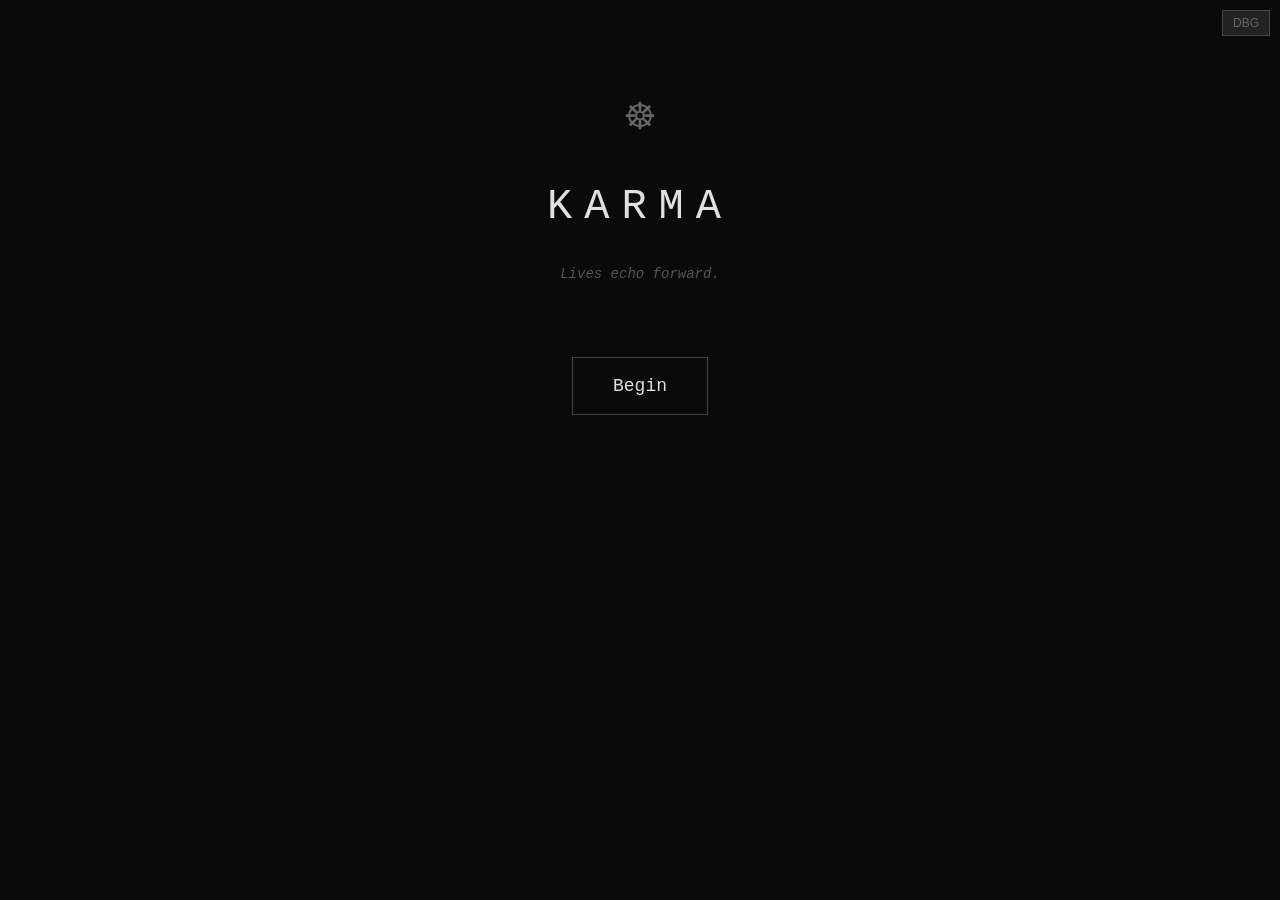
<file: index.html>
<!DOCTYPE html>
<html lang="en">
<head>
    <meta charset="UTF-8">
    <meta name="viewport" content="width=device-width, initial-scale=1.0">
    <title>Karma</title>
    <link rel="icon" type="image/png" href="/favicon.png">
    <style>
        * {
            margin: 0;
            padding: 0;
            box-sizing: border-box;
        }

        body {
            background: #0a0a0a;
            color: #e0e0e0;
            font-family: 'Courier New', Courier, monospace;
            font-size: 18px;
            line-height: 1.7;
            min-height: 100vh;
            padding: 40px 0;
        }

        #game {
            max-width: 600px;
            width: 100%;
        }

        #content {
            margin-bottom: 40px;
        }

        #content p {
            margin-bottom: 1.2em;
            opacity: 0;
            animation: fadeIn 0.4s ease forwards;
        }

        #content p:last-child {
            margin-bottom: 0;
        }

        @keyframes fadeIn {
            from { opacity: 0; transform: translateY(5px); }
            to { opacity: 1; transform: translateY(0); }
        }

        #choices {
            display: flex;
            flex-direction: column;
            gap: 12px;
        }

        .choice {
            background: transparent;
            border: 1px solid #333;
            color: #e0e0e0;
            font-family: inherit;
            font-size: 16px;
            padding: 14px 20px;
            text-align: left;
            cursor: pointer;
            transition: border-color 0.2s, background 0.2s;
        }

        .choice:hover {
            border-color: #666;
            background: #111;
        }

        .choice:focus {
            outline: none;
            border-color: #888;
        }

        .choice.locked {
            color: #444;
            border-color: #222;
            cursor: not-allowed;
            position: relative;
        }

        .choice.locked:hover {
            border-color: #333;
            background: transparent;
        }

        .choice.locked::after {
            content: '🔒';
            position: absolute;
            right: 15px;
            font-size: 14px;
        }

        /* Trade-off preview styles */
        .choice-text {
            display: block;
        }

        .tradeoff-preview {
            display: flex;
            flex-wrap: wrap;
            gap: 8px;
            margin-top: 8px;
            font-size: 12px;
            opacity: 0.7;
        }

        .preview-gains {
            color: #7a7;
        }

        .preview-risks {
            color: #a77;
        }

        .preview-unknown {
            color: #888;
            font-style: italic;
        }

        .preview-desc {
            color: #666;
            font-style: italic;
            width: 100%;
        }

        /* Enhanced choice states - making choices feel weighty */
        .choice {
            position: relative;
            overflow: hidden;
            transform: scale(1);
            transition: border-color 0.2s, background 0.2s, transform 0.1s ease-out;
        }

        /* Active state - immediate feedback on click (before committing) */
        .choice:active:not(.committing) {
            transform: scale(0.98);
            background: #161616;
        }

        /* Hover state - hint at what's at stake */
        .choice:hover .preview-desc {
            color: #999;
            opacity: 1;
        }

        .choice:hover::before {
            content: '';
            position: absolute;
            left: 0;
            top: 0;
            bottom: 0;
            width: 3px;
            background: #444;
            transition: background 0.2s;
        }

        /* Commitment state - the moment before the choice resolves */
        .choice.committing {
            pointer-events: none;
            border-color: #888;
            background: #1a1a1a;
            transform: scale(1);
            animation: commitPulse 0.3s ease-out;
        }

        .choice.committing::before {
            width: 100%;
            background: linear-gradient(90deg, rgba(100,100,100,0.3) 0%, transparent 100%);
            animation: commitSweep 0.4s ease-out;
        }

        .choice.committing .choice-text {
            color: #fff;
        }

        .choice.committing .preview-desc {
            color: #aaa;
        }

        @keyframes commitPulse {
            0% { transform: scale(0.98); }
            40% { transform: scale(1.01); }
            100% { transform: scale(1); }
        }

        @keyframes commitSweep {
            0% { width: 3px; opacity: 1; }
            100% { width: 100%; opacity: 0.5; }
        }

        /* Other choices fade when one is committed */
        .choices.has-committed .choice:not(.committing) {
            opacity: 0.3;
            pointer-events: none;
            transition: opacity 0.25s ease-out;
        }

        /* Outcome display that references the choice */
        .outcome-container {
            animation: fadeInUp 0.5s ease-out;
        }

        .outcome-choice-echo {
            color: #666;
            font-size: 14px;
            margin-bottom: 12px;
            font-style: italic;
            opacity: 0;
            animation: fadeInSoft 0.4s ease-out forwards;
            animation-delay: 0.1s;
        }

        .outcome-description {
            color: #e0e0e0;
            line-height: 1.6;
            opacity: 0;
            animation: fadeInSoft 0.5s ease-out forwards;
            animation-delay: 0.25s;
        }

        @keyframes fadeInUp {
            0% { opacity: 0; transform: translateY(10px); }
            100% { opacity: 1; transform: translateY(0); }
        }

        @keyframes fadeInSoft {
            0% { opacity: 0; }
            100% { opacity: 1; }
        }

        /* Hidden cost revelation overlay */
        .hidden-cost-overlay {
            position: fixed;
            inset: 0;
            background: rgba(0, 0, 0, 0.95);
            display: flex;
            align-items: center;
            justify-content: center;
            z-index: 2000;
            animation: overlayFadeIn 0.5s ease;
        }

        .hidden-cost-overlay.fade-out {
            animation: overlayFadeOut 0.5s ease forwards;
        }

        .hidden-cost-reveal {
            text-align: center;
            max-width: 450px;
            padding: 40px;
            animation: revealShake 0.6s ease;
        }

        @keyframes revealShake {
            0%, 100% { transform: translateX(0); }
            10%, 30%, 50%, 70%, 90% { transform: translateX(-5px); }
            20%, 40%, 60%, 80% { transform: translateX(5px); }
        }

        .hidden-cost-label {
            color: #a55;
            font-size: 12px;
            text-transform: uppercase;
            letter-spacing: 3px;
            margin-bottom: 20px;
        }

        .hidden-cost-description {
            color: #e0e0e0;
            font-size: 20px;
            line-height: 1.5;
            margin-bottom: 25px;
        }

        .hidden-cost-effects {
            display: flex;
            justify-content: center;
            gap: 20px;
            margin-bottom: 30px;
        }

        .hidden-cost-effects .effect-negative {
            color: #a55;
            font-size: 16px;
        }

        .hidden-cost-effects .effect-positive {
            color: #5a5;
            font-size: 16px;
        }

        .hidden-cost-continue {
            background: transparent;
            border: 1px solid #444;
            color: #e0e0e0;
            font-family: inherit;
            font-size: 16px;
            padding: 14px 30px;
            cursor: pointer;
            transition: border-color 0.2s, background 0.2s;
        }

        .hidden-cost-continue:hover {
            border-color: #666;
            background: #111;
        }

        .hidden-cost-continue:focus {
            outline: none;
            border-color: #888;
        }

        /* ASCII Art Styles */
        .ascii-art {
            font-family: 'Courier New', Courier, monospace;
            font-size: 10px;
            line-height: 1.15;
            color: #555;
            text-align: left;
            margin: 25px auto;
            white-space: pre;
            opacity: 0;
            animation: fadeIn 0.8s ease forwards;
            overflow-x: auto;
            max-width: 100%;
            display: block;
            padding: 10px 0;
        }

        .ascii-art.birth-art {
            color: #6a8;
            margin-bottom: 35px;
            font-size: 9px;
            text-shadow: 0 0 10px rgba(100, 170, 130, 0.3);
        }

        .ascii-art.death-art {
            color: #888;
            margin-top: 25px;
            margin-bottom: 35px;
            font-size: 9px;
            text-shadow: 0 0 10px rgba(136, 136, 136, 0.3);
        }

        .ascii-art.event-art {
            color: #668;
            margin-bottom: 25px;
            font-size: 8px;
        }

        .ascii-art.revelation-art {
            color: #b66;
            margin-bottom: 25px;
            font-size: 8px;
            animation: none;
            opacity: 1;
            text-shadow: 0 0 15px rgba(180, 100, 100, 0.4);
        }

        @media (min-width: 700px) {
            .ascii-art {
                font-size: 11px;
            }
            .ascii-art.birth-art,
            .ascii-art.death-art {
                font-size: 10px;
            }
            .ascii-art.event-art,
            .ascii-art.revelation-art {
                font-size: 9px;
            }
        }

        /* Title Screen */
        .title-screen {
            text-align: center;
            padding: 40px 0;
        }

        .title-icon {
            font-size: 48px;
            color: #666;
            margin-bottom: 10px;
            opacity: 0;
            animation: fadeIn 0.8s ease forwards;
        }

        .title-name {
            font-size: 42px;
            letter-spacing: 12px;
            color: #e0e0e0;
            margin-bottom: 20px;
            opacity: 0;
            animation: fadeIn 0.8s ease forwards;
            animation-delay: 0.2s;
        }

        .title-tagline {
            font-size: 14px;
            color: #555;
            font-style: italic;
            margin-bottom: 50px;
            opacity: 0;
            animation: fadeIn 0.8s ease forwards;
            animation-delay: 0.4s;
        }

        .title-menu {
            display: flex;
            flex-direction: column;
            align-items: center;
            gap: 12px;
            opacity: 0;
            animation: fadeIn 0.5s ease forwards;
            animation-delay: 0.6s;
        }

        .karma-display {
            color: #666;
            font-size: 14px;
            margin-bottom: 30px;
        }

        .karma-display.highlight {
            color: #a0a0a0;
        }

        .summary-section {
            margin-bottom: 30px;
            padding-bottom: 20px;
            border-bottom: 1px solid #222;
        }

        .summary-section:last-of-type {
            border-bottom: none;
        }

        .summary-label {
            color: #666;
            font-size: 14px;
            margin-bottom: 8px;
        }

        .summary-value {
            color: #e0e0e0;
        }

        .moment {
            margin-bottom: 12px;
            padding-left: 15px;
            border-left: 2px solid #333;
        }

        .karma-change {
            font-size: 24px;
            letter-spacing: 2px;
        }

        .karma-change .arrow {
            color: #444;
            margin: 0 15px;
        }

        .karma-earned {
            color: #7a7;
            font-size: 16px;
            margin-top: 10px;
        }

        .summary-traits {
            display: flex;
            flex-wrap: wrap;
            gap: 10px;
        }

        .summary-trait {
            display: inline-block;
            padding: 6px 12px;
            background: rgba(201, 160, 220, 0.1);
            border: 1px solid #c9a0dc;
            color: #c9a0dc;
            font-size: 14px;
            border-radius: 4px;
            position: relative;
            cursor: help;
        }

        /* Trait tooltips */
        .trait-tooltip {
            position: absolute;
            bottom: calc(100% + 8px);
            left: 50%;
            transform: translateX(-50%);
            background: #1a1a1a;
            border: 1px solid #c9a0dc;
            padding: 12px 15px;
            min-width: 220px;
            max-width: 280px;
            z-index: 100;
            pointer-events: none;
            opacity: 0;
            transition: opacity 0.2s;
            text-align: left;
            box-shadow: 0 4px 12px rgba(0, 0, 0, 0.5);
        }

        .trait-tooltip::after {
            content: '';
            position: absolute;
            top: 100%;
            left: 50%;
            transform: translateX(-50%);
            border: 6px solid transparent;
            border-top-color: #c9a0dc;
        }

        .summary-trait:hover .trait-tooltip,
        .panel-trait:hover .trait-tooltip {
            opacity: 1;
        }

        .trait-tooltip-name {
            color: #c9a0dc;
            font-size: 14px;
            font-weight: bold;
            margin-bottom: 6px;
        }

        .trait-tooltip-desc {
            color: #aaa;
            font-size: 12px;
            font-style: italic;
            margin-bottom: 10px;
            line-height: 1.4;
        }

        .trait-tooltip-effects {
            font-size: 11px;
            line-height: 1.5;
        }

        .trait-tooltip-effects .bonus {
            color: #5a5;
        }

        .trait-tooltip-effects .penalty {
            color: #a55;
        }

        .trait-tooltip-effects .special {
            color: #5aa;
        }

        /* Panel trait tooltip positioning */
        .panel-trait {
            position: relative;
            cursor: help;
        }

        .panel-trait .trait-tooltip {
            left: 0;
            transform: translateX(0);
            bottom: calc(100% + 5px);
        }

        .panel-trait .trait-tooltip::after {
            left: 20px;
        }

        /* Karmic God Intro Modal */
        .karmic-intro-overlay {
            position: fixed;
            inset: 0;
            background: rgba(0, 0, 0, 0.97);
            display: flex;
            align-items: center;
            justify-content: center;
            z-index: 3000;
            animation: karmicFadeIn 1s ease;
        }

        @keyframes karmicFadeIn {
            from { opacity: 0; }
            to { opacity: 1; }
        }

        .karmic-intro-overlay.fade-out {
            animation: karmicFadeOut 0.8s ease forwards;
        }

        @keyframes karmicFadeOut {
            from { opacity: 1; }
            to { opacity: 0; }
        }

        .karmic-intro {
            text-align: center;
            max-width: 500px;
            padding: 40px;
            animation: karmicReveal 1.2s ease;
        }

        @keyframes karmicReveal {
            0% { opacity: 0; transform: scale(0.9); }
            100% { opacity: 1; transform: scale(1); }
        }

        .karmic-intro-symbol {
            font-size: 72px;
            margin-bottom: 20px;
            animation: karmicPulse 3s ease-in-out infinite;
            color: #ffd700;
            text-shadow: 0 0 30px rgba(255, 215, 0, 0.5);
        }

        @keyframes karmicPulse {
            0%, 100% { text-shadow: 0 0 20px rgba(255, 215, 0, 0.3); transform: scale(1); }
            50% { text-shadow: 0 0 40px rgba(255, 215, 0, 0.6); transform: scale(1.05); }
        }

        .karmic-intro-title {
            color: #ffd700;
            font-size: 28px;
            letter-spacing: 4px;
            margin-bottom: 25px;
            text-shadow: 0 0 15px rgba(255, 215, 0, 0.3);
        }

        .karmic-intro-text {
            color: #b0b0b0;
            font-size: 16px;
            line-height: 1.8;
            margin-bottom: 30px;
            font-style: italic;
        }

        .karmic-intro-text .speaker {
            color: #ffd700;
            font-style: normal;
        }

        .karmic-intro-buttons {
            display: flex;
            flex-direction: column;
            gap: 12px;
            align-items: center;
        }

        .karmic-intro-btn {
            background: transparent;
            border: 1px solid #ffd700;
            color: #ffd700;
            font-family: inherit;
            font-size: 16px;
            padding: 14px 40px;
            cursor: pointer;
            transition: all 0.3s ease;
            min-width: 200px;
        }

        .karmic-intro-btn:hover {
            background: rgba(255, 215, 0, 0.1);
            box-shadow: 0 0 20px rgba(255, 215, 0, 0.3);
        }

        .karmic-intro-btn.secondary {
            border-color: #555;
            color: #888;
            font-size: 14px;
            padding: 10px 30px;
        }

        .karmic-intro-btn.secondary:hover {
            border-color: #777;
            color: #aaa;
            background: rgba(255, 255, 255, 0.05);
            box-shadow: none;
        }

        .begin-button {
            background: transparent;
            border: 1px solid #444;
            color: #e0e0e0;
            font-family: inherit;
            font-size: 18px;
            padding: 18px 40px;
            cursor: pointer;
            margin-top: 20px;
            transition: border-color 0.2s, background 0.2s;
        }

        .begin-button:hover {
            border-color: #888;
            background: #111;
        }

        .begin-button:focus {
            outline: none;
            border-color: #aaa;
        }

        .begin-button.secondary {
            border-color: #333;
            font-size: 14px;
            padding: 12px 25px;
        }

        /* Forced events - things that happen TO you, not choices */
        .begin-button.forced-event {
            border-color: #2a2a2a;
            color: #999;
            font-style: italic;
            font-size: 16px;
            padding: 14px 30px;
        }

        .begin-button.forced-event:hover {
            border-color: #444;
            background: #0d0d0d;
        }

        .begin-button.gacha-title-btn {
            background: linear-gradient(180deg, #fbbf24 0%, #f59e0b 100%);
            border: 2px solid #fbbf24;
            color: #000;
            font-weight: bold;
            animation: gachaPulse 2s ease-in-out infinite;
        }

        .begin-button.gacha-title-btn:hover {
            background: linear-gradient(180deg, #fcd34d 0%, #fbbf24 100%);
            box-shadow: 0 0 20px rgba(251, 191, 36, 0.5);
        }

        @keyframes gachaPulse {
            0%, 100% { box-shadow: 0 0 5px rgba(251, 191, 36, 0.3); }
            50% { box-shadow: 0 0 15px rgba(251, 191, 36, 0.6); }
        }

        /* Custom scrollbar styling for run history */
        .run-history-content::-webkit-scrollbar {
            width: 8px;
        }
        .run-history-content::-webkit-scrollbar-track {
            background: #0a0a0a;
        }
        .run-history-content::-webkit-scrollbar-thumb {
            background: #333;
            border-radius: 4px;
        }
        .run-history-content::-webkit-scrollbar-thumb:hover {
            background: #444;
        }
        .run-history-content {
            scrollbar-width: thin;
            scrollbar-color: #333 #0a0a0a;
        }

        #content p:nth-child(1) { animation-delay: 0s; }
        #content p:nth-child(2) { animation-delay: 0.15s; }
        #content p:nth-child(3) { animation-delay: 0.3s; }
        #content p:nth-child(4) { animation-delay: 0.45s; }
        #content p:nth-child(5) { animation-delay: 0.6s; }

        .choice {
            opacity: 0;
            animation: fadeIn 0.3s ease forwards;
        }

        .choice:nth-child(1) { animation-delay: 0.5s; }
        .choice:nth-child(2) { animation-delay: 0.6s; }
        .choice:nth-child(3) { animation-delay: 0.7s; }
        .choice:nth-child(4) { animation-delay: 0.8s; }
        /* Debug Panel */
        #debug-panel {
            position: fixed;
            top: 10px;
            right: 10px;
            background: #111;
            border: 1px solid #333;
            padding: 15px;
            font-size: 12px;
            max-width: 300px;
            max-height: 80vh;
            overflow-y: auto;
            display: none;
            z-index: 1000;
        }

        #debug-panel.visible {
            display: block;
        }

        #debug-toggle {
            position: fixed;
            top: 10px;
            right: 10px;
            background: #222;
            border: 1px solid #444;
            color: #666;
            padding: 5px 10px;
            font-size: 12px;
            cursor: pointer;
            z-index: 1001;
        }

        .debug-section {
            margin-bottom: 15px;
            padding-bottom: 10px;
            border-bottom: 1px solid #222;
        }

        .debug-title {
            color: #888;
            margin-bottom: 8px;
        }

        .debug-row {
            display: flex;
            justify-content: space-between;
            color: #666;
            margin: 3px 0;
        }

        .debug-value {
            color: #aaa;
        }

        #debug-panel button {
            background: #333 !important;
            border: 1px solid #555 !important;
            color: #aaa !important;
            padding: 5px 10px !important;
            font-size: 11px !important;
            cursor: pointer !important;
            transition: background 0.2s, border-color 0.2s !important;
            font-family: inherit !important;
        }

        #debug-panel button:hover {
            background: #444 !important;
            border-color: #666 !important;
            color: #ccc !important;
        }

        #debug-panel input[type="number"] {
            background: #222;
            border: 1px solid #444;
            color: #aaa;
            padding: 3px;
            font-size: 11px;
            font-family: inherit;
        }

        #debug-panel input[type="number"]:focus {
            outline: none;
            border-color: #666;
        }

        /* Country unlock celebration */
        .unlock-overlay {
            position: fixed;
            inset: 0;
            background: rgba(0, 0, 0, 0.9);
            display: flex;
            flex-direction: column;
            align-items: center;
            justify-content: center;
            z-index: 2000;
            animation: overlayFadeIn 0.3s ease;
        }

        @keyframes overlayFadeIn {
            from { opacity: 0; }
            to { opacity: 1; }
        }

        .unlock-overlay.fade-out {
            animation: overlayFadeOut 0.5s ease forwards;
        }

        @keyframes overlayFadeOut {
            from { opacity: 1; }
            to { opacity: 0; }
        }

        .unlock-reveal {
            text-align: center;
            animation: revealPop 0.6s cubic-bezier(0.175, 0.885, 0.32, 1.275);
        }

        @keyframes revealPop {
            0% { transform: scale(0.3); opacity: 0; }
            50% { transform: scale(1.1); }
            100% { transform: scale(1); opacity: 1; }
        }

        .unlock-label {
            color: #666;
            font-size: 14px;
            text-transform: uppercase;
            letter-spacing: 3px;
            margin-bottom: 20px;
        }

        .unlock-country-name {
            color: #fff;
            font-size: 36px;
            font-weight: bold;
            margin-bottom: 10px;
            text-shadow: 0 0 30px rgba(255, 255, 255, 0.3);
        }

        .unlock-country-details {
            color: #888;
            font-size: 14px;
            margin-bottom: 30px;
        }

        .unlock-particles {
            position: absolute;
            inset: 0;
            pointer-events: none;
            overflow: hidden;
        }

        .particle {
            position: absolute;
            width: 8px;
            height: 8px;
            border-radius: 50%;
            animation: particleFall 2s ease-out forwards;
        }

        @keyframes particleFall {
            0% {
                transform: translateY(-100px) rotate(0deg);
                opacity: 1;
            }
            100% {
                transform: translateY(100vh) rotate(720deg);
                opacity: 0;
            }
        }

        .unlock-continue {
            background: transparent;
            border: 1px solid #444;
            color: #e0e0e0;
            font-family: inherit;
            font-size: 16px;
            padding: 14px 30px;
            cursor: pointer;
            transition: border-color 0.2s, background 0.2s;
            margin-top: 20px;
        }

        .unlock-continue:hover {
            border-color: #888;
            background: #111;
        }

        .glow-pulse {
            animation: glowPulse 1.5s ease-in-out infinite;
        }

        @keyframes glowPulse {
            0%, 100% { text-shadow: 0 0 20px rgba(255, 255, 255, 0.2); }
            50% { text-shadow: 0 0 40px rgba(255, 255, 255, 0.5), 0 0 60px rgba(100, 150, 255, 0.3); }
        }

        /* Era unlock specific styles */
        .unlock-era-name {
            color: #ffd700;
            font-size: 36px;
            font-weight: bold;
            margin-bottom: 10px;
            text-shadow: 0 0 30px rgba(255, 215, 0, 0.4);
        }

        .unlock-era-years {
            color: #aaa;
            font-size: 18px;
            margin-bottom: 10px;
        }

        .glow-pulse-gold {
            animation: glowPulseGold 1.5s ease-in-out infinite;
        }

        @keyframes glowPulseGold {
            0%, 100% { text-shadow: 0 0 20px rgba(255, 215, 0, 0.3); }
            50% { text-shadow: 0 0 40px rgba(255, 215, 0, 0.6), 0 0 60px rgba(255, 180, 0, 0.4); }
        }

        /* Career unlock specific styles */
        .unlock-career-name {
            color: #50c878;
            font-size: 36px;
            font-weight: bold;
            margin-bottom: 10px;
            text-shadow: 0 0 30px rgba(80, 200, 120, 0.4);
        }

        .glow-pulse-green {
            animation: glowPulseGreen 1.5s ease-in-out infinite;
        }

        @keyframes glowPulseGreen {
            0%, 100% { text-shadow: 0 0 20px rgba(80, 200, 120, 0.3); }
            50% { text-shadow: 0 0 40px rgba(80, 200, 120, 0.6), 0 0 60px rgba(60, 179, 113, 0.4); }
        }

        /* Feature unlock specific styles */
        .unlock-feature-name {
            color: #9370db;
            font-size: 36px;
            font-weight: bold;
            margin-bottom: 10px;
            text-shadow: 0 0 30px rgba(147, 112, 219, 0.4);
        }

        .glow-pulse-purple {
            animation: glowPulsePurple 1.5s ease-in-out infinite;
        }

        @keyframes glowPulsePurple {
            0%, 100% { text-shadow: 0 0 20px rgba(147, 112, 219, 0.3); }
            50% { text-shadow: 0 0 40px rgba(147, 112, 219, 0.6), 0 0 60px rgba(138, 43, 226, 0.4); }
        }

        /* Tag notification overlay styles */
        .tag-notification-overlay {
            position: fixed;
            inset: 0;
            background: rgba(0, 0, 0, 0.92);
            display: flex;
            align-items: center;
            justify-content: center;
            z-index: 2000;
            animation: tagOverlayIn 0.4s ease;
        }

        .tag-notification-overlay.fade-out {
            animation: tagOverlayOut 0.4s ease forwards;
        }

        @keyframes tagOverlayIn {
            from { opacity: 0; }
            to { opacity: 1; }
        }

        @keyframes tagOverlayOut {
            from { opacity: 1; }
            to { opacity: 0; }
        }

        .tag-notification-reveal {
            text-align: center;
            max-width: 400px;
            padding: 40px;
            animation: tagRevealIn 0.5s ease;
        }

        @keyframes tagRevealIn {
            from { opacity: 0; transform: scale(0.9); }
            to { opacity: 1; transform: scale(1); }
        }

        .tag-notification-label {
            color: #888;
            font-size: 14px;
            text-transform: uppercase;
            letter-spacing: 3px;
            margin-bottom: 20px;
        }

        .tag-notification-icon {
            font-size: 64px;
            margin-bottom: 15px;
            animation: tagIconPulse 2s ease-in-out infinite;
        }

        @keyframes tagIconPulse {
            0%, 100% { transform: scale(1); }
            50% { transform: scale(1.1); }
        }

        .tag-notification-name {
            color: #c9a0dc;
            font-size: 32px;
            font-weight: bold;
            margin-bottom: 15px;
            text-shadow: 0 0 30px rgba(201, 160, 220, 0.4);
        }

        .tag-notification-flavor {
            color: #aaa;
            font-size: 16px;
            font-style: italic;
            margin-bottom: 15px;
        }

        .tag-notification-effects {
            color: #666;
            font-size: 13px;
            margin-bottom: 25px;
        }

        .tag-notification-continue {
            background: transparent;
            border: 1px solid #c9a0dc;
            color: #c9a0dc;
            font-family: inherit;
            font-size: 16px;
            padding: 12px 30px;
            cursor: pointer;
            transition: all 0.2s ease;
        }

        .tag-notification-continue:hover {
            background: rgba(201, 160, 220, 0.1);
            border-color: #d9b0ec;
            color: #d9b0ec;
        }

        /* Shop sections */
        .shop-section {
            margin-bottom: 30px;
            padding-bottom: 20px;
            border-bottom: 1px solid #222;
        }

        .shop-section-title {
            color: #888;
            font-size: 14px;
            text-transform: uppercase;
            letter-spacing: 2px;
            margin-bottom: 15px;
        }

        .shop-progress {
            color: #666;
            font-size: 14px;
            margin-bottom: 10px;
        }

        .shop-item-grid {
            display: grid;
            grid-template-columns: repeat(auto-fill, minmax(150px, 1fr));
            gap: 10px;
            margin-top: 10px;
        }

        .shop-item {
            background: #151515;
            border: 1px solid #333;
            padding: 12px;
            cursor: pointer;
            transition: border-color 0.2s, background 0.2s;
        }

        .shop-item.affordable:hover {
            border-color: #666;
            background: #1a1a1a;
        }

        .shop-item.locked {
            opacity: 0.5;
            cursor: not-allowed;
        }

        .shop-item-name {
            color: #e0e0e0;
            font-size: 14px;
            margin-bottom: 4px;
        }

        .shop-item-subtitle {
            color: #888;
            font-size: 12px;
            margin-bottom: 6px;
        }

        .shop-item-desc {
            color: #666;
            font-size: 11px;
            line-height: 1.4;
        }

        /* Country picker styles */
        .country-picker-header {
            text-align: center;
            margin-bottom: 20px;
        }

        .country-picker-header h2 {
            color: #9370db;
            font-size: 24px;
            margin-bottom: 8px;
        }

        .country-picker-header p {
            color: #888;
            font-size: 14px;
        }

        .country-picker-grid {
            display: grid;
            grid-template-columns: repeat(auto-fill, minmax(120px, 1fr));
            gap: 8px;
            max-height: 400px;
            overflow-y: auto;
            padding: 10px;
            background: #0a0a0a;
            border: 1px solid #222;
            margin-bottom: 20px;
        }

        .country-picker-card {
            padding: 10px 8px;
            text-align: center;
            font-size: 12px;
            border: 1px solid #333;
            transition: all 0.2s ease;
        }

        .country-picker-card.unlocked {
            background: #151515;
            cursor: pointer;
        }

        .country-picker-card.unlocked:hover {
            border-color: #9370db;
            background: #1a1520;
        }

        .country-picker-card.unlocked.selected {
            border-color: #9370db;
            background: #2a1a40;
            box-shadow: 0 0 10px rgba(147, 112, 219, 0.3);
        }

        .country-picker-card.locked {
            background: #0a0a0a;
            color: #333;
            cursor: not-allowed;
        }

        .country-picker-card .country-name {
            display: block;
        }

        .country-picker-card .locked-name {
            color: #333;
        }

        .begin-button.disabled {
            color: #444;
            border-color: #222;
            cursor: not-allowed;
        }

        .begin-button.disabled:hover {
            background: transparent;
            border-color: #222;
        }

        /* Three-column layout */
        #app-container {
            display: flex;
            justify-content: center;
            gap: 20px;
            max-width: 1200px;
            margin: 0 auto;
            padding: 0 20px;
        }

        #left-panel, #right-panel {
            width: 220px;
            flex-shrink: 0;
            background: #111;
            border: 1px solid #222;
            padding: 15px;
            font-size: 13px;
            max-height: calc(100vh - 80px);
            overflow-y: auto;
            position: sticky;
            top: 40px;
            transition: width 0.3s ease, padding 0.3s ease;
        }

        /* Collapsed panel state - minimal toggle tab */
        #left-panel.panel-collapsed,
        #right-panel.panel-collapsed {
            width: 28px;
            padding: 8px 4px;
            overflow: hidden;
        }

        #left-panel.panel-collapsed .panel-section,
        #right-panel.panel-collapsed .panel-section {
            display: none;
        }

        /* Toggle tab that shows when collapsed */
        .panel-toggle-tab {
            display: none;
            writing-mode: vertical-rl;
            text-orientation: mixed;
            cursor: pointer;
            color: #555;
            font-size: 11px;
            text-transform: uppercase;
            letter-spacing: 2px;
            padding: 12px 4px;
            text-align: center;
            transition: color 0.2s ease;
        }

        .panel-toggle-tab:hover {
            color: #888;
        }

        #left-panel.panel-collapsed .panel-toggle-tab,
        #right-panel.panel-collapsed .panel-toggle-tab {
            display: block;
        }

        /* Hide panels until first run completed */
        #left-panel.panels-hidden,
        #right-panel.panels-hidden {
            display: none;
        }

        #left-panel::-webkit-scrollbar,
        #right-panel::-webkit-scrollbar {
            width: 6px;
        }

        #left-panel::-webkit-scrollbar-track,
        #right-panel::-webkit-scrollbar-track {
            background: #111;
        }

        #left-panel::-webkit-scrollbar-thumb,
        #right-panel::-webkit-scrollbar-thumb {
            background: #333;
            border-radius: 3px;
        }

        .panel-section {
            margin-bottom: 20px;
        }

        .panel-section:last-child {
            margin-bottom: 0;
        }

        .panel-header {
            display: flex;
            justify-content: space-between;
            align-items: center;
            cursor: pointer;
            padding-bottom: 8px;
            border-bottom: 1px solid #222;
            margin-bottom: 12px;
            user-select: none;
        }

        .panel-header:hover {
            opacity: 0.8;
        }

        .panel-title {
            color: #666;
            font-size: 11px;
            text-transform: uppercase;
            letter-spacing: 2px;
        }

        .panel-toggle-icon {
            color: #555;
            font-size: 10px;
            transition: transform 0.2s ease;
        }

        .panel-section.collapsed .panel-toggle-icon {
            transform: rotate(-90deg);
        }

        .panel-body {
            overflow: hidden;
            transition: max-height 0.3s ease, opacity 0.2s ease;
            max-height: 2000px;
            opacity: 1;
        }

        .panel-section.collapsed .panel-body {
            max-height: 0;
            opacity: 0;
        }

        .panel-row {
            display: flex;
            justify-content: space-between;
            color: #888;
            margin: 6px 0;
            font-size: 12px;
        }

        .panel-row .value {
            color: #aaa;
        }

        .panel-trait {
            display: flex;
            align-items: center;
            gap: 8px;
            margin: 8px 0;
            padding: 6px 8px;
            background: rgba(201, 160, 220, 0.08);
            border-left: 2px solid #c9a0dc;
        }

        .panel-trait .trait-icon {
            font-size: 16px;
        }

        .panel-trait .trait-name {
            color: #c9a0dc;
            font-size: 12px;
        }

        .panel-progress-bar {
            background: #222;
            height: 6px;
            border-radius: 3px;
            margin: 8px 0;
            overflow: hidden;
        }

        .panel-progress-fill {
            height: 100%;
            background: #444;
            border-radius: 3px;
            transition: width 0.3s ease;
        }

        .achievement-category {
            margin-bottom: 15px;
        }

        .achievement-category-title {
            color: #777;
            font-size: 11px;
            text-transform: uppercase;
            margin-bottom: 6px;
        }

        .achievement-item {
            display: flex;
            align-items: center;
            gap: 6px;
            color: #555;
            font-size: 12px;
            margin: 4px 0;
        }

        .achievement-item.unlocked {
            color: #888;
        }

        .achievement-item .icon {
            width: 12px;
            text-align: center;
        }

        .stat-bar-container {
            margin: 8px 0;
        }

        .stat-bar-label {
            display: flex;
            justify-content: space-between;
            font-size: 11px;
            color: #666;
            margin-bottom: 3px;
        }

        .stat-bar {
            display: flex;
            gap: 2px;
        }

        .stat-bar-segment {
            width: 20px;
            height: 8px;
            background: #222;
            border-radius: 2px;
        }

        .stat-bar-segment.filled {
            background: #4a4a4a;
        }

        .panel-tip {
            background: #1a1a1a;
            border-left: 2px solid #333;
            padding: 10px;
            margin-top: 15px;
            font-size: 12px;
            color: #666;
            font-style: italic;
        }

        /* Collections view */
        .collections-section {
            margin-bottom: 30px;
        }

        .collections-header {
            display: flex;
            justify-content: space-between;
            align-items: center;
            margin-bottom: 15px;
        }

        .collections-title {
            color: #888;
            font-size: 14px;
            text-transform: uppercase;
            letter-spacing: 2px;
        }

        .collections-count {
            color: #666;
            font-size: 13px;
        }

        /* Collapsible collection sections */
        .collapsible-header {
            padding: 10px 0;
            border-bottom: 1px solid #333;
            transition: background 0.2s;
        }

        .collapsible-header:hover {
            background: rgba(255, 255, 255, 0.02);
        }

        .collapse-arrow {
            display: inline-block;
            margin-right: 8px;
            font-size: 12px;
            transition: transform 0.2s;
            color: #666;
        }

        .collapsible-section.collapsed .collapse-arrow {
            transform: rotate(0deg);
        }

        .collections-content {
            padding-top: 15px;
        }

        .collections-back-btn {
            display: inline-block;
            padding: 10px 20px !important;
            font-size: 14px !important;
        }

        .unlock-grid {
            display: grid;
            grid-template-columns: repeat(auto-fill, minmax(64px, 1fr));
            gap: 10px;
        }

        .unlock-grid.compact {
            grid-template-columns: repeat(auto-fill, minmax(48px, 1fr));
            gap: 6px;
        }

        .unlock-thumbnail {
            aspect-ratio: 1;
            border: 1px solid #333;
            display: flex;
            flex-direction: column;
            align-items: center;
            justify-content: center;
            cursor: pointer;
            transition: border-color 0.2s, background 0.2s;
            position: relative;
        }

        .unlock-thumbnail:hover {
            border-color: #555;
        }

        .unlock-thumbnail.locked {
            background: #1a1a1a;
        }

        .unlock-thumbnail.locked .thumb-icon {
            color: #333;
            font-size: 20px;
        }

        .unlock-thumbnail.unlocked {
            background: #222;
            border-color: #444;
        }

        .unlock-thumbnail .thumb-icon {
            font-size: 24px;
            line-height: 1;
        }

        .unlock-thumbnail .thumb-label {
            font-size: 9px;
            color: #666;
            margin-top: 4px;
            text-align: center;
            max-width: 100%;
            overflow: hidden;
            text-overflow: ellipsis;
            white-space: nowrap;
            padding: 0 2px;
        }

        .unlock-thumbnail.unlocked .thumb-label {
            color: #888;
        }

        .unlock-tooltip {
            position: absolute;
            bottom: 100%;
            left: 50%;
            transform: translateX(-50%);
            background: #222;
            border: 1px solid #444;
            padding: 8px 12px;
            font-size: 12px;
            white-space: nowrap;
            z-index: 100;
            pointer-events: none;
            opacity: 0;
            transition: opacity 0.2s;
            margin-bottom: 5px;
        }

        .unlock-thumbnail:hover .unlock-tooltip {
            opacity: 1;
        }

        .unlock-tooltip .tooltip-title {
            color: #e0e0e0;
            margin-bottom: 4px;
        }

        .unlock-tooltip .tooltip-detail {
            color: #888;
            font-size: 11px;
        }

        /* Country income colors */
        .income-high { background-color: #1a3d2e !important; }
        .income-upper-middle { background-color: #1a2d4d !important; }
        .income-lower-middle { background-color: #3d3d1a !important; }
        .income-low { background-color: #3d2a1a !important; }

        /* Era colors */
        .era-contemporary { background-color: #1a3d2e !important; }
        .era-cold_war { background-color: #1a2d4d !important; }
        .era-early_modern { background-color: #2d3d1a !important; }
        .era-industrial_revolution { background-color: #2a2a2a !important; }
        .era-pre_industrial { background-color: #3d2a1a !important; }

        /* Career colors */
        .career-agriculture { background-color: #2a3d1a !important; }
        .career-labor { background-color: #3d2a1a !important; }
        .career-services { background-color: #3d2a3d !important; }
        .career-professional { background-color: #1a2d4d !important; }
        .career-creative { background-color: #4d1a3d !important; }
        .career-military { background-color: #2a2a3d !important; }
        .career-maritime { background-color: #1a3d3d !important; }
        .career-religious { background-color: #3d3d1a !important; }
        .career-science { background-color: #2d1a3d !important; }
        .career-commerce { background-color: #3d3d2a !important; }
        .career-healthcare { background-color: #1a3d2a !important; }
        .career-law { background-color: #2a2a2a !important; }

        /* Trait category colors */
        .trait-orientation { background-color: #2d1a3d !important; }
        .trait-social { background-color: #1a2d3d !important; }
        .trait-values { background-color: #3d2a1a !important; }

        /* Life Arc Progress Indicator */
        .life-arc {
            margin: 30px 0;
            padding: 20px 0;
            text-align: center;
            opacity: 0;
            animation: fadeIn 0.5s ease forwards;
            animation-delay: 0.3s;
        }

        .arc-curve {
            position: relative;
            height: 30px;
            margin-bottom: 8px;
        }

        .arc-curve::before {
            content: '';
            position: absolute;
            top: 0;
            left: 10%;
            right: 10%;
            height: 30px;
            border: 1px solid #333;
            border-bottom: none;
            border-radius: 100px 100px 0 0;
        }

        .arc-path {
            display: flex;
            align-items: center;
            justify-content: center;
            gap: 0;
            padding: 0 5%;
        }

        .arc-label {
            color: #555;
            font-size: 11px;
            text-transform: uppercase;
            letter-spacing: 1px;
            padding: 0 8px;
            flex-shrink: 0;
        }

        .arc-label.birth {
            color: #6a8;
        }

        .arc-label.death {
            color: #888;
        }

        .arc-dots {
            display: flex;
            align-items: center;
            justify-content: center;
            flex-wrap: nowrap;
            gap: 0;
        }

        .arc-dot {
            font-size: 14px;
            color: #333;
            transition: color 0.3s ease, text-shadow 0.3s ease;
        }

        .arc-dot.completed {
            color: #888;
        }

        .arc-dot.current {
            color: #aaa;
            text-shadow: 0 0 8px rgba(170, 170, 170, 0.6);
            animation: dotPulse 2s ease-in-out infinite;
        }

        .arc-connector {
            color: #333;
            font-size: 10px;
            margin: 0 2px;
        }

        .arc-connector.completed {
            color: #555;
        }

        @keyframes dotPulse {
            0%, 100% { text-shadow: 0 0 8px rgba(170, 170, 170, 0.4); }
            50% { text-shadow: 0 0 12px rgba(170, 170, 170, 0.8); }
        }

        /* Responsive arc - simplified on narrow screens */
        @media (max-width: 500px) {
            .arc-curve {
                display: none;
            }

            .arc-label {
                font-size: 10px;
                padding: 0 4px;
            }

            .arc-dot {
                font-size: 12px;
            }

            .arc-connector {
                margin: 0 1px;
            }
        }

        /* Inline Stats Display (during gameplay) */
        .inline-stats {
            display: flex;
            justify-content: center;
            gap: 20px;
            margin: 20px 0;
            padding: 15px;
            background: #111;
            border: 1px solid #222;
            border-radius: 4px;
            flex-wrap: wrap;
        }

        .inline-stat {
            display: flex;
            flex-direction: column;
            align-items: center;
            min-width: 60px;
            position: relative;
        }

        .inline-stat-label {
            font-size: 10px;
            color: #666;
            text-transform: uppercase;
            letter-spacing: 1px;
            margin-bottom: 4px;
        }

        .inline-stat-value {
            font-size: 18px;
            color: #aaa;
            font-weight: bold;
        }

        .inline-stat-bar {
            display: flex;
            gap: 2px;
            margin-top: 4px;
        }

        .inline-stat-pip {
            width: 8px;
            height: 8px;
            background: #222;
            border-radius: 2px;
            transition: background 0.3s ease;
        }

        .inline-stat-pip.filled {
            background: #555;
        }

        .inline-stat-pip.filled.health {
            background: #a55;
        }

        .inline-stat-pip.filled.wealth {
            background: #5a5;
        }

        .inline-stat-pip.filled.education {
            background: #55a;
        }

        .inline-stat-pip.filled.connections {
            background: #a5a;
        }

        /* Stat change feedback */
        .stat-change-indicator {
            position: absolute;
            top: -20px;
            left: 50%;
            transform: translateX(-50%);
            font-size: 14px;
            font-weight: bold;
            pointer-events: none;
            opacity: 0;
            animation: statChangeFloat 1.5s ease-out forwards;
        }

        .stat-change-indicator.positive {
            color: #5a5;
        }

        .stat-change-indicator.negative {
            color: #a55;
        }

        @keyframes statChangeFloat {
            0% {
                opacity: 0;
                transform: translateX(-50%) translateY(10px);
            }
            20% {
                opacity: 1;
                transform: translateX(-50%) translateY(0);
            }
            80% {
                opacity: 1;
                transform: translateX(-50%) translateY(-10px);
            }
            100% {
                opacity: 0;
                transform: translateX(-50%) translateY(-20px);
            }
        }

        /* Stat flash on change */
        .inline-stat.flash-positive .inline-stat-value {
            animation: flashGreen 0.5s ease;
        }

        .inline-stat.flash-negative .inline-stat-value {
            animation: flashRed 0.5s ease;
        }

        @keyframes flashGreen {
            0%, 100% { color: #aaa; }
            50% { color: #5f5; text-shadow: 0 0 10px rgba(85, 255, 85, 0.5); }
        }

        @keyframes flashRed {
            0%, 100% { color: #aaa; }
            50% { color: #f55; text-shadow: 0 0 10px rgba(255, 85, 85, 0.5); }
        }

        /* Hide inline stats when not in event phase */
        .inline-stats.hidden {
            display: none;
        }

        /* Birth Stats Panel (flavor/immersion) */
        .birth-stats {
            display: flex;
            justify-content: center;
            gap: 16px;
            margin: 0 0 20px 0;
            padding: 10px 15px;
            background: #0d0d0d;
            border: 1px solid #1a1a1a;
            border-radius: 4px;
            flex-wrap: wrap;
            font-size: 12px;
            color: #555;
        }

        .birth-stats.hidden {
            display: none;
        }

        .birth-stat {
            display: flex;
            align-items: center;
            gap: 6px;
        }

        .birth-stat-icon {
            font-size: 14px;
            opacity: 0.7;
        }

        .birth-stat-label {
            color: #666;
            text-transform: uppercase;
            letter-spacing: 0.5px;
            font-size: 10px;
        }

        .birth-stat-value {
            color: #888;
        }

        .birth-stat-tagline {
            color: #555;
            font-style: italic;
            font-size: 11px;
        }

        .birth-stat-divider {
            color: #333;
        }

        /* How to Play Modal */
        .help-modal-overlay {
            position: fixed;
            inset: 0;
            background: rgba(0, 0, 0, 0.95);
            display: flex;
            align-items: center;
            justify-content: center;
            z-index: 3000;
            animation: overlayFadeIn 0.3s ease;
        }

        .help-modal-overlay.fade-out {
            animation: overlayFadeOut 0.3s ease forwards;
        }

        .help-modal {
            background: #111;
            border: 1px solid #333;
            max-width: 500px;
            width: 90%;
            max-height: 80vh;
            overflow-y: auto;
            padding: 30px;
            animation: revealPop 0.4s ease;
        }

        .help-modal-title {
            color: #e0e0e0;
            font-size: 24px;
            text-align: center;
            margin-bottom: 25px;
            letter-spacing: 2px;
        }

        .help-section {
            margin-bottom: 20px;
        }

        .help-section-title {
            color: #888;
            font-size: 14px;
            text-transform: uppercase;
            letter-spacing: 2px;
            margin-bottom: 10px;
            display: flex;
            align-items: center;
            gap: 8px;
        }

        .help-section-title .icon {
            font-size: 16px;
        }

        .help-section-content {
            color: #aaa;
            font-size: 14px;
            line-height: 1.6;
        }

        .help-stat-list {
            display: grid;
            grid-template-columns: 1fr 1fr;
            gap: 8px;
            margin-top: 10px;
        }

        .help-stat-item {
            display: flex;
            align-items: center;
            gap: 6px;
            font-size: 13px;
        }

        .help-stat-item .pip {
            width: 10px;
            height: 10px;
            border-radius: 2px;
        }

        .help-stat-item .pip.health { background: #a55; }
        .help-stat-item .pip.wealth { background: #5a5; }
        .help-stat-item .pip.education { background: #55a; }
        .help-stat-item .pip.connections { background: #a5a; }

        .help-modal-close {
            background: transparent;
            border: 1px solid #444;
            color: #e0e0e0;
            font-family: inherit;
            font-size: 16px;
            padding: 12px 30px;
            cursor: pointer;
            width: 100%;
            margin-top: 20px;
            transition: border-color 0.2s, background 0.2s;
        }

        .help-modal-close:hover {
            border-color: #888;
            background: #1a1a1a;
        }

        .help-modal-close:focus {
            outline: none;
            border-color: #aaa;
        }

        /* Tutorial Tooltips */
        .tutorial-tooltip {
            position: fixed;
            background: #1a1a2e;
            border: 1px solid #4a9eff;
            padding: 15px 20px;
            max-width: 320px;
            z-index: 2500;
            animation: tooltipFadeIn 0.3s ease;
            box-shadow: 0 4px 20px rgba(74, 158, 255, 0.2);
        }

        .tutorial-tooltip::before {
            content: '';
            position: absolute;
            width: 0;
            height: 0;
            border: 8px solid transparent;
        }

        .tutorial-tooltip.arrow-top::before {
            top: -16px;
            left: 50%;
            transform: translateX(-50%);
            border-bottom-color: #4a9eff;
        }

        .tutorial-tooltip.arrow-bottom::before {
            bottom: -16px;
            left: 50%;
            transform: translateX(-50%);
            border-top-color: #4a9eff;
        }

        .tutorial-tooltip.arrow-left::before {
            left: -16px;
            top: 50%;
            transform: translateY(-50%);
            border-right-color: #4a9eff;
        }

        @keyframes tooltipFadeIn {
            from { opacity: 0; transform: translateY(5px); }
            to { opacity: 1; transform: translateY(0); }
        }

        .tutorial-tooltip.fade-out {
            animation: tooltipFadeOut 0.2s ease forwards;
        }

        @keyframes tooltipFadeOut {
            from { opacity: 1; }
            to { opacity: 0; }
        }

        .tutorial-tooltip-icon {
            color: #4a9eff;
            font-size: 20px;
            margin-bottom: 8px;
        }

        .tutorial-tooltip-text {
            color: #e0e0e0;
            font-size: 14px;
            line-height: 1.5;
            margin-bottom: 12px;
        }

        .tutorial-tooltip-dismiss {
            background: transparent;
            border: 1px solid #4a9eff;
            color: #4a9eff;
            font-family: inherit;
            font-size: 12px;
            padding: 6px 15px;
            cursor: pointer;
            transition: background 0.2s;
        }

        .tutorial-tooltip-dismiss:hover {
            background: rgba(74, 158, 255, 0.1);
        }

        .tutorial-highlight {
            animation: tutorialPulse 1s ease-in-out 3;
            box-shadow: 0 0 0 3px rgba(74, 158, 255, 0.5);
        }

        @keyframes tutorialPulse {
            0%, 100% { box-shadow: 0 0 0 3px rgba(74, 158, 255, 0.3); }
            50% { box-shadow: 0 0 0 6px rgba(74, 158, 255, 0.5); }
        }

        /* Responsive */
        @media (max-width: 1100px) {
            #left-panel, #right-panel {
                display: none;
            }

            #app-container {
                padding: 0 20px;
            }
        }

        @media (max-width: 640px) {
            #app-container {
                padding: 0 15px;
            }

            .unlock-grid {
                grid-template-columns: repeat(auto-fill, minmax(48px, 1fr));
            }
        }
    </style>
    <link rel="stylesheet" href="css/gacha.css">
    <link rel="stylesheet" href="css/tarot.css">
    <link rel="stylesheet" href="css/games/hub.css">
    <link rel="stylesheet" href="css/games/pull.css">
    <link rel="stylesheet" href="css/games/wheel.css">
    <link rel="stylesheet" href="css/games/plinko.css">
    <link rel="stylesheet" href="css/games/scratch.css">
    <link rel="stylesheet" href="css/games/claw.css">
    <link rel="stylesheet" href="css/games/pusher.css">
</head>
<body>
    <button id="debug-toggle" hidden>DBG</button>
    <div id="debug-panel"></div>
    
    <!-- How to Play Modal -->
    <div id="help-modal" class="help-modal-overlay" style="display: none;">
        <div class="help-modal">
            <div class="help-modal-title">How to Play</div>
            
            <div class="help-section">
                <div class="help-section-title"><span class="icon">☸</span> Karma</div>
                <div class="help-section-content">
                    Karma is your spiritual currency across lifetimes. Good choices earn karma, which carries forward to improve your next life's starting conditions and unlock new experiences.
                </div>
            </div>
            
            <div class="help-section">
                <div class="help-section-title"><span class="icon">📊</span> Stats</div>
                <div class="help-section-content">
                    Four stats shape your life:
                    <div class="help-stat-list">
                        <div class="help-stat-item"><span class="pip health"></span> Health - survival</div>
                        <div class="help-stat-item"><span class="pip wealth"></span> Wealth - resources</div>
                        <div class="help-stat-item"><span class="pip education"></span> Education - knowledge</div>
                        <div class="help-stat-item"><span class="pip connections"></span> Connections - relationships</div>
                    </div>
                </div>
            </div>
            
            <div class="help-section">
                <div class="help-section-title"><span class="icon">🎭</span> Choices</div>
                <div class="help-section-content">
                    Some events offer choices; others are fate. Your decisions affect your stats and can earn you character traits that shape future outcomes. Choices compound across a lifetime.
                </div>
            </div>
            
            <div class="help-section">
                <div class="help-section-title"><span class="icon">🔓</span> Unlocks</div>
                <div class="help-section-content">
                    Spend karma between lives to unlock new countries, historical eras, and career paths. Each unlocks new events and opportunities to explore.
                </div>
            </div>
            
            <button class="help-modal-close" id="help-modal-close">Begin Your Journey</button>
        </div>
    </div>

    <div id="app-container">
        <div id="left-panel" class="panel-collapsed">
            <div class="panel-toggle-tab" data-panel="left-panel">ACHIEVEMENTS</div>
            <div class="panel-section collapsible collapsed">
                <div class="panel-header" data-target="achievements-content">
                    <span class="panel-title">ACHIEVEMENTS</span>
                    <span class="panel-toggle-icon">▼</span>
                </div>
                <div id="achievements-content" class="panel-body"></div>
            </div>
        </div>

        <div id="game">
            <div id="inline-stats" class="inline-stats hidden"></div>
            <div id="birth-stats" class="birth-stats hidden"></div>
            <div id="content"></div>
            <div id="choices"></div>
        </div>

        <div id="right-panel" class="panel-collapsed">
            <div class="panel-toggle-tab" data-panel="right-panel">INFO</div>
            <div class="panel-section collapsible collapsed">
                <div class="panel-header" data-target="context-content">
                    <span class="panel-title">INFO</span>
                    <span class="panel-toggle-icon">▼</span>
                </div>
                <div id="context-content" class="panel-body"></div>
            </div>
        </div>
    </div>

    <script type="module" src="js/main.js"></script>
</body>
</html>
</file>
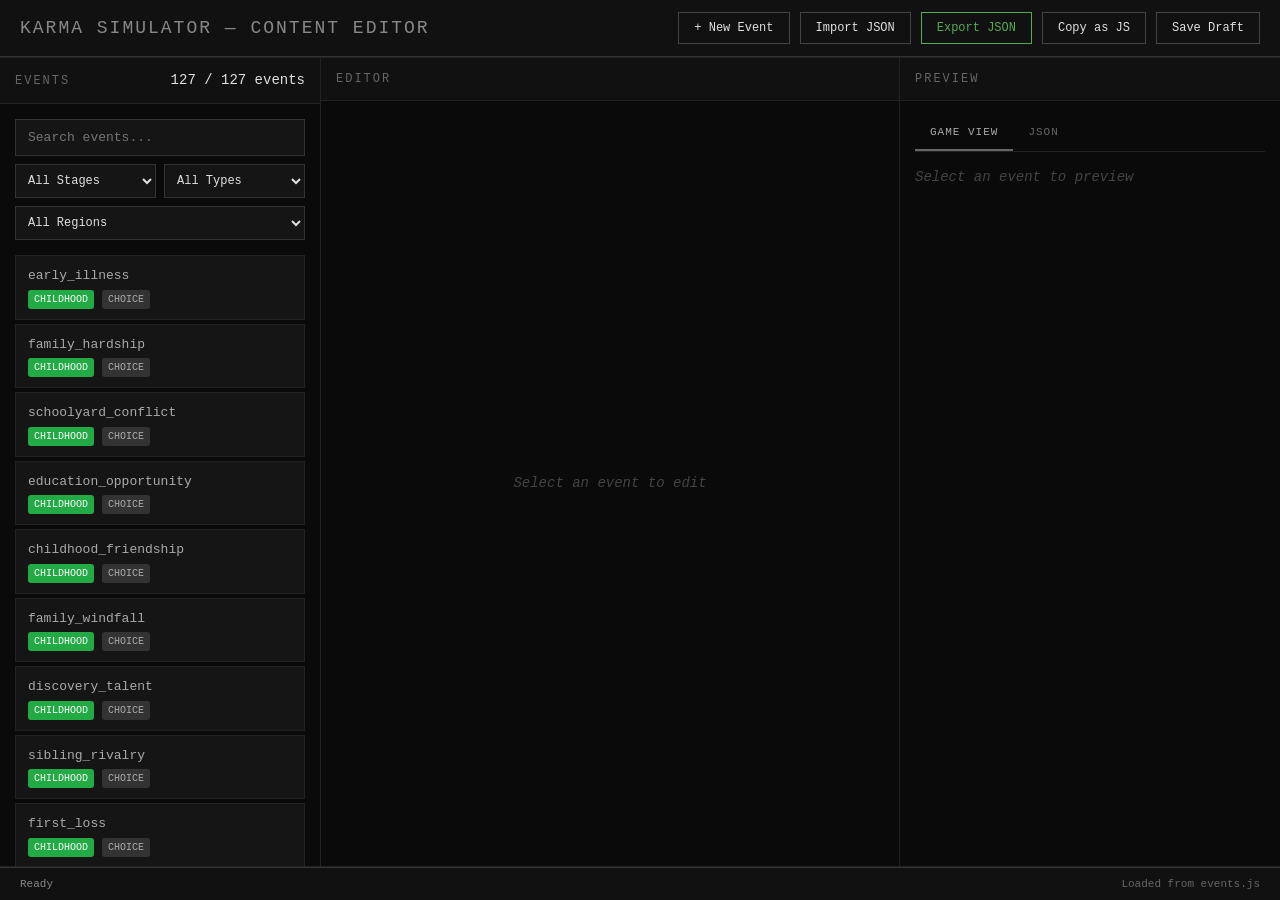
<file: editor.html>
<!DOCTYPE html>
<html lang="en">
<head>
    <meta charset="UTF-8">
    <meta name="viewport" content="width=device-width, initial-scale=1.0">
    <title>Karma Simulator - Content Editor</title>
    <style>
        * {
            margin: 0;
            padding: 0;
            box-sizing: border-box;
        }

        body {
            background: #0a0a0a;
            color: #e0e0e0;
            font-family: 'Courier New', Courier, monospace;
            font-size: 14px;
            line-height: 1.5;
            min-height: 100vh;
        }

        /* Layout */
        .app-container {
            display: grid;
            grid-template-columns: 320px 1fr 380px;
            grid-template-rows: auto 1fr;
            height: 100vh;
            gap: 1px;
            background: #222;
        }

        .header {
            grid-column: 1 / -1;
            background: #111;
            padding: 12px 20px;
            display: flex;
            align-items: center;
            justify-content: space-between;
            border-bottom: 1px solid #333;
        }

        .header h1 {
            font-size: 18px;
            color: #888;
            font-weight: normal;
            letter-spacing: 2px;
        }

        .header-actions {
            display: flex;
            gap: 10px;
        }

        /* Panels */
        .panel {
            background: #0a0a0a;
            overflow: hidden;
            display: flex;
            flex-direction: column;
        }

        .panel-header {
            padding: 12px 15px;
            background: #111;
            border-bottom: 1px solid #222;
            display: flex;
            align-items: center;
            justify-content: space-between;
            flex-shrink: 0;
        }

        .panel-title {
            font-size: 12px;
            color: #666;
            text-transform: uppercase;
            letter-spacing: 2px;
        }

        .panel-content {
            flex: 1;
            overflow-y: auto;
            padding: 15px;
        }

        /* Event List Panel */
        .search-box {
            display: flex;
            flex-direction: column;
            gap: 8px;
            margin-bottom: 15px;
        }

        .search-input {
            background: #151515;
            border: 1px solid #333;
            color: #e0e0e0;
            padding: 10px 12px;
            font-family: inherit;
            font-size: 13px;
            width: 100%;
        }

        .search-input:focus {
            outline: none;
            border-color: #555;
        }

        .filter-row {
            display: flex;
            gap: 8px;
        }

        .filter-select {
            flex: 1;
            background: #151515;
            border: 1px solid #333;
            color: #e0e0e0;
            padding: 8px;
            font-family: inherit;
            font-size: 12px;
        }

        .filter-select:focus {
            outline: none;
            border-color: #555;
        }

        .event-list {
            display: flex;
            flex-direction: column;
            gap: 4px;
        }

        .event-item {
            background: #151515;
            border: 1px solid #222;
            padding: 10px 12px;
            cursor: pointer;
            transition: border-color 0.2s, background 0.2s;
        }

        .event-item:hover {
            border-color: #444;
            background: #1a1a1a;
        }

        .event-item.selected {
            border-color: #666;
            background: #1a1a2a;
        }

        .event-item.modified {
            border-left: 3px solid #a85;
        }

        .event-item-id {
            color: #aaa;
            font-size: 13px;
            margin-bottom: 4px;
        }

        .event-item-meta {
            display: flex;
            gap: 8px;
            font-size: 11px;
        }

        .event-badge {
            padding: 2px 6px;
            border-radius: 3px;
            font-size: 10px;
            text-transform: uppercase;
        }

        .badge-childhood { background: #2a4; color: #fff; }
        .badge-young_adult { background: #48a; color: #fff; }
        .badge-middle { background: #a84; color: #fff; }
        .badge-late { background: #84a; color: #fff; }
        .badge-choice { background: #333; color: #aaa; }
        .badge-forced { background: #533; color: #caa; }

        /* Editor Panel */
        .editor-empty {
            display: flex;
            align-items: center;
            justify-content: center;
            height: 100%;
            color: #444;
            font-style: italic;
        }

        .editor-form {
            display: flex;
            flex-direction: column;
            gap: 20px;
        }

        .form-section {
            border: 1px solid #222;
            background: #111;
            padding: 15px;
        }

        .form-section-title {
            font-size: 11px;
            color: #666;
            text-transform: uppercase;
            letter-spacing: 1px;
            margin-bottom: 12px;
            padding-bottom: 8px;
            border-bottom: 1px solid #222;
        }

        .form-row {
            display: flex;
            gap: 15px;
            margin-bottom: 12px;
        }

        .form-row:last-child {
            margin-bottom: 0;
        }

        .form-group {
            flex: 1;
            display: flex;
            flex-direction: column;
            gap: 4px;
        }

        .form-group.full-width {
            flex-basis: 100%;
        }

        label {
            font-size: 11px;
            color: #666;
            text-transform: uppercase;
            letter-spacing: 1px;
        }

        input[type="text"],
        input[type="number"],
        textarea,
        select {
            background: #151515;
            border: 1px solid #333;
            color: #e0e0e0;
            padding: 10px 12px;
            font-family: inherit;
            font-size: 13px;
            width: 100%;
        }

        textarea {
            min-height: 80px;
            resize: vertical;
        }

        input:focus,
        textarea:focus,
        select:focus {
            outline: none;
            border-color: #555;
        }

        /* Options Section */
        .options-list {
            display: flex;
            flex-direction: column;
            gap: 15px;
        }

        .option-card {
            border: 1px solid #333;
            background: #0d0d0d;
            padding: 15px;
        }

        .option-header {
            display: flex;
            align-items: center;
            justify-content: space-between;
            margin-bottom: 12px;
        }

        .option-number {
            font-size: 12px;
            color: #666;
        }

        .option-actions {
            display: flex;
            gap: 8px;
        }

        /* Outcomes Section */
        .outcomes-list {
            margin-top: 12px;
            padding-top: 12px;
            border-top: 1px solid #222;
        }

        .outcomes-title {
            font-size: 10px;
            color: #555;
            text-transform: uppercase;
            letter-spacing: 1px;
            margin-bottom: 10px;
        }

        .outcome-card {
            background: #111;
            border: 1px solid #222;
            padding: 12px;
            margin-bottom: 10px;
        }

        .outcome-card:last-child {
            margin-bottom: 0;
        }

        .outcome-header {
            display: flex;
            align-items: center;
            justify-content: space-between;
            margin-bottom: 10px;
        }

        .outcome-number {
            font-size: 11px;
            color: #555;
        }

        .effects-editor {
            display: flex;
            flex-wrap: wrap;
            gap: 8px;
            margin-top: 8px;
        }

        .effect-chip {
            display: flex;
            align-items: center;
            gap: 6px;
            background: #1a1a1a;
            border: 1px solid #333;
            padding: 4px 8px;
            font-size: 12px;
        }

        .effect-chip input {
            width: 50px;
            padding: 4px 6px;
            text-align: center;
        }

        .effect-chip .remove-effect {
            cursor: pointer;
            color: #666;
        }

        .effect-chip .remove-effect:hover {
            color: #a55;
        }

        /* Buttons */
        .btn {
            background: transparent;
            border: 1px solid #444;
            color: #e0e0e0;
            font-family: inherit;
            font-size: 12px;
            padding: 8px 15px;
            cursor: pointer;
            transition: border-color 0.2s, background 0.2s;
        }

        .btn:hover {
            border-color: #666;
            background: #1a1a1a;
        }

        .btn.primary {
            border-color: #5a5;
            color: #5a5;
        }

        .btn.primary:hover {
            background: #1a2a1a;
        }

        .btn.danger {
            border-color: #a55;
            color: #a55;
        }

        .btn.danger:hover {
            background: #2a1a1a;
        }

        .btn.small {
            padding: 4px 10px;
            font-size: 11px;
        }

        .btn-icon {
            background: transparent;
            border: none;
            color: #666;
            cursor: pointer;
            padding: 4px;
            font-size: 14px;
        }

        .btn-icon:hover {
            color: #aaa;
        }

        .btn-icon.danger:hover {
            color: #a55;
        }

        /* Preview Panel */
        .preview-section {
            margin-bottom: 20px;
            padding-bottom: 15px;
            border-bottom: 1px solid #222;
        }

        .preview-section:last-child {
            border-bottom: none;
        }

        .preview-label {
            font-size: 10px;
            color: #555;
            text-transform: uppercase;
            letter-spacing: 1px;
            margin-bottom: 8px;
        }

        .preview-prompt {
            color: #ccc;
            font-size: 14px;
            line-height: 1.6;
            margin-bottom: 15px;
        }

        .preview-option {
            background: #151515;
            border: 1px solid #333;
            padding: 12px;
            margin-bottom: 8px;
        }

        .preview-option-text {
            color: #e0e0e0;
            margin-bottom: 8px;
        }

        .preview-outcomes {
            font-size: 12px;
            color: #666;
        }

        .preview-outcome {
            margin: 6px 0;
            padding-left: 10px;
            border-left: 2px solid #333;
        }

        .preview-outcome .weight {
            color: #888;
        }

        .preview-outcome .effects {
            color: #7a7;
        }

        .preview-outcome .karma {
            color: #aa7;
        }

        /* JSON Panel */
        .json-panel {
            background: #0d0d0d;
            border: 1px solid #222;
            padding: 15px;
            font-family: 'Courier New', monospace;
            font-size: 11px;
            white-space: pre-wrap;
            word-break: break-all;
            max-height: 400px;
            overflow-y: auto;
            color: #888;
        }

        /* Modal */
        .modal-overlay {
            position: fixed;
            inset: 0;
            background: rgba(0, 0, 0, 0.85);
            display: flex;
            align-items: center;
            justify-content: center;
            z-index: 1000;
        }

        .modal {
            background: #111;
            border: 1px solid #333;
            max-width: 700px;
            width: 90%;
            max-height: 80vh;
            overflow: hidden;
            display: flex;
            flex-direction: column;
        }

        .modal-header {
            padding: 15px 20px;
            border-bottom: 1px solid #222;
            display: flex;
            align-items: center;
            justify-content: space-between;
        }

        .modal-title {
            font-size: 14px;
            color: #888;
        }

        .modal-body {
            padding: 20px;
            overflow-y: auto;
            flex: 1;
        }

        .modal-body textarea {
            min-height: 300px;
            font-family: 'Courier New', monospace;
            font-size: 12px;
        }

        .modal-footer {
            padding: 15px 20px;
            border-top: 1px solid #222;
            display: flex;
            justify-content: flex-end;
            gap: 10px;
        }

        /* Status Bar */
        .status-bar {
            grid-column: 1 / -1;
            background: #111;
            border-top: 1px solid #333;
            padding: 8px 20px;
            display: flex;
            align-items: center;
            justify-content: space-between;
            font-size: 11px;
            color: #666;
        }

        .status-message {
            color: #888;
        }

        .status-message.success {
            color: #5a5;
        }

        .status-message.error {
            color: #a55;
        }

        /* Scrollbar */
        ::-webkit-scrollbar {
            width: 8px;
            height: 8px;
        }

        ::-webkit-scrollbar-track {
            background: #0a0a0a;
        }

        ::-webkit-scrollbar-thumb {
            background: #333;
            border-radius: 4px;
        }

        ::-webkit-scrollbar-thumb:hover {
            background: #444;
        }

        /* Add effect dropdown */
        .add-effect-row {
            display: flex;
            gap: 8px;
            margin-top: 8px;
        }

        .add-effect-row select {
            flex: 1;
            padding: 6px 8px;
        }

        /* Hidden Cost Editor */
        .hidden-cost-section {
            margin-top: 10px;
            padding: 10px;
            border: 1px dashed #442;
            background: #1a1510;
        }

        .hidden-cost-title {
            font-size: 10px;
            color: #a85;
            text-transform: uppercase;
            letter-spacing: 1px;
            margin-bottom: 8px;
        }

        /* Tradeoff Section */
        .tradeoff-section {
            display: grid;
            grid-template-columns: 1fr 1fr 1fr;
            gap: 12px;
        }

        /* Requirements Editor */
        .requirements-list {
            display: flex;
            flex-wrap: wrap;
            gap: 8px;
        }

        .requirement-chip {
            display: flex;
            align-items: center;
            gap: 6px;
            background: #1a1a2a;
            border: 1px solid #335;
            padding: 4px 8px;
            font-size: 12px;
        }

        .requirement-chip select,
        .requirement-chip input {
            padding: 4px 6px;
            font-size: 11px;
        }

        .requirement-chip select {
            width: 80px;
        }

        .requirement-chip input {
            width: 40px;
            text-align: center;
        }

        /* Tabs for Preview Panel */
        .preview-tabs {
            display: flex;
            border-bottom: 1px solid #222;
            margin-bottom: 15px;
        }

        .preview-tab {
            padding: 8px 15px;
            color: #666;
            cursor: pointer;
            border-bottom: 2px solid transparent;
            font-size: 11px;
            text-transform: uppercase;
            letter-spacing: 1px;
        }

        .preview-tab:hover {
            color: #888;
        }

        .preview-tab.active {
            color: #aaa;
            border-bottom-color: #666;
        }

        .preview-content {
            display: none;
        }

        .preview-content.active {
            display: block;
        }

        /* Era Variants Accordion */
        .era-variants-section {
            margin-top: 15px;
        }

        .era-variant-item {
            border: 1px solid #222;
            margin-bottom: 8px;
        }

        .era-variant-header {
            display: flex;
            align-items: center;
            justify-content: space-between;
            padding: 10px 12px;
            background: #151515;
            cursor: pointer;
        }

        .era-variant-header:hover {
            background: #1a1a1a;
        }

        .era-variant-name {
            font-size: 12px;
            color: #888;
        }

        .era-variant-body {
            padding: 12px;
            display: none;
        }

        .era-variant-item.expanded .era-variant-body {
            display: block;
        }

        /* Unsaved changes indicator */
        .unsaved-indicator {
            display: inline-block;
            width: 8px;
            height: 8px;
            background: #a85;
            border-radius: 50%;
            margin-left: 8px;
        }

        .hidden {
            display: none !important;
        }

        /* Responsive */
        @media (max-width: 1200px) {
            .app-container {
                grid-template-columns: 280px 1fr;
            }

            .preview-panel {
                display: none;
            }
        }

        @media (max-width: 800px) {
            .app-container {
                grid-template-columns: 1fr;
            }

            .list-panel {
                display: none;
            }
        }
    </style>
</head>
<body>
    <div class="app-container">
        <header class="header">
            <h1>KARMA SIMULATOR — CONTENT EDITOR</h1>
            <div class="header-actions">
                <button class="btn" onclick="createNewEvent()">+ New Event</button>
                <button class="btn" onclick="showImportModal()">Import JSON</button>
                <button class="btn primary" onclick="exportJSON()">Export JSON</button>
                <button class="btn" onclick="copyAsJS()">Copy as JS</button>
                <button class="btn" onclick="saveToLocalStorage()">Save Draft</button>
            </div>
        </header>

        <!-- Event List Panel -->
        <div class="panel list-panel">
            <div class="panel-header">
                <span class="panel-title">Events</span>
                <span id="event-count">0 events</span>
            </div>
            <div class="panel-content">
                <div class="search-box">
                    <input type="text" class="search-input" id="search-input" placeholder="Search events...">
                    <div class="filter-row">
                        <select class="filter-select" id="filter-stage">
                            <option value="">All Stages</option>
                            <option value="childhood">Childhood</option>
                            <option value="young_adult">Young Adult</option>
                            <option value="middle">Middle</option>
                            <option value="late">Late</option>
                        </select>
                        <select class="filter-select" id="filter-type">
                            <option value="">All Types</option>
                            <option value="choice">Choice</option>
                            <option value="forced">Forced</option>
                        </select>
                    </div>
                    <div class="filter-row">
                        <select class="filter-select" id="filter-region">
                            <option value="">All Regions</option>
                        </select>
                    </div>
                </div>
                <div class="event-list" id="event-list"></div>
            </div>
        </div>

        <!-- Editor Panel -->
        <div class="panel editor-panel">
            <div class="panel-header">
                <span class="panel-title">Editor</span>
                <span id="editor-status"></span>
            </div>
            <div class="panel-content" id="editor-content">
                <div class="editor-empty">Select an event to edit</div>
            </div>
        </div>

        <!-- Preview Panel -->
        <div class="panel preview-panel">
            <div class="panel-header">
                <span class="panel-title">Preview</span>
            </div>
            <div class="panel-content" id="preview-content">
                <div class="preview-tabs">
                    <div class="preview-tab active" data-tab="game">Game View</div>
                    <div class="preview-tab" data-tab="json">JSON</div>
                </div>
                <div class="preview-content active" id="preview-game">
                    <div style="color: #444; font-style: italic;">Select an event to preview</div>
                </div>
                <div class="preview-content" id="preview-json">
                    <div class="json-panel" id="json-output"></div>
                </div>
            </div>
        </div>

        <!-- Status Bar -->
        <div class="status-bar">
            <span id="status-message" class="status-message">Ready</span>
            <span id="status-info">Loaded from events.js</span>
        </div>
    </div>

    <!-- Import Modal -->
    <div class="modal-overlay hidden" id="import-modal">
        <div class="modal">
            <div class="modal-header">
                <span class="modal-title">Import Events JSON</span>
                <button class="btn-icon" onclick="hideImportModal()">✕</button>
            </div>
            <div class="modal-body">
                <p style="color: #888; margin-bottom: 15px;">Paste your events JSON array below or upload a file:</p>
                <input type="file" id="import-file" accept=".json" style="margin-bottom: 15px;">
                <textarea id="import-textarea" placeholder='[{"id": "example", "stage": "childhood", ...}]'></textarea>
            </div>
            <div class="modal-footer">
                <button class="btn" onclick="hideImportModal()">Cancel</button>
                <button class="btn primary" onclick="importJSON()">Import</button>
            </div>
        </div>
    </div>

    <script type="module">
        import { events as originalEvents } from './js/events.js';
        import { TRADEOFF_ARCHETYPES, INTENSITY_MODIFIERS, CLARITY_LEVELS } from './js/tradeoffs.js';
        import { REGIONAL_CLUSTERS } from './js/regions.js';
        import { eras } from './js/eras.js';

        // State
        let events = [];
        let selectedEventId = null;
        let modifiedEvents = new Set();
        let originalEventData = {};

        // Stats available in the game
        const STATS = ['health', 'wealth', 'education', 'connections'];

        // Initialize
        function init() {
            // Try loading from localStorage first
            const saved = localStorage.getItem('karma-editor-events');
            if (saved) {
                try {
                    events = JSON.parse(saved);
                    setStatus('Loaded from localStorage draft', 'success');
                    document.getElementById('status-info').textContent = 'Draft version (localStorage)';
                } catch (e) {
                    events = JSON.parse(JSON.stringify(originalEvents));
                    setStatus('Error loading draft, using original', 'error');
                }
            } else {
                events = JSON.parse(JSON.stringify(originalEvents));
            }

            // Store original data for comparison
            originalEvents.forEach(e => {
                originalEventData[e.id] = JSON.stringify(e);
            });

            // Populate region filter
            populateRegionFilter();

            // Render event list
            renderEventList();

            // Setup event listeners
            setupEventListeners();

            // Expose globals for inline handlers
            window.events = events;
            window.selectEvent = selectEvent;
            window.createNewEvent = createNewEvent;
            window.deleteEvent = deleteEvent;
            window.saveEvent = saveEvent;
            window.addOption = addOption;
            window.removeOption = removeOption;
            window.addOutcome = addOutcome;
            window.removeOutcome = removeOutcome;
            window.addEffect = addEffect;
            window.removeEffect = removeEffect;
            window.addRequirement = addRequirement;
            window.removeRequirement = removeRequirement;
            window.showImportModal = showImportModal;
            window.hideImportModal = hideImportModal;
            window.importJSON = importJSON;
            window.exportJSON = exportJSON;
            window.copyAsJS = copyAsJS;
            window.saveToLocalStorage = saveToLocalStorage;
            window.updatePreview = updatePreview;
            window.TRADEOFF_ARCHETYPES = TRADEOFF_ARCHETYPES;
            window.REGIONAL_CLUSTERS = REGIONAL_CLUSTERS;
            window.eras = eras;
            window.STATS = STATS;
        }

        function populateRegionFilter() {
            const select = document.getElementById('filter-region');
            Object.keys(REGIONAL_CLUSTERS).forEach(key => {
                const option = document.createElement('option');
                option.value = key;
                option.textContent = REGIONAL_CLUSTERS[key].name;
                select.appendChild(option);
            });
        }

        function setupEventListeners() {
            // Search
            document.getElementById('search-input').addEventListener('input', renderEventList);
            document.getElementById('filter-stage').addEventListener('change', renderEventList);
            document.getElementById('filter-type').addEventListener('change', renderEventList);
            document.getElementById('filter-region').addEventListener('change', renderEventList);

            // Preview tabs
            document.querySelectorAll('.preview-tab').forEach(tab => {
                tab.addEventListener('click', () => {
                    document.querySelectorAll('.preview-tab').forEach(t => t.classList.remove('active'));
                    document.querySelectorAll('.preview-content').forEach(c => c.classList.remove('active'));
                    tab.classList.add('active');
                    document.getElementById('preview-' + tab.dataset.tab).classList.add('active');
                });
            });

            // Import file handler
            document.getElementById('import-file').addEventListener('change', (e) => {
                const file = e.target.files[0];
                if (file) {
                    const reader = new FileReader();
                    reader.onload = (ev) => {
                        document.getElementById('import-textarea').value = ev.target.result;
                    };
                    reader.readAsText(file);
                }
            });
        }

        function renderEventList() {
            const searchTerm = document.getElementById('search-input').value.toLowerCase();
            const stageFilter = document.getElementById('filter-stage').value;
            const typeFilter = document.getElementById('filter-type').value;
            const regionFilter = document.getElementById('filter-region').value;

            const filtered = events.filter(event => {
                if (searchTerm && !event.id.toLowerCase().includes(searchTerm) &&
                    !event.prompt?.toLowerCase().includes(searchTerm)) {
                    return false;
                }
                if (stageFilter && event.stage !== stageFilter) return false;
                if (typeFilter && event.type !== typeFilter) return false;
                if (regionFilter && event.region !== regionFilter) return false;
                return true;
            });

            const container = document.getElementById('event-list');
            container.innerHTML = filtered.map(event => {
                const isModified = modifiedEvents.has(event.id) || 
                    (originalEventData[event.id] && JSON.stringify(event) !== originalEventData[event.id]);
                return `
                    <div class="event-item ${event.id === selectedEventId ? 'selected' : ''} ${isModified ? 'modified' : ''}"
                         onclick="selectEvent('${event.id}')">
                        <div class="event-item-id">${event.id}</div>
                        <div class="event-item-meta">
                            <span class="event-badge badge-${event.stage}">${event.stage}</span>
                            <span class="event-badge badge-${event.type}">${event.type}</span>
                            ${event.region ? `<span style="color: #666; font-size: 10px;">${event.region}</span>` : ''}
                        </div>
                    </div>
                `;
            }).join('');

            document.getElementById('event-count').textContent = `${filtered.length} / ${events.length} events`;
        }

        window.selectEvent = function(id) {
            selectedEventId = id;
            renderEventList();
            renderEditor();
            updatePreview();
        }

        function renderEditor() {
            const container = document.getElementById('editor-content');
            const event = events.find(e => e.id === selectedEventId);

            if (!event) {
                container.innerHTML = '<div class="editor-empty">Select an event to edit</div>';
                return;
            }

            container.innerHTML = `
                <form class="editor-form" onsubmit="event.preventDefault(); saveEvent();">
                    <!-- Basic Info -->
                    <div class="form-section">
                        <div class="form-section-title">Basic Information</div>
                        <div class="form-row">
                            <div class="form-group">
                                <label>Event ID</label>
                                <input type="text" id="edit-id" value="${event.id}" required>
                            </div>
                            <div class="form-group">
                                <label>Stage</label>
                                <select id="edit-stage">
                                    <option value="childhood" ${event.stage === 'childhood' ? 'selected' : ''}>Childhood</option>
                                    <option value="young_adult" ${event.stage === 'young_adult' ? 'selected' : ''}>Young Adult</option>
                                    <option value="middle" ${event.stage === 'middle' ? 'selected' : ''}>Middle</option>
                                    <option value="late" ${event.stage === 'late' ? 'selected' : ''}>Late</option>
                                </select>
                            </div>
                            <div class="form-group">
                                <label>Type</label>
                                <select id="edit-type">
                                    <option value="choice" ${event.type === 'choice' ? 'selected' : ''}>Choice</option>
                                    <option value="forced" ${event.type === 'forced' ? 'selected' : ''}>Forced</option>
                                </select>
                            </div>
                        </div>
                        <div class="form-row">
                            <div class="form-group full-width">
                                <label>Prompt</label>
                                <textarea id="edit-prompt" oninput="updatePreview()">${event.prompt || ''}</textarea>
                            </div>
                        </div>
                        <div class="form-row">
                            <div class="form-group">
                                <label>Region (optional)</label>
                                <select id="edit-region">
                                    <option value="">None</option>
                                    ${Object.keys(REGIONAL_CLUSTERS).map(key => 
                                        `<option value="${key}" ${event.region === key ? 'selected' : ''}>${REGIONAL_CLUSTERS[key].name}</option>`
                                    ).join('')}
                                </select>
                            </div>
                            <div class="form-group">
                                <label>Special Flag</label>
                                <input type="text" id="edit-special" value="${event.special || ''}" placeholder="e.g., migration">
                            </div>
                        </div>
                    </div>

                    <!-- Requirements -->
                    <div class="form-section">
                        <div class="form-section-title">Requirements (optional)</div>
                        <div class="requirements-list" id="requirements-list">
                            ${renderRequirements(event.requirements || {})}
                        </div>
                        <button type="button" class="btn small" style="margin-top: 10px;" onclick="addRequirement()">+ Add Requirement</button>
                    </div>

                    <!-- Tradeoff -->
                    <div class="form-section">
                        <div class="form-section-title">Tradeoff (optional)</div>
                        <div class="tradeoff-section">
                            <div class="form-group">
                                <label>Archetype</label>
                                <select id="edit-tradeoff-archetype">
                                    <option value="">None</option>
                                    ${Object.keys(TRADEOFF_ARCHETYPES).map(key =>
                                        `<option value="${key}" ${event.tradeoff?.archetype === key ? 'selected' : ''}>${TRADEOFF_ARCHETYPES[key].name}</option>`
                                    ).join('')}
                                </select>
                            </div>
                            <div class="form-group">
                                <label>Intensity</label>
                                <select id="edit-tradeoff-intensity">
                                    <option value="">None</option>
                                    <option value="mild" ${event.tradeoff?.intensity === 'mild' ? 'selected' : ''}>Mild</option>
                                    <option value="moderate" ${event.tradeoff?.intensity === 'moderate' ? 'selected' : ''}>Moderate</option>
                                    <option value="severe" ${event.tradeoff?.intensity === 'severe' ? 'selected' : ''}>Severe</option>
                                </select>
                            </div>
                            <div class="form-group">
                                <label>Clarity</label>
                                <select id="edit-tradeoff-clarity">
                                    <option value="">None</option>
                                    <option value="transparent" ${event.tradeoff?.clarity === 'transparent' ? 'selected' : ''}>Transparent</option>
                                    <option value="partial" ${event.tradeoff?.clarity === 'partial' ? 'selected' : ''}>Partial</option>
                                    <option value="hidden" ${event.tradeoff?.clarity === 'hidden' ? 'selected' : ''}>Hidden</option>
                                </select>
                            </div>
                        </div>
                    </div>

                    <!-- Options -->
                    <div class="form-section">
                        <div class="form-section-title">Options</div>
                        <div class="options-list" id="options-list">
                            ${(event.options || []).map((opt, i) => renderOption(opt, i)).join('')}
                        </div>
                        <button type="button" class="btn" style="margin-top: 15px;" onclick="addOption()">+ Add Option</button>
                    </div>

                    <!-- Actions -->
                    <div style="display: flex; gap: 10px; justify-content: space-between;">
                        <button type="button" class="btn danger" onclick="deleteEvent('${event.id}')">Delete Event</button>
                        <button type="submit" class="btn primary">Save Changes</button>
                    </div>
                </form>
            `;
        }

        function renderRequirements(requirements) {
            if (!requirements || Object.keys(requirements).length === 0) {
                return '<span style="color: #555; font-size: 12px;">No requirements</span>';
            }

            return Object.entries(requirements).map(([stat, condition], i) => {
                const operator = condition.charAt(0);
                const value = condition.substring(1);
                return `
                    <div class="requirement-chip">
                        <select onchange="updateRequirement(${i}, 'stat', this.value)" data-req-stat="${stat}">
                            ${STATS.map(s => `<option value="${s}" ${s === stat ? 'selected' : ''}>${s}</option>`).join('')}
                        </select>
                        <select onchange="updateRequirement(${i}, 'op', this.value)" data-req-op="${operator}">
                            <option value=">" ${operator === '>' ? 'selected' : ''}>&gt;</option>
                            <option value="<" ${operator === '<' ? 'selected' : ''}>&lt;</option>
                            <option value="=" ${operator === '=' ? 'selected' : ''}>=</option>
                        </select>
                        <input type="number" value="${value}" onchange="updateRequirement(${i}, 'value', this.value)" data-req-value="${value}">
                        <span class="remove-effect" onclick="removeRequirement(${i})">✕</span>
                    </div>
                `;
            }).join('');
        }

        function renderOption(option, index) {
            return `
                <div class="option-card" data-option-index="${index}">
                    <div class="option-header">
                        <span class="option-number">Option ${index + 1}</span>
                        <div class="option-actions">
                            <button type="button" class="btn-icon danger" onclick="removeOption(${index})">✕</button>
                        </div>
                    </div>
                    <div class="form-group">
                        <label>Button Text</label>
                        <input type="text" value="${option.text || ''}" onchange="updateOption(${index}, 'text', this.value)" oninput="updatePreview()">
                    </div>
                    <div class="form-row" style="margin-top: 10px;">
                        <div class="form-group">
                            <label>Preview Description</label>
                            <input type="text" value="${option.preview?.description || ''}" onchange="updateOptionPreview(${index}, 'description', this.value)">
                        </div>
                    </div>
                    <div class="form-row">
                        <div class="form-group">
                            <label>Preview Gains</label>
                            <input type="text" value="${(option.preview?.gains || []).join(', ')}" onchange="updateOptionPreview(${index}, 'gains', this.value.split(',').map(s => s.trim()).filter(s => s))" placeholder="health, wealth">
                        </div>
                        <div class="form-group">
                            <label>Preview Risks</label>
                            <input type="text" value="${(option.preview?.risks || []).join(', ')}" onchange="updateOptionPreview(${index}, 'risks', this.value.split(',').map(s => s.trim()).filter(s => s))" placeholder="connections">
                        </div>
                    </div>
                    <div class="outcomes-list">
                        <div class="outcomes-title">Outcomes</div>
                        ${(option.outcomes || []).map((out, j) => renderOutcome(out, index, j)).join('')}
                        <button type="button" class="btn small" style="margin-top: 10px;" onclick="addOutcome(${index})">+ Add Outcome</button>
                    </div>
                </div>
            `;
        }

        function renderOutcome(outcome, optionIndex, outcomeIndex) {
            return `
                <div class="outcome-card" data-outcome-index="${outcomeIndex}">
                    <div class="outcome-header">
                        <span class="outcome-number">Outcome ${outcomeIndex + 1}</span>
                        <button type="button" class="btn-icon danger" onclick="removeOutcome(${optionIndex}, ${outcomeIndex})">✕</button>
                    </div>
                    <div class="form-row">
                        <div class="form-group" style="max-width: 80px;">
                            <label>Weight</label>
                            <input type="number" value="${outcome.weight || 0}" min="0" max="100" 
                                onchange="updateOutcome(${optionIndex}, ${outcomeIndex}, 'weight', parseInt(this.value))">
                        </div>
                        <div class="form-group" style="max-width: 80px;">
                            <label>Karma</label>
                            <input type="number" value="${outcome.karma || 0}" min="-10" max="10" 
                                onchange="updateOutcome(${optionIndex}, ${outcomeIndex}, 'karma', parseInt(this.value))">
                        </div>
                        <div class="form-group">
                            <label>Description</label>
                            <input type="text" value="${outcome.description || ''}" 
                                onchange="updateOutcome(${optionIndex}, ${outcomeIndex}, 'description', this.value)"
                                oninput="updatePreview()">
                        </div>
                    </div>
                    <div class="form-group">
                        <label>Effects</label>
                        <div class="effects-editor">
                            ${Object.entries(outcome.effects || {}).map(([stat, delta]) => `
                                <div class="effect-chip">
                                    <span>${stat}</span>
                                    <input type="number" value="${delta}" min="-5" max="5"
                                        onchange="updateEffect(${optionIndex}, ${outcomeIndex}, '${stat}', parseInt(this.value))">
                                    <span class="remove-effect" onclick="removeEffect(${optionIndex}, ${outcomeIndex}, '${stat}')">✕</span>
                                </div>
                            `).join('')}
                        </div>
                        <div class="add-effect-row">
                            <select id="new-effect-${optionIndex}-${outcomeIndex}">
                                ${STATS.filter(s => !(outcome.effects || {})[s]).map(s => 
                                    `<option value="${s}">${s}</option>`
                                ).join('')}
                            </select>
                            <button type="button" class="btn small" onclick="addEffect(${optionIndex}, ${outcomeIndex})">+ Add</button>
                        </div>
                    </div>
                    ${outcome.hiddenCost ? `
                        <div class="hidden-cost-section">
                            <div class="hidden-cost-title">Hidden Cost</div>
                            <div class="form-row">
                                <div class="form-group">
                                    <label>Trigger</label>
                                    <select onchange="updateHiddenCost(${optionIndex}, ${outcomeIndex}, 'trigger', this.value)">
                                        <option value="immediate" ${outcome.hiddenCost.trigger === 'immediate' ? 'selected' : ''}>Immediate</option>
                                        <option value="next_stage" ${outcome.hiddenCost.trigger === 'next_stage' ? 'selected' : ''}>Next Stage</option>
                                        <option value="delayed" ${outcome.hiddenCost.trigger === 'delayed' ? 'selected' : ''}>Delayed</option>
                                    </select>
                                </div>
                                <div class="form-group">
                                    <label>Description</label>
                                    <input type="text" value="${outcome.hiddenCost.description || ''}"
                                        onchange="updateHiddenCost(${optionIndex}, ${outcomeIndex}, 'description', this.value)">
                                </div>
                            </div>
                        </div>
                    ` : `
                        <button type="button" class="btn small" style="margin-top: 8px;" onclick="addHiddenCost(${optionIndex}, ${outcomeIndex})">+ Add Hidden Cost</button>
                    `}
                </div>
            `;
        }

        // Update functions
        window.updateOption = function(optionIndex, field, value) {
            const event = events.find(e => e.id === selectedEventId);
            if (event && event.options[optionIndex]) {
                event.options[optionIndex][field] = value;
                modifiedEvents.add(selectedEventId);
                updatePreview();
            }
        }

        window.updateOptionPreview = function(optionIndex, field, value) {
            const event = events.find(e => e.id === selectedEventId);
            if (event && event.options[optionIndex]) {
                if (!event.options[optionIndex].preview) {
                    event.options[optionIndex].preview = {};
                }
                event.options[optionIndex].preview[field] = value;
                modifiedEvents.add(selectedEventId);
                updatePreview();
            }
        }

        window.updateOutcome = function(optionIndex, outcomeIndex, field, value) {
            const event = events.find(e => e.id === selectedEventId);
            if (event?.options[optionIndex]?.outcomes[outcomeIndex]) {
                event.options[optionIndex].outcomes[outcomeIndex][field] = value;
                modifiedEvents.add(selectedEventId);
                updatePreview();
            }
        }

        window.updateEffect = function(optionIndex, outcomeIndex, stat, value) {
            const event = events.find(e => e.id === selectedEventId);
            if (event?.options[optionIndex]?.outcomes[outcomeIndex]) {
                if (!event.options[optionIndex].outcomes[outcomeIndex].effects) {
                    event.options[optionIndex].outcomes[outcomeIndex].effects = {};
                }
                event.options[optionIndex].outcomes[outcomeIndex].effects[stat] = value;
                modifiedEvents.add(selectedEventId);
                updatePreview();
            }
        }

        window.updateHiddenCost = function(optionIndex, outcomeIndex, field, value) {
            const event = events.find(e => e.id === selectedEventId);
            if (event?.options[optionIndex]?.outcomes[outcomeIndex]?.hiddenCost) {
                event.options[optionIndex].outcomes[outcomeIndex].hiddenCost[field] = value;
                modifiedEvents.add(selectedEventId);
                updatePreview();
            }
        }

        window.updateRequirement = function(index, field, value) {
            const event = events.find(e => e.id === selectedEventId);
            if (event) {
                // Rebuild requirements from current chips
                const chips = document.querySelectorAll('#requirements-list .requirement-chip');
                const newReqs = {};
                chips.forEach((chip, i) => {
                    const stat = chip.querySelector('[data-req-stat]').value;
                    const op = chip.querySelector('[data-req-op]').value;
                    const val = chip.querySelector('[data-req-value]').value;
                    newReqs[stat] = `${op}${val}`;
                });
                event.requirements = newReqs;
                modifiedEvents.add(selectedEventId);
            }
        }

        window.addOption = function() {
            const event = events.find(e => e.id === selectedEventId);
            if (event) {
                if (!event.options) event.options = [];
                event.options.push({
                    text: 'New option',
                    outcomes: [
                        { weight: 50, effects: {}, karma: 0, description: 'Outcome description' }
                    ]
                });
                modifiedEvents.add(selectedEventId);
                renderEditor();
                updatePreview();
            }
        }

        window.removeOption = function(index) {
            const event = events.find(e => e.id === selectedEventId);
            if (event && event.options) {
                event.options.splice(index, 1);
                modifiedEvents.add(selectedEventId);
                renderEditor();
                updatePreview();
            }
        }

        window.addOutcome = function(optionIndex) {
            const event = events.find(e => e.id === selectedEventId);
            if (event?.options[optionIndex]) {
                if (!event.options[optionIndex].outcomes) {
                    event.options[optionIndex].outcomes = [];
                }
                event.options[optionIndex].outcomes.push({
                    weight: 25,
                    effects: {},
                    karma: 0,
                    description: 'New outcome'
                });
                modifiedEvents.add(selectedEventId);
                renderEditor();
                updatePreview();
            }
        }

        window.removeOutcome = function(optionIndex, outcomeIndex) {
            const event = events.find(e => e.id === selectedEventId);
            if (event?.options[optionIndex]?.outcomes) {
                event.options[optionIndex].outcomes.splice(outcomeIndex, 1);
                modifiedEvents.add(selectedEventId);
                renderEditor();
                updatePreview();
            }
        }

        window.addEffect = function(optionIndex, outcomeIndex) {
            const event = events.find(e => e.id === selectedEventId);
            const select = document.getElementById(`new-effect-${optionIndex}-${outcomeIndex}`);
            const stat = select.value;
            if (event?.options[optionIndex]?.outcomes[outcomeIndex] && stat) {
                if (!event.options[optionIndex].outcomes[outcomeIndex].effects) {
                    event.options[optionIndex].outcomes[outcomeIndex].effects = {};
                }
                event.options[optionIndex].outcomes[outcomeIndex].effects[stat] = 0;
                modifiedEvents.add(selectedEventId);
                renderEditor();
                updatePreview();
            }
        }

        window.removeEffect = function(optionIndex, outcomeIndex, stat) {
            const event = events.find(e => e.id === selectedEventId);
            if (event?.options[optionIndex]?.outcomes[outcomeIndex]?.effects) {
                delete event.options[optionIndex].outcomes[outcomeIndex].effects[stat];
                modifiedEvents.add(selectedEventId);
                renderEditor();
                updatePreview();
            }
        }

        window.addRequirement = function() {
            const event = events.find(e => e.id === selectedEventId);
            if (event) {
                if (!event.requirements) event.requirements = {};
                // Find first unused stat
                const usedStats = Object.keys(event.requirements);
                const availableStat = STATS.find(s => !usedStats.includes(s));
                if (availableStat) {
                    event.requirements[availableStat] = '>2';
                    modifiedEvents.add(selectedEventId);
                    renderEditor();
                }
            }
        }

        window.removeRequirement = function(index) {
            const event = events.find(e => e.id === selectedEventId);
            if (event?.requirements) {
                const keys = Object.keys(event.requirements);
                if (keys[index]) {
                    delete event.requirements[keys[index]];
                    modifiedEvents.add(selectedEventId);
                    renderEditor();
                }
            }
        }

        window.addHiddenCost = function(optionIndex, outcomeIndex) {
            const event = events.find(e => e.id === selectedEventId);
            if (event?.options[optionIndex]?.outcomes[outcomeIndex]) {
                event.options[optionIndex].outcomes[outcomeIndex].hiddenCost = {
                    trigger: 'delayed',
                    effects: {},
                    description: 'Hidden consequence'
                };
                modifiedEvents.add(selectedEventId);
                renderEditor();
            }
        }

        window.saveEvent = function() {
            const event = events.find(e => e.id === selectedEventId);
            if (!event) return;

            const newId = document.getElementById('edit-id').value.trim();
            const oldId = selectedEventId;

            // Update event data
            event.id = newId;
            event.stage = document.getElementById('edit-stage').value;
            event.type = document.getElementById('edit-type').value;
            event.prompt = document.getElementById('edit-prompt').value;

            const region = document.getElementById('edit-region').value;
            if (region) {
                event.region = region;
            } else {
                delete event.region;
            }

            const special = document.getElementById('edit-special').value.trim();
            if (special) {
                event.special = special;
            } else {
                delete event.special;
            }

            // Tradeoff
            const archetype = document.getElementById('edit-tradeoff-archetype').value;
            const intensity = document.getElementById('edit-tradeoff-intensity').value;
            const clarity = document.getElementById('edit-tradeoff-clarity').value;

            if (archetype && intensity && clarity) {
                event.tradeoff = { archetype, intensity, clarity };
            } else {
                delete event.tradeoff;
            }

            // If ID changed, update tracking
            if (newId !== oldId) {
                modifiedEvents.delete(oldId);
                selectedEventId = newId;
            }

            modifiedEvents.add(newId);
            renderEventList();
            setStatus('Event saved', 'success');
            updatePreview();
        }

        window.createNewEvent = function() {
            const newId = 'new_event_' + Date.now();
            events.push({
                id: newId,
                stage: 'childhood',
                type: 'choice',
                prompt: 'Enter event prompt here...',
                options: [
                    {
                        text: 'Option 1',
                        outcomes: [
                            { weight: 50, effects: {}, karma: 0, description: 'Outcome description' }
                        ]
                    }
                ]
            });
            modifiedEvents.add(newId);
            selectedEventId = newId;
            renderEventList();
            renderEditor();
            updatePreview();
            setStatus('New event created', 'success');
        }

        window.deleteEvent = function(id) {
            if (!confirm(`Delete event "${id}"?`)) return;
            const index = events.findIndex(e => e.id === id);
            if (index > -1) {
                events.splice(index, 1);
                modifiedEvents.delete(id);
                if (selectedEventId === id) {
                    selectedEventId = null;
                    document.getElementById('editor-content').innerHTML = 
                        '<div class="editor-empty">Select an event to edit</div>';
                    document.getElementById('preview-game').innerHTML = 
                        '<div style="color: #444; font-style: italic;">Select an event to preview</div>';
                }
                renderEventList();
                setStatus('Event deleted', 'success');
            }
        }

        window.updatePreview = function() {
            const event = events.find(e => e.id === selectedEventId);
            if (!event) return;

            // Game view preview
            const gamePreview = document.getElementById('preview-game');
            gamePreview.innerHTML = `
                <div class="preview-section">
                    <div class="preview-label">Prompt</div>
                    <div class="preview-prompt">${event.prompt || '<em>No prompt</em>'}</div>
                </div>
                ${event.requirements && Object.keys(event.requirements).length > 0 ? `
                    <div class="preview-section">
                        <div class="preview-label">Requirements</div>
                        <div style="color: #888; font-size: 12px;">
                            ${Object.entries(event.requirements).map(([stat, cond]) => 
                                `${stat} ${cond}`
                            ).join(', ')}
                        </div>
                    </div>
                ` : ''}
                ${event.tradeoff ? `
                    <div class="preview-section">
                        <div class="preview-label">Tradeoff</div>
                        <div style="color: #888; font-size: 12px;">
                            ${TRADEOFF_ARCHETYPES[event.tradeoff.archetype]?.name || event.tradeoff.archetype} 
                            (${event.tradeoff.intensity}, ${event.tradeoff.clarity})
                        </div>
                    </div>
                ` : ''}
                <div class="preview-section">
                    <div class="preview-label">Options</div>
                    ${(event.options || []).map((opt, i) => `
                        <div class="preview-option">
                            <div class="preview-option-text">${opt.text || 'Unnamed option'}</div>
                            ${opt.preview?.description ? `<div style="color: #666; font-size: 12px; margin-bottom: 6px;">${opt.preview.description}</div>` : ''}
                            <div class="preview-outcomes">
                                ${(opt.outcomes || []).map((out, j) => `
                                    <div class="preview-outcome">
                                        <span class="weight">${out.weight}%</span>
                                        ${Object.keys(out.effects || {}).length > 0 ? 
                                            `<span class="effects">${Object.entries(out.effects).map(([s, d]) => 
                                                `${d > 0 ? '+' : ''}${d} ${s}`
                                            ).join(', ')}</span>` : ''}
                                        ${out.karma ? `<span class="karma">karma ${out.karma > 0 ? '+' : ''}${out.karma}</span>` : ''}
                                        <div style="color: #777; margin-top: 4px;">${out.description || ''}</div>
                                    </div>
                                `).join('')}
                            </div>
                        </div>
                    `).join('')}
                </div>
            `;

            // JSON preview
            document.getElementById('json-output').textContent = JSON.stringify(event, null, 2);
        }

        // Import/Export
        window.showImportModal = function() {
            document.getElementById('import-modal').classList.remove('hidden');
        }

        window.hideImportModal = function() {
            document.getElementById('import-modal').classList.add('hidden');
            document.getElementById('import-textarea').value = '';
            document.getElementById('import-file').value = '';
        }

        window.importJSON = function() {
            const text = document.getElementById('import-textarea').value.trim();
            try {
                const imported = JSON.parse(text);
                if (!Array.isArray(imported)) {
                    throw new Error('JSON must be an array of events');
                }
                events = imported;
                selectedEventId = null;
                modifiedEvents.clear();
                imported.forEach(e => modifiedEvents.add(e.id));
                renderEventList();
                document.getElementById('editor-content').innerHTML = 
                    '<div class="editor-empty">Select an event to edit</div>';
                hideImportModal();
                setStatus(`Imported ${imported.length} events`, 'success');
            } catch (e) {
                setStatus('Import failed: ' + e.message, 'error');
            }
        }

        window.exportJSON = function() {
            const json = JSON.stringify(events, null, 2);
            const blob = new Blob([json], { type: 'application/json' });
            const url = URL.createObjectURL(blob);
            const a = document.createElement('a');
            a.href = url;
            a.download = 'karma-events.json';
            a.click();
            URL.revokeObjectURL(url);
            setStatus('Events exported to karma-events.json', 'success');
        }

        window.copyAsJS = function() {
            // Generate JS array syntax
            let js = 'export const events = [\n';
            events.forEach((event, i) => {
                js += '    ' + formatEventAsJS(event, '    ');
                if (i < events.length - 1) js += ',';
                js += '\n';
            });
            js += '];\n';

            navigator.clipboard.writeText(js).then(() => {
                setStatus('JS code copied to clipboard', 'success');
            }).catch(() => {
                // Fallback
                const textarea = document.createElement('textarea');
                textarea.value = js;
                document.body.appendChild(textarea);
                textarea.select();
                document.execCommand('copy');
                document.body.removeChild(textarea);
                setStatus('JS code copied to clipboard', 'success');
            });
        }

        function formatEventAsJS(event, indent = '') {
            const lines = [];
            lines.push('{');
            
            // Basic fields
            lines.push(`${indent}    id: '${event.id}',`);
            lines.push(`${indent}    stage: '${event.stage}',`);
            lines.push(`${indent}    type: '${event.type}',`);
            
            if (event.requirements && Object.keys(event.requirements).length > 0) {
                lines.push(`${indent}    requirements: { ${Object.entries(event.requirements).map(([k, v]) => `${k}: '${v}'`).join(', ')} },`);
            }
            
            if (event.region) {
                lines.push(`${indent}    region: '${event.region}',`);
            }
            
            if (event.special) {
                lines.push(`${indent}    special: '${event.special}',`);
            }
            
            if (event.tradeoff) {
                lines.push(`${indent}    tradeoff: {`);
                lines.push(`${indent}        archetype: '${event.tradeoff.archetype}',`);
                lines.push(`${indent}        intensity: '${event.tradeoff.intensity}',`);
                lines.push(`${indent}        clarity: '${event.tradeoff.clarity}'`);
                lines.push(`${indent}    },`);
            }
            
            lines.push(`${indent}    prompt: '${(event.prompt || '').replace(/'/g, "\\'")}',`);
            
            // Options
            lines.push(`${indent}    options: [`);
            (event.options || []).forEach((opt, i) => {
                lines.push(`${indent}        {`);
                lines.push(`${indent}            text: '${(opt.text || '').replace(/'/g, "\\'")}',`);
                
                if (opt.preview) {
                    lines.push(`${indent}            preview: { ${Object.entries(opt.preview).map(([k, v]) => {
                        if (Array.isArray(v)) return `${k}: [${v.map(x => `'${x}'`).join(', ')}]`;
                        return `${k}: '${v}'`;
                    }).join(', ')} },`);
                }
                
                lines.push(`${indent}            outcomes: [`);
                (opt.outcomes || []).forEach((out, j) => {
                    const parts = [];
                    parts.push(`weight: ${out.weight}`);
                    parts.push(`effects: { ${Object.entries(out.effects || {}).map(([k, v]) => `${k}: ${v > 0 ? '+' : ''}${v}`).join(', ')} }`);
                    parts.push(`karma: ${out.karma || 0}`);
                    parts.push(`description: '${(out.description || '').replace(/'/g, "\\'")}'`);
                    
                    const comma = j < (opt.outcomes || []).length - 1 ? ',' : '';
                    lines.push(`${indent}                { ${parts.join(', ')} }${comma}`);
                });
                lines.push(`${indent}            ]`);
                
                const optComma = i < (event.options || []).length - 1 ? ',' : '';
                lines.push(`${indent}        }${optComma}`);
            });
            lines.push(`${indent}    ]`);
            
            lines.push(`${indent}}`);
            return lines.join('\n');
        }

        window.saveToLocalStorage = function() {
            localStorage.setItem('karma-editor-events', JSON.stringify(events));
            setStatus('Draft saved to localStorage', 'success');
            document.getElementById('status-info').textContent = 'Draft version (localStorage)';
        }

        function setStatus(message, type = '') {
            const el = document.getElementById('status-message');
            el.textContent = message;
            el.className = 'status-message ' + type;
        }

        // Initialize on load
        init();
    </script>
</body>
</html>
</file>
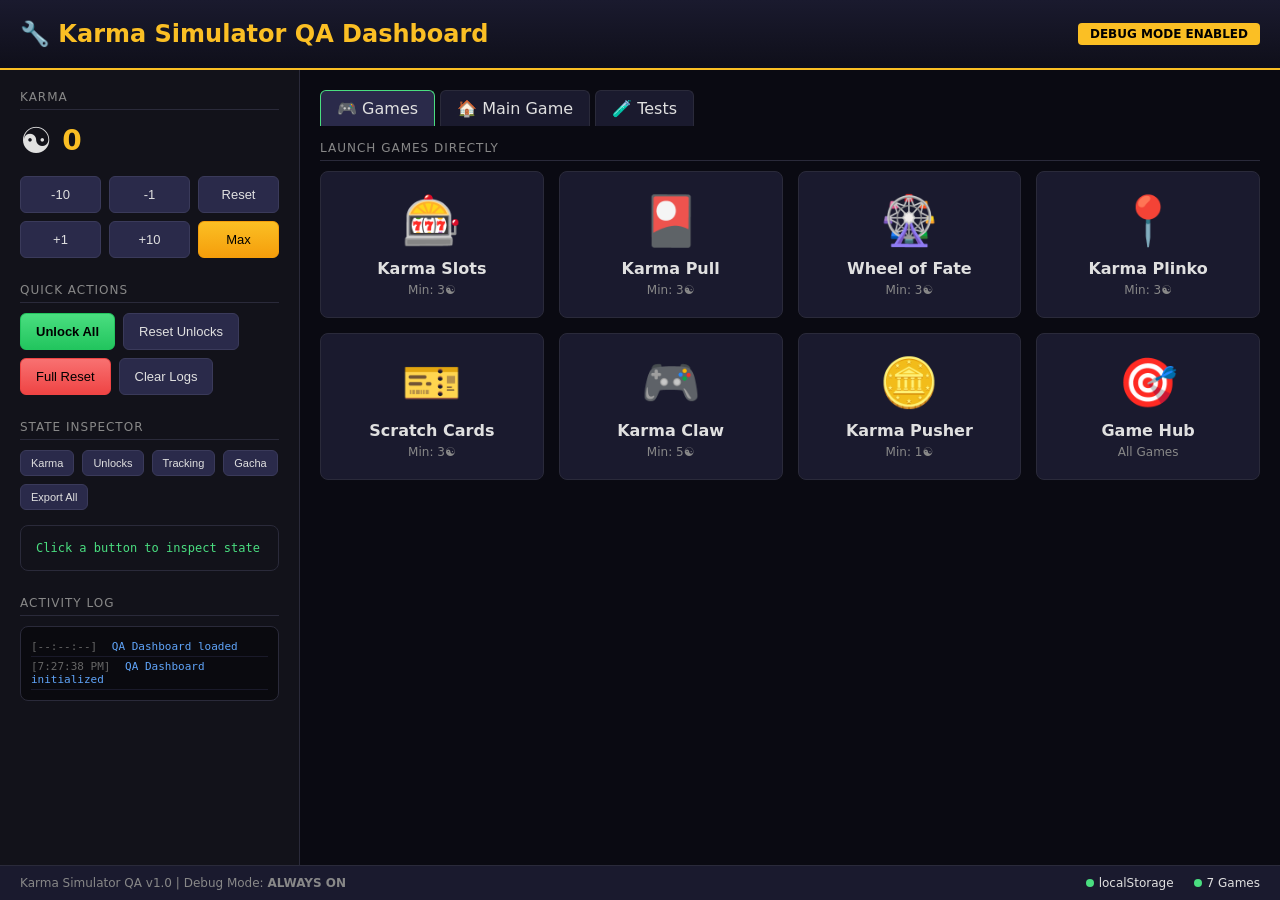
<file: qa.html>
<!DOCTYPE html>
<html lang="en">
<head>
    <meta charset="UTF-8">
    <meta name="viewport" content="width=device-width, initial-scale=1.0">
    <title>Karma Simulator - QA Dashboard</title>
    <style>
        * {
            box-sizing: border-box;
            margin: 0;
            padding: 0;
        }

        body {
            font-family: 'Segoe UI', system-ui, sans-serif;
            background: #0a0a12;
            color: #e0e0e0;
            min-height: 100vh;
        }

        .qa-header {
            background: linear-gradient(180deg, #1a1a2e 0%, #0f0f1a 100%);
            padding: 20px;
            border-bottom: 2px solid #fbbf24;
            display: flex;
            justify-content: space-between;
            align-items: center;
        }

        .qa-header h1 {
            font-size: 24px;
            color: #fbbf24;
        }

        .qa-header .badge {
            background: #fbbf24;
            color: #000;
            padding: 4px 12px;
            border-radius: 4px;
            font-size: 12px;
            font-weight: bold;
        }

        .qa-container {
            display: grid;
            grid-template-columns: 300px 1fr;
            min-height: calc(100vh - 80px);
        }

        .qa-sidebar {
            background: #12121a;
            border-right: 1px solid #2a2a3a;
            padding: 20px;
            overflow-y: auto;
        }

        .qa-main {
            padding: 20px;
            overflow-y: auto;
        }

        .qa-section {
            margin-bottom: 25px;
        }

        .qa-section-title {
            color: #888;
            font-size: 12px;
            text-transform: uppercase;
            letter-spacing: 1px;
            margin-bottom: 10px;
            padding-bottom: 5px;
            border-bottom: 1px solid #2a2a3a;
        }

        .qa-karma-display {
            display: flex;
            align-items: center;
            gap: 10px;
            font-size: 28px;
            margin-bottom: 15px;
        }

        .qa-karma-display .icon {
            font-size: 36px;
        }

        .qa-karma-display .value {
            color: #fbbf24;
            font-weight: bold;
        }

        .qa-karma-controls {
            display: grid;
            grid-template-columns: repeat(3, 1fr);
            gap: 8px;
        }

        button {
            background: #2a2a4a;
            border: 1px solid #3a3a5a;
            color: #e0e0e0;
            padding: 10px 15px;
            font-size: 13px;
            cursor: pointer;
            border-radius: 6px;
            transition: all 0.2s;
        }

        button:hover {
            background: #3a3a5a;
            border-color: #5a5a7a;
        }

        button.primary {
            background: linear-gradient(180deg, #4ade80, #22c55e);
            border-color: #22c55e;
            color: #000;
            font-weight: bold;
        }

        button.warning {
            background: linear-gradient(180deg, #fbbf24, #f59e0b);
            border-color: #f59e0b;
            color: #000;
        }

        button.danger {
            background: linear-gradient(180deg, #f87171, #ef4444);
            border-color: #ef4444;
            color: #000;
        }

        button.small {
            padding: 6px 10px;
            font-size: 11px;
        }

        .game-grid {
            display: grid;
            grid-template-columns: repeat(auto-fill, minmax(200px, 1fr));
            gap: 15px;
        }

        .game-card {
            background: #1a1a2e;
            border: 1px solid #2a2a3a;
            border-radius: 8px;
            padding: 20px;
            text-align: center;
            cursor: pointer;
            transition: all 0.2s;
        }

        .game-card:hover {
            background: #252540;
            border-color: #4ade80;
            transform: translateY(-2px);
        }

        .game-card .icon {
            font-size: 48px;
            margin-bottom: 10px;
        }

        .game-card .name {
            font-size: 16px;
            font-weight: bold;
            margin-bottom: 5px;
        }

        .game-card .cost {
            color: #888;
            font-size: 12px;
        }

        .state-panel {
            background: #12121a;
            border: 1px solid #2a2a3a;
            border-radius: 8px;
            padding: 15px;
            margin-top: 15px;
            font-family: 'Consolas', 'Monaco', monospace;
            font-size: 12px;
            max-height: 300px;
            overflow-y: auto;
        }

        .state-panel pre {
            white-space: pre-wrap;
            color: #4ade80;
        }

        .quick-actions {
            display: flex;
            flex-wrap: wrap;
            gap: 8px;
        }

        .status-bar {
            position: fixed;
            bottom: 0;
            left: 0;
            right: 0;
            background: #1a1a2e;
            border-top: 1px solid #2a2a3a;
            padding: 10px 20px;
            display: flex;
            justify-content: space-between;
            align-items: center;
            font-size: 12px;
        }

        .status-bar .left {
            color: #888;
        }

        .status-bar .right {
            display: flex;
            gap: 20px;
        }

        .status-item {
            display: flex;
            align-items: center;
            gap: 5px;
        }

        .status-item .dot {
            width: 8px;
            height: 8px;
            border-radius: 50%;
            background: #4ade80;
        }

        .status-item .dot.warning {
            background: #fbbf24;
        }

        .status-item .dot.error {
            background: #f87171;
        }

        .log-container {
            background: #0a0a0f;
            border: 1px solid #2a2a3a;
            border-radius: 8px;
            padding: 10px;
            max-height: 200px;
            overflow-y: auto;
            font-family: 'Consolas', monospace;
            font-size: 11px;
        }

        .log-entry {
            padding: 3px 0;
            border-bottom: 1px solid #1a1a2a;
        }

        .log-entry.info { color: #60a5fa; }
        .log-entry.success { color: #4ade80; }
        .log-entry.warning { color: #fbbf24; }
        .log-entry.error { color: #f87171; }

        .timestamp {
            color: #666;
            margin-right: 8px;
        }

        iframe {
            width: 100%;
            height: 600px;
            border: 1px solid #2a2a3a;
            border-radius: 8px;
            background: #0a0a12;
        }

        .tabs {
            display: flex;
            gap: 5px;
            margin-bottom: 15px;
        }

        .tab {
            padding: 8px 16px;
            background: #1a1a2e;
            border: 1px solid #2a2a3a;
            border-bottom: none;
            border-radius: 6px 6px 0 0;
            cursor: pointer;
        }

        .tab.active {
            background: #2a2a4a;
            border-color: #4ade80;
        }

        .tab-content {
            display: none;
        }

        .tab-content.active {
            display: block;
        }
    </style>
</head>
<body>
    <div class="qa-header">
        <h1>🔧 Karma Simulator QA Dashboard</h1>
        <span class="badge">DEBUG MODE ENABLED</span>
    </div>

    <div class="qa-container">
        <div class="qa-sidebar">
            <!-- Karma Controls -->
            <div class="qa-section">
                <div class="qa-section-title">Karma</div>
                <div class="qa-karma-display">
                    <span class="icon">☯</span>
                    <span class="value" id="qa-karma">0</span>
                </div>
                <div class="qa-karma-controls">
                    <button onclick="adjustKarma(-10)">-10</button>
                    <button onclick="adjustKarma(-1)">-1</button>
                    <button onclick="setKarma(0)">Reset</button>
                    <button onclick="adjustKarma(1)">+1</button>
                    <button onclick="adjustKarma(10)">+10</button>
                    <button onclick="setKarma(100)" class="warning">Max</button>
                </div>
            </div>

            <!-- Quick Actions -->
            <div class="qa-section">
                <div class="qa-section-title">Quick Actions</div>
                <div class="quick-actions">
                    <button onclick="unlockAll()" class="primary">Unlock All</button>
                    <button onclick="resetUnlocks()">Reset Unlocks</button>
                    <button onclick="resetAll()" class="danger">Full Reset</button>
                    <button onclick="clearLogs()">Clear Logs</button>
                </div>
            </div>

            <!-- State Inspector -->
            <div class="qa-section">
                <div class="qa-section-title">State Inspector</div>
                <div class="quick-actions">
                    <button onclick="inspectKarma()" class="small">Karma</button>
                    <button onclick="inspectUnlocks()" class="small">Unlocks</button>
                    <button onclick="inspectTracking()" class="small">Tracking</button>
                    <button onclick="inspectGacha()" class="small">Gacha</button>
                    <button onclick="exportState()" class="small">Export All</button>
                </div>
                <div class="state-panel" id="state-output">
                    <pre>Click a button to inspect state</pre>
                </div>
            </div>

            <!-- Activity Log -->
            <div class="qa-section">
                <div class="qa-section-title">Activity Log</div>
                <div class="log-container" id="log-container">
                    <div class="log-entry info"><span class="timestamp">[--:--:--]</span> QA Dashboard loaded</div>
                </div>
            </div>
        </div>

        <div class="qa-main">
            <!-- Tabs -->
            <div class="tabs">
                <div class="tab active" onclick="showTab('games')">🎮 Games</div>
                <div class="tab" onclick="showTab('main')">🏠 Main Game</div>
                <div class="tab" onclick="showTab('tests')">🧪 Tests</div>
            </div>

            <!-- Games Tab -->
            <div id="tab-games" class="tab-content active">
                <div class="qa-section">
                    <div class="qa-section-title">Launch Games Directly</div>
                    <div class="game-grid">
                        <div class="game-card" onclick="launchGame('slots')">
                            <div class="icon">🎰</div>
                            <div class="name">Karma Slots</div>
                            <div class="cost">Min: 3☯</div>
                        </div>
                        <div class="game-card" onclick="launchGame('pull')">
                            <div class="icon">🎴</div>
                            <div class="name">Karma Pull</div>
                            <div class="cost">Min: 3☯</div>
                        </div>
                        <div class="game-card" onclick="launchGame('wheel')">
                            <div class="icon">🎡</div>
                            <div class="name">Wheel of Fate</div>
                            <div class="cost">Min: 3☯</div>
                        </div>
                        <div class="game-card" onclick="launchGame('plinko')">
                            <div class="icon">📍</div>
                            <div class="name">Karma Plinko</div>
                            <div class="cost">Min: 3☯</div>
                        </div>
                        <div class="game-card" onclick="launchGame('scratch')">
                            <div class="icon">🎫</div>
                            <div class="name">Scratch Cards</div>
                            <div class="cost">Min: 3☯</div>
                        </div>
                        <div class="game-card" onclick="launchGame('claw')">
                            <div class="icon">🎮</div>
                            <div class="name">Karma Claw</div>
                            <div class="cost">Min: 5☯</div>
                        </div>
                        <div class="game-card" onclick="launchGame('pusher')">
                            <div class="icon">🪙</div>
                            <div class="name">Karma Pusher</div>
                            <div class="cost">Min: 1☯</div>
                        </div>
                        <div class="game-card" onclick="launchGame('hub')">
                            <div class="icon">🎯</div>
                            <div class="name">Game Hub</div>
                            <div class="cost">All Games</div>
                        </div>
                    </div>
                </div>
            </div>

            <!-- Main Game Tab -->
            <div id="tab-main" class="tab-content">
                <div class="qa-section">
                    <div class="qa-section-title">Main Game Preview</div>
                    <button onclick="openMainGame()">Open Main Game in New Tab</button>
                    <iframe id="main-frame" src="about:blank"></iframe>
                </div>
            </div>

            <!-- Tests Tab -->
            <div id="tab-tests" class="tab-content">
                <div class="qa-section">
                    <div class="qa-section-title">Test Runner</div>
                    <button onclick="openTests()">Open Test Runner in New Tab</button>
                    <iframe id="test-frame" src="about:blank"></iframe>
                </div>
            </div>
        </div>
    </div>

    <div class="status-bar">
        <div class="left">
            Karma Simulator QA v1.0 | Debug Mode: <strong>ALWAYS ON</strong>
        </div>
        <div class="right">
            <div class="status-item">
                <span class="dot" id="storage-status"></span>
                <span>localStorage</span>
            </div>
            <div class="status-item">
                <span class="dot" id="games-status"></span>
                <span>7 Games</span>
            </div>
        </div>
    </div>

    <script>
        // Enable debug mode globally
        window.debugMode = true;

        // Storage keys
        const KEYS = {
            karma: 'karma_simulator_karma',
            unlocks: 'karma_simulator_unlocks',
            tracking: 'karma_simulator_tracking',
            gacha: 'karma_simulator_gacha',
            achievements: 'karma_simulator_achievements',
            tags: 'karma_simulator_tags'
        };

        // Initialize
        document.addEventListener('DOMContentLoaded', () => {
            updateKarmaDisplay();
            checkStatus();
            log('info', 'QA Dashboard initialized');
        });

        // Karma functions
        function getKarma() {
            const stored = localStorage.getItem(KEYS.karma);
            return stored ? parseInt(stored, 10) : 0;
        }

        function setKarma(value) {
            const clamped = Math.max(-100, Math.min(100, value));
            localStorage.setItem(KEYS.karma, clamped.toString());
            updateKarmaDisplay();
            log('success', `Karma set to ${clamped}`);
        }

        function adjustKarma(delta) {
            setKarma(getKarma() + delta);
        }

        function updateKarmaDisplay() {
            document.getElementById('qa-karma').textContent = getKarma();
        }

        // Unlock functions
        function unlockAll() {
            // Unlock all countries
            const allCountries = ['UK', 'USA', 'China', 'India', 'Japan', 'Germany', 'France', 
                'Brazil', 'Nigeria', 'Mexico', 'Indonesia', 'Russia', 'Pakistan', 'Bangladesh',
                'Ethiopia', 'Egypt', 'Vietnam', 'Iran', 'Turkey', 'Thailand', 'Italy', 'Tanzania',
                'Myanmar', 'South_Korea', 'Kenya', 'Colombia', 'Spain', 'Argentina', 'Algeria',
                'Uganda', 'Ukraine', 'Iraq', 'Sudan', 'Afghanistan', 'Poland', 'Canada', 
                'Morocco', 'Saudi_Arabia', 'Uzbekistan', 'Peru', 'Malaysia', 'Angola', 
                'Ghana', 'Yemen', 'Nepal', 'Mozambique', 'Australia', 'North_Korea',
                'Cameroon', 'Taiwan'];
            
            const allEras = ['preindustrial', 'industrial_revolution', 'early_modern', 
                'cold_war', 'contemporary'];
            
            const allJobCategories = ['agriculture', 'labor', 'services', 'professional',
                'creative', 'military', 'maritime', 'religious', 'science', 'commerce',
                'healthcare', 'law'];

            const unlocks = {
                countries: allCountries,
                eras: allEras,
                jobCategories: allJobCategories,
                countrySelection: true
            };

            localStorage.setItem(KEYS.unlocks, JSON.stringify(unlocks));
            log('success', 'All countries, eras, and job categories unlocked!');
        }

        function resetUnlocks() {
            const defaults = {
                countries: ['UK'],
                eras: ['contemporary'],
                jobCategories: ['agriculture', 'labor'],
                countrySelection: false
            };
            localStorage.setItem(KEYS.unlocks, JSON.stringify(defaults));
            log('warning', 'Unlocks reset to defaults');
        }

        function resetAll() {
            if (confirm('This will reset ALL game data. Are you sure?')) {
                Object.values(KEYS).forEach(key => localStorage.removeItem(key));
                updateKarmaDisplay();
                log('error', 'Full game reset performed');
            }
        }

        // State inspection
        function inspectKarma() {
            const state = {
                karma: getKarma(),
                min: -100,
                max: 100
            };
            showState(state);
        }

        function inspectUnlocks() {
            const raw = localStorage.getItem(KEYS.unlocks);
            const state = raw ? JSON.parse(raw) : { message: 'No unlocks saved' };
            showState(state);
        }

        function inspectTracking() {
            const raw = localStorage.getItem(KEYS.tracking);
            const state = raw ? JSON.parse(raw) : { message: 'No tracking data' };
            showState(state);
        }

        function inspectGacha() {
            const raw = localStorage.getItem(KEYS.gacha);
            const state = raw ? JSON.parse(raw) : { message: 'No gacha state' };
            showState(state);
        }

        function exportState() {
            const state = {};
            Object.entries(KEYS).forEach(([name, key]) => {
                const raw = localStorage.getItem(key);
                state[name] = raw ? JSON.parse(raw) : null;
            });
            showState(state);
            
            // Also copy to clipboard
            navigator.clipboard.writeText(JSON.stringify(state, null, 2))
                .then(() => log('success', 'State copied to clipboard'));
        }

        function showState(state) {
            const output = document.getElementById('state-output');
            output.innerHTML = `<pre>${JSON.stringify(state, null, 2)}</pre>`;
        }

        // Game launching
        function launchGame(gameId) {
            log('info', `Launching ${gameId}...`);
            
            // Open main game with debug mode and specific game
            const url = `index.html?debug=true&game=${gameId}`;
            window.open(url, '_blank');
        }

        function openMainGame() {
            document.getElementById('main-frame').src = 'index.html?debug=true';
            log('info', 'Loaded main game in frame');
        }

        function openTests() {
            document.getElementById('test-frame').src = 'tests/runner.html';
            log('info', 'Loaded test runner in frame');
        }

        // Tab switching
        function showTab(tabId) {
            document.querySelectorAll('.tab').forEach(t => t.classList.remove('active'));
            document.querySelectorAll('.tab-content').forEach(c => c.classList.remove('active'));
            
            event.target.classList.add('active');
            document.getElementById(`tab-${tabId}`).classList.add('active');
        }

        // Logging
        function log(level, message) {
            const container = document.getElementById('log-container');
            const timestamp = new Date().toLocaleTimeString();
            const entry = document.createElement('div');
            entry.className = `log-entry ${level}`;
            entry.innerHTML = `<span class="timestamp">[${timestamp}]</span> ${message}`;
            container.appendChild(entry);
            container.scrollTop = container.scrollHeight;
        }

        function clearLogs() {
            document.getElementById('log-container').innerHTML = '';
            log('info', 'Logs cleared');
        }

        // Status checks
        function checkStatus() {
            const storageStatus = document.getElementById('storage-status');
            const gamesStatus = document.getElementById('games-status');

            try {
                localStorage.setItem('_test', '1');
                localStorage.removeItem('_test');
                storageStatus.classList.remove('error', 'warning');
            } catch (e) {
                storageStatus.classList.add('error');
            }

            // Games always available in this context
            gamesStatus.classList.remove('error', 'warning');
        }
    </script>
</body>
</html>
</file>
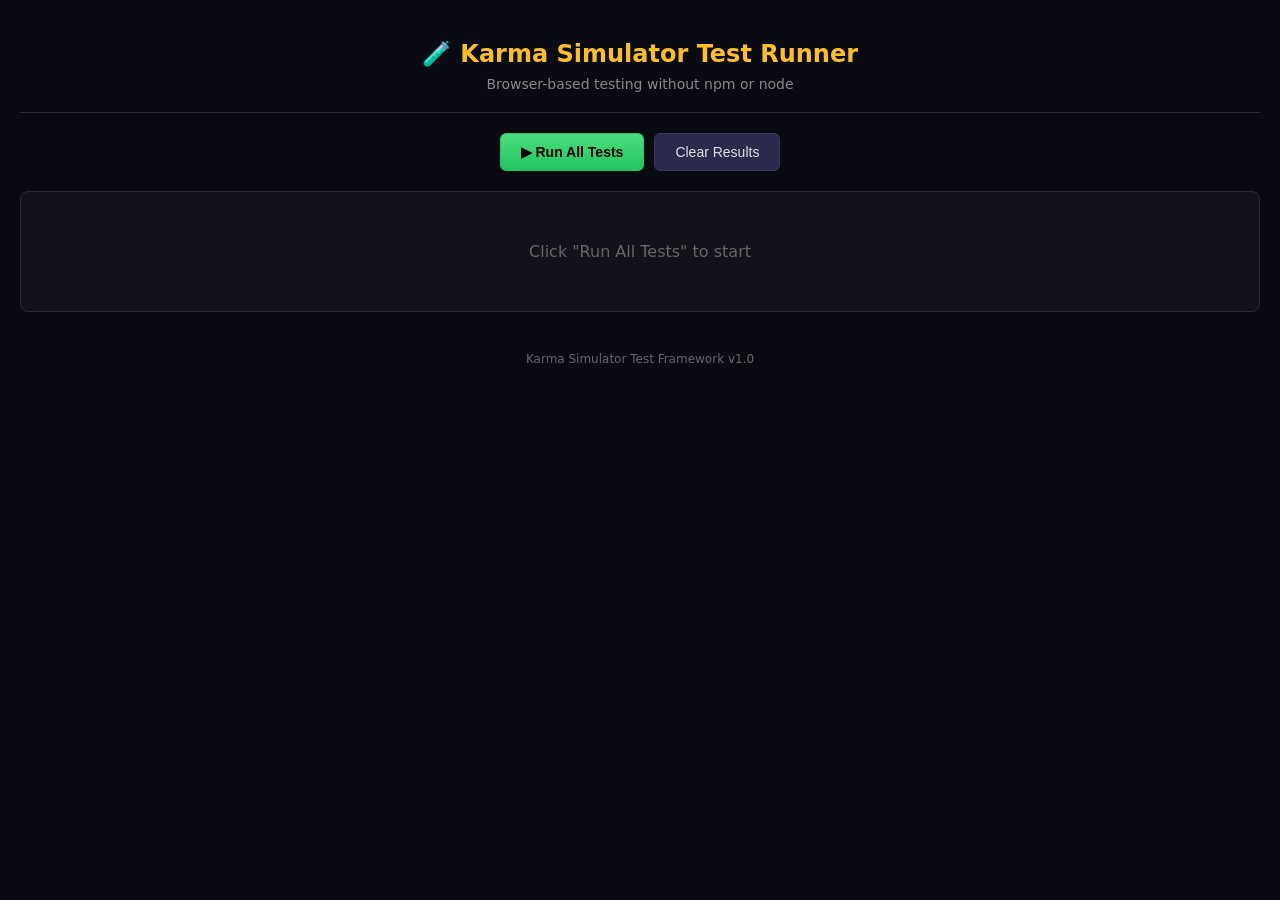
<file: tests/runner.html>
<!DOCTYPE html>
<html lang="en">
<head>
    <meta charset="UTF-8">
    <meta name="viewport" content="width=device-width, initial-scale=1.0">
    <title>Karma Simulator - Test Runner</title>
    <style>
        * {
            box-sizing: border-box;
            margin: 0;
            padding: 0;
        }

        body {
            font-family: 'Segoe UI', system-ui, sans-serif;
            background: #0a0a12;
            color: #e0e0e0;
            min-height: 100vh;
            padding: 20px;
        }

        .header {
            text-align: center;
            padding: 20px;
            border-bottom: 1px solid #2a2a3a;
            margin-bottom: 20px;
        }

        .header h1 {
            font-size: 24px;
            color: #fbbf24;
            margin-bottom: 8px;
        }

        .header .subtitle {
            color: #888;
            font-size: 14px;
        }

        .controls {
            display: flex;
            gap: 10px;
            justify-content: center;
            margin-bottom: 20px;
        }

        button {
            background: #2a2a4a;
            border: 1px solid #3a3a5a;
            color: #e0e0e0;
            padding: 10px 20px;
            font-size: 14px;
            cursor: pointer;
            border-radius: 6px;
            transition: all 0.2s;
        }

        button:hover {
            background: #3a3a5a;
            border-color: #5a5a7a;
        }

        button.primary {
            background: linear-gradient(180deg, #4ade80, #22c55e);
            border-color: #22c55e;
            color: #000;
            font-weight: bold;
        }

        button.primary:hover {
            background: linear-gradient(180deg, #5fe08c, #2ed86e);
        }

        button:disabled {
            opacity: 0.5;
            cursor: not-allowed;
        }

        #test-summary {
            margin-bottom: 20px;
        }

        .summary {
            display: flex;
            align-items: center;
            gap: 15px;
            padding: 20px;
            border-radius: 8px;
            background: #1a1a2e;
            border: 2px solid #2a2a4a;
        }

        .summary.pass {
            border-color: #4ade80;
            background: rgba(74, 222, 128, 0.1);
        }

        .summary.fail {
            border-color: #f87171;
            background: rgba(248, 113, 113, 0.1);
        }

        .summary-icon {
            font-size: 40px;
        }

        .summary-title {
            font-size: 20px;
            font-weight: bold;
            margin-bottom: 5px;
        }

        .summary-stats {
            display: flex;
            gap: 15px;
            color: #888;
        }

        .stat.passed { color: #4ade80; }
        .stat.failed { color: #f87171; }
        .stat.skipped { color: #888; }

        #test-results {
            background: #12121a;
            border: 1px solid #2a2a3a;
            border-radius: 8px;
            padding: 10px;
            max-height: 500px;
            overflow-y: auto;
        }

        .test-result {
            display: flex;
            align-items: flex-start;
            gap: 10px;
            padding: 8px 10px;
            border-radius: 4px;
            margin-bottom: 4px;
            font-family: 'Consolas', 'Monaco', monospace;
            font-size: 13px;
        }

        .test-result:hover {
            background: rgba(255,255,255,0.03);
        }

        .test-result.passed .test-icon { color: #4ade80; }
        .test-result.failed .test-icon { color: #f87171; }
        .test-result.skipped .test-icon { color: #888; }

        .test-suite {
            color: #888;
        }

        .test-name {
            flex: 1;
        }

        .test-duration {
            color: #666;
            font-size: 11px;
        }

        .test-error {
            width: 100%;
            margin-top: 8px;
            padding: 10px;
            background: rgba(248, 113, 113, 0.15);
            border-left: 3px solid #f87171;
            border-radius: 4px;
            color: #fca5a5;
            font-size: 12px;
            white-space: pre-wrap;
        }

        .placeholder {
            text-align: center;
            color: #666;
            padding: 40px;
        }

        .test-filter {
            display: flex;
            gap: 10px;
            margin-bottom: 15px;
        }

        .test-filter input {
            flex: 1;
            background: #1a1a2e;
            border: 1px solid #2a2a3a;
            color: #e0e0e0;
            padding: 8px 12px;
            border-radius: 4px;
            font-size: 14px;
        }

        .test-filter input:focus {
            outline: none;
            border-color: #4ade80;
        }

        .loading {
            text-align: center;
            padding: 40px;
            color: #888;
        }

        .loading-spinner {
            display: inline-block;
            width: 30px;
            height: 30px;
            border: 3px solid #2a2a4a;
            border-top-color: #4ade80;
            border-radius: 50%;
            animation: spin 1s linear infinite;
            margin-bottom: 10px;
        }

        @keyframes spin {
            to { transform: rotate(360deg); }
        }

        .test-tabs {
            display: flex;
            gap: 5px;
            margin-bottom: 15px;
        }

        .test-tab {
            padding: 8px 16px;
            background: #1a1a2e;
            border: 1px solid #2a2a3a;
            border-radius: 4px 4px 0 0;
            cursor: pointer;
            color: #888;
        }

        .test-tab.active {
            background: #2a2a4a;
            border-bottom-color: transparent;
            color: #e0e0e0;
        }

        footer {
            text-align: center;
            padding: 20px;
            color: #666;
            font-size: 12px;
            margin-top: 20px;
        }
    </style>
</head>
<body>
    <div class="header">
        <h1>🧪 Karma Simulator Test Runner</h1>
        <div class="subtitle">Browser-based testing without npm or node</div>
    </div>

    <div class="controls">
        <button class="primary" id="run-btn" onclick="runAllTests()">▶ Run All Tests</button>
        <button id="clear-btn" onclick="clearResults()">Clear Results</button>
    </div>

    <div id="test-summary"></div>

    <div id="test-results">
        <div class="placeholder">Click "Run All Tests" to start</div>
    </div>

    <footer>
        Karma Simulator Test Framework v1.0
    </footer>

    <!-- Load test framework -->
    <script src="framework.js"></script>

    <!-- Load modules via importmap for browser ES6 modules -->
    <script type="importmap">
    {
        "imports": {
            "./js/": "../js/"
        }
    }
    </script>

    <!-- Load test files -->
    <script type="module">
        // Import tests
        import './integration.test.js';
        
        // Make run function available
        window.runAllTests = async function() {
            const btn = document.getElementById('run-btn');
            const results = document.getElementById('test-results');
            
            btn.disabled = true;
            btn.textContent = '⏳ Running...';
            results.innerHTML = '<div class="loading"><div class="loading-spinner"></div><div>Running tests...</div></div>';
            
            try {
                await TestFramework.runTests();
            } catch (e) {
                console.error('Test runner error:', e);
                results.innerHTML = `<div class="test-error">Test runner error: ${e.message}</div>`;
            }
            
            btn.disabled = false;
            btn.textContent = '▶ Run All Tests';
        };

        window.clearResults = function() {
            document.getElementById('test-results').innerHTML = '<div class="placeholder">Click "Run All Tests" to start</div>';
            document.getElementById('test-summary').innerHTML = '';
            TestFramework.reset();
        };
    </script>
</body>
</html>
</file>
<file: css/gacha.css>
/* Gacha / Slot Machine Styles - JUICY EDITION */

/* ============ OVERLAY ============ */
.gacha-overlay {
    position: fixed;
    inset: 0;
    background: rgba(0, 0, 0, 0.92);
    display: flex;
    align-items: center;
    justify-content: center;
    z-index: 10000;
    animation: fadeIn 0.3s ease-out;
}

@keyframes fadeIn {
    from { opacity: 0; }
    to { opacity: 1; }
}

/* ============ MACHINE CONTAINER ============ */
.gacha-machine {
    background: linear-gradient(180deg, #1a1a2e 0%, #16213e 50%, #0f0f23 100%);
    border: 4px solid #fbbf24;
    border-radius: 24px;
    padding: 28px;
    max-width: 480px;
    width: 92%;
    box-shadow: 
        0 0 40px rgba(251, 191, 36, 0.25),
        0 0 80px rgba(251, 191, 36, 0.1),
        inset 0 2px 30px rgba(0, 0, 0, 0.5);
    animation: machineIdle 3s ease-in-out infinite;
    position: relative;
}

@keyframes machineIdle {
    0%, 100% { box-shadow: 0 0 40px rgba(251, 191, 36, 0.25), 0 0 80px rgba(251, 191, 36, 0.1), inset 0 2px 30px rgba(0, 0, 0, 0.5); }
    50% { box-shadow: 0 0 50px rgba(251, 191, 36, 0.35), 0 0 100px rgba(251, 191, 36, 0.15), inset 0 2px 30px rgba(0, 0, 0, 0.5); }
}

.gacha-machine.mega-shake {
    animation: megaShake 0.5s ease-out;
}

@keyframes megaShake {
    0%, 100% { transform: translate(0, 0) rotate(0); }
    10% { transform: translate(-8px, -4px) rotate(-1deg); }
    20% { transform: translate(8px, 4px) rotate(1deg); }
    30% { transform: translate(-6px, 2px) rotate(-0.5deg); }
    40% { transform: translate(6px, -2px) rotate(0.5deg); }
    50% { transform: translate(-4px, 4px) rotate(-0.3deg); }
    60% { transform: translate(4px, -4px) rotate(0.3deg); }
    70% { transform: translate(-2px, 2px) rotate(0); }
    80% { transform: translate(2px, -2px) rotate(0); }
}

/* ============ HEADER ============ */
.gacha-header {
    display: flex;
    justify-content: space-between;
    align-items: center;
    margin-bottom: 20px;
}

.gacha-title {
    font-size: 1.5em;
    font-weight: bold;
    color: #fbbf24;
    text-shadow: 0 0 20px rgba(251, 191, 36, 0.6);
    margin: 0;
    letter-spacing: 2px;
}

.gacha-karma-display {
    display: flex;
    align-items: center;
    gap: 6px;
    background: rgba(0, 0, 0, 0.5);
    padding: 8px 14px;
    border-radius: 20px;
    border: 2px solid #4ade80;
    position: relative;
}

.karma-icon {
    font-size: 1.3em;
    animation: karmaRotate 6s linear infinite;
}

@keyframes karmaRotate {
    from { transform: rotate(0deg); }
    to { transform: rotate(360deg); }
}

.karma-amount {
    font-size: 1.2em;
    font-weight: bold;
    color: #4ade80;
    min-width: 40px;
}

.karma-delta {
    position: absolute;
    right: -10px;
    top: -15px;
    font-size: 0.9em;
    font-weight: bold;
    opacity: 0;
    transform: translateY(10px);
    transition: all 0.3s ease-out;
    pointer-events: none;
}

.karma-delta.positive { color: #4ade80; }
.karma-delta.negative { color: #f87171; }

.karma-delta.show {
    opacity: 1;
    transform: translateY(0);
    animation: deltaPop 1.5s ease-out forwards;
}

@keyframes deltaPop {
    0% { opacity: 0; transform: translateY(10px) scale(0.5); }
    20% { opacity: 1; transform: translateY(-5px) scale(1.2); }
    40% { transform: translateY(0) scale(1); }
    100% { opacity: 0; transform: translateY(-20px); }
}

/* ============ SLOT MACHINE ============ */
.gacha-display {
    margin-bottom: 20px;
    position: relative;
}

.slot-machine {
    display: flex;
    align-items: center;
    gap: 15px;
    justify-content: center;
}

.slot-machine.spinning .slot-frame {
    animation: machineVibrate 0.08s linear infinite;
}

.slot-machine.starting .slot-frame {
    animation: machineStart 0.1s ease-out;
}

@keyframes machineVibrate {
    0%, 100% { transform: translateX(0); }
    50% { transform: translateX(1px); }
}

@keyframes machineStart {
    0% { transform: scale(1); }
    50% { transform: scale(1.02); }
    100% { transform: scale(1); }
}

.slot-frame {
    background: linear-gradient(180deg, #2a2a4e 0%, #1a1a2e 100%);
    border: 4px solid #444;
    border-radius: 16px;
    padding: 12px;
    position: relative;
    box-shadow: inset 0 4px 20px rgba(0, 0, 0, 0.6);
}

.slot-window {
    display: flex;
    gap: 8px;
    background: #000;
    border-radius: 10px;
    padding: 8px;
    overflow: hidden;
}

.slot-reel-container {
    width: 70px;
    height: 70px;
    overflow: hidden;
    border-radius: 8px;
    background: linear-gradient(180deg, #111 0%, #1a1a1a 50%, #111 100%);
    position: relative;
    transition: box-shadow 0.3s ease;
}

.slot-reel-container.stopped {
    animation: reelLand 0.15s ease-out;
}

@keyframes reelLand {
    0% { transform: scale(1.05); }
    100% { transform: scale(1); }
}

.slot-reel {
    display: flex;
    flex-direction: column;
    align-items: center;
}

.slot-reel.spinning {
    animation: reelSpin 0.1s linear infinite;
}

@keyframes reelSpin {
    from { transform: translateY(0); }
    to { transform: translateY(-60px); }
}

.slot-symbol {
    font-size: 2.5em;
    width: 70px;
    height: 60px;
    display: flex;
    align-items: center;
    justify-content: center;
    flex-shrink: 0;
    transition: all 0.3s ease;
}

.slot-symbol.landed {
    animation: symbolLand 0.4s ease-out;
}

@keyframes symbolLand {
    0% { transform: scale(1.3); filter: brightness(2); }
    50% { transform: scale(0.9); }
    100% { transform: scale(1); filter: brightness(1); }
}

.slot-symbol.matched {
    animation: symbolGlow 0.8s ease-in-out infinite;
    filter: drop-shadow(0 0 8px var(--rarity-color));
}

@keyframes symbolGlow {
    0%, 100% { filter: drop-shadow(0 0 8px var(--rarity-color)) brightness(1.1); }
    50% { filter: drop-shadow(0 0 15px var(--rarity-color)) brightness(1.3); }
}

.slot-payline {
    position: absolute;
    left: 8px;
    right: 8px;
    top: 50%;
    height: 3px;
    background: linear-gradient(90deg, transparent, #fbbf24, transparent);
    transform: translateY(-50%);
    opacity: 0.6;
    pointer-events: none;
}

.slot-shine {
    position: absolute;
    top: 0;
    left: -100%;
    width: 60%;
    height: 100%;
    background: linear-gradient(90deg, transparent, rgba(255,255,255,0.08), transparent);
    pointer-events: none;
    animation: shine 4s ease-in-out infinite;
}

@keyframes shine {
    0%, 100% { left: -100%; }
    50% { left: 150%; }
}

/* ============ LEVER ============ */
.lever-container {
    cursor: pointer;
    padding: 10px;
    transition: transform 0.1s ease;
}

.lever-container:hover {
    transform: scale(1.05);
}

.lever-container:active {
    transform: scale(0.95);
}

.lever {
    width: 30px;
    height: 80px;
    background: linear-gradient(180deg, #666 0%, #444 50%, #333 100%);
    border-radius: 6px;
    position: relative;
    box-shadow: 2px 2px 8px rgba(0, 0, 0, 0.5);
    transition: transform 0.2s ease;
}

.lever.pulled {
    transform: rotate(25deg);
}

.lever-handle {
    position: absolute;
    top: 10px;
    left: 50%;
    transform: translateX(-50%);
    width: 8px;
    height: 45px;
    background: linear-gradient(180deg, #888 0%, #555 100%);
    border-radius: 4px;
}

.lever-ball {
    position: absolute;
    top: 0;
    left: 50%;
    transform: translate(-50%, -50%);
    width: 28px;
    height: 28px;
    background: radial-gradient(circle at 30% 30%, #ff6b6b, #c0392b);
    border-radius: 50%;
    box-shadow: 0 3px 10px rgba(0, 0, 0, 0.4), inset 0 -3px 8px rgba(0, 0, 0, 0.3);
}

/* ============ RESULT DISPLAY ============ */
.result-display {
    position: absolute;
    inset: 0;
    display: flex;
    align-items: center;
    justify-content: center;
    pointer-events: none;
    opacity: 0;
    z-index: 100;
}

.result-display.show {
    pointer-events: auto;
    opacity: 1;
}

.result-card {
    background: linear-gradient(135deg, rgba(20, 20, 30, 0.98), rgba(10, 10, 20, 0.98));
    border: 3px solid var(--rarity-color);
    border-radius: 20px;
    padding: 30px 45px;
    text-align: center;
    box-shadow: 
        0 0 40px var(--rarity-glow),
        0 0 80px var(--rarity-glow),
        inset 0 0 30px rgba(0, 0, 0, 0.5);
    animation: cardReveal 0.5s cubic-bezier(0.34, 1.56, 0.64, 1);
    position: relative;
    overflow: hidden;
}

.result-card::before {
    content: '';
    position: absolute;
    inset: 0;
    background: radial-gradient(circle at 50% 0%, var(--rarity-glow), transparent 60%);
    opacity: 0.3;
}

.result-card.legendary {
    animation: cardReveal 0.5s cubic-bezier(0.34, 1.56, 0.64, 1), legendaryPulse 1s ease-in-out infinite 0.5s;
}

@keyframes cardReveal {
    0% { transform: scale(0) rotate(-10deg); opacity: 0; }
    60% { transform: scale(1.1) rotate(3deg); }
    100% { transform: scale(1) rotate(0); opacity: 1; }
}

@keyframes legendaryPulse {
    0%, 100% { box-shadow: 0 0 40px var(--rarity-glow), 0 0 80px var(--rarity-glow); }
    50% { box-shadow: 0 0 60px var(--rarity-glow), 0 0 120px var(--rarity-glow); }
}

.result-card.mini {
    padding: 20px 30px;
    animation: cardFlash 0.25s ease-out;
}

@keyframes cardFlash {
    0% { transform: scale(0.6) translateY(20px); opacity: 0; }
    100% { transform: scale(1) translateY(0); opacity: 1; }
}

.result-rarity {
    font-size: 0.8em;
    text-transform: uppercase;
    letter-spacing: 3px;
    color: var(--rarity-color);
    margin-bottom: 8px;
    position: relative;
}

.result-icon-container {
    position: relative;
    margin: 15px 0;
}

.result-icon {
    font-size: 4em;
    position: relative;
    z-index: 1;
    animation: iconBounce 0.6s ease-out;
}

.result-icon-bg {
    position: absolute;
    font-size: 4em;
    top: 0;
    left: 50%;
    transform: translateX(-50%);
    filter: blur(20px);
    opacity: 0.5;
}

@keyframes iconBounce {
    0% { transform: scale(0) rotate(-20deg); }
    50% { transform: scale(1.3) rotate(10deg); }
    70% { transform: scale(0.9) rotate(-5deg); }
    100% { transform: scale(1) rotate(0); }
}

.result-name {
    font-size: 1.4em;
    font-weight: bold;
    color: #fff;
    margin-bottom: 6px;
    position: relative;
}

.result-desc {
    font-size: 0.85em;
    color: #999;
    position: relative;
}

.result-count {
    font-size: 0.75em;
    color: #666;
    margin-bottom: 5px;
}

/* Summary */
.result-summary {
    background: rgba(20, 20, 30, 0.95);
    border: 2px solid #444;
    border-radius: 16px;
    padding: 25px 35px;
    text-align: center;
    animation: cardReveal 0.4s ease-out;
}

.summary-title {
    font-size: 1.4em;
    font-weight: bold;
    color: #fbbf24;
    margin-bottom: 15px;
    text-shadow: 0 0 20px rgba(251, 191, 36, 0.5);
}

.summary-best {
    display: flex;
    align-items: center;
    justify-content: center;
    gap: 8px;
    font-size: 1.1em;
    margin-bottom: 12px;
}

.best-label {
    color: #888;
}

.best-icon {
    font-size: 1.4em;
}

.summary-breakdown {
    display: flex;
    flex-wrap: wrap;
    gap: 10px;
    justify-content: center;
}

.breakdown-item {
    font-size: 0.8em;
    padding: 4px 10px;
    background: rgba(255, 255, 255, 0.05);
    border-radius: 12px;
}

/* Near miss */
.near-miss-indicator {
    position: absolute;
    top: 20px;
    left: 50%;
    transform: translateX(-50%);
    font-size: 1.2em;
    font-weight: bold;
    color: #f59e0b;
    text-shadow: 0 0 10px rgba(245, 158, 11, 0.8);
    opacity: 0;
    pointer-events: none;
}

.near-miss-indicator.show {
    animation: nearMissPop 1s ease-out forwards;
}

@keyframes nearMissPop {
    0% { opacity: 0; transform: translateX(-50%) scale(0.5); }
    20% { opacity: 1; transform: translateX(-50%) scale(1.2); }
    100% { opacity: 0; transform: translateX(-50%) translateY(-30px) scale(0.8); }
}

/* ============ BUTTONS ============ */
.gacha-buttons {
    display: flex;
    gap: 12px;
    margin-bottom: 18px;
}

.gacha-btn {
    flex: 1;
    padding: 14px 18px;
    border: none;
    border-radius: 12px;
    cursor: pointer;
    font-family: inherit;
    font-weight: bold;
    transition: all 0.2s ease;
    position: relative;
    overflow: visible;
}

.gacha-btn::after {
    content: '';
    position: absolute;
    top: 0;
    left: -100%;
    width: 100%;
    height: 100%;
    background: linear-gradient(90deg, transparent, rgba(255,255,255,0.15), transparent);
    transition: left 0.4s ease;
}

.gacha-btn:hover:not(.disabled)::after {
    left: 100%;
}

.pull-single {
    background: linear-gradient(180deg, #4ade80 0%, #22c55e 100%);
    color: #000;
    box-shadow: 0 4px 15px rgba(74, 222, 128, 0.35);
}

.pull-single:hover:not(.disabled) {
    transform: translateY(-2px);
    box-shadow: 0 6px 25px rgba(74, 222, 128, 0.5);
}

.pull-multi {
    background: linear-gradient(180deg, #fbbf24 0%, #f59e0b 100%);
    color: #000;
    box-shadow: 0 4px 15px rgba(251, 191, 36, 0.35);
}

.pull-multi:hover:not(.disabled) {
    transform: translateY(-2px);
    box-shadow: 0 6px 25px rgba(251, 191, 36, 0.5);
}

.gacha-btn.disabled {
    opacity: 0.4;
    cursor: not-allowed;
    transform: none !important;
}

.btn-text {
    display: block;
    font-size: 1.1em;
}

.btn-cost {
    display: block;
    font-size: 0.8em;
    opacity: 0.85;
    margin-top: 2px;
}

.btn-bonus {
    position: absolute;
    top: -6px;
    right: -6px;
    background: #ef4444;
    color: #fff;
    font-size: 0.55em;
    padding: 3px 7px;
    border-radius: 8px;
    animation: bonusPop 1.5s ease-in-out infinite;
}

@keyframes bonusPop {
    0%, 100% { transform: scale(1) rotate(-3deg); }
    50% { transform: scale(1.1) rotate(3deg); }
}

.gacha-btn-secondary {
    background: transparent;
    border: 1px solid #555;
    color: #888;
    padding: 10px 18px;
    border-radius: 10px;
    cursor: pointer;
    font-family: inherit;
    transition: all 0.2s ease;
}

.gacha-btn-secondary:hover {
    border-color: #888;
    color: #fff;
    background: rgba(255, 255, 255, 0.05);
}

/* ============ RATES ============ */
.gacha-rates {
    margin-bottom: 18px;
}

.rate-toggle {
    cursor: pointer;
    color: #555;
    font-size: 0.8em;
    display: block;
    text-align: center;
    padding: 6px;
    transition: color 0.2s;
    user-select: none;
}

.rate-toggle:hover {
    color: #888;
}

.rates-panel {
    max-height: 0;
    overflow: hidden;
    transition: max-height 0.3s ease, padding 0.3s ease;
    background: rgba(0, 0, 0, 0.3);
    border-radius: 10px;
}

.rates-panel.open {
    max-height: 250px;
    padding: 12px;
    margin-top: 8px;
}

.rate-row {
    display: flex;
    justify-content: space-between;
    align-items: center;
    padding: 4px 0;
    font-size: 0.8em;
}

.rate-symbols {
    font-size: 1em;
    letter-spacing: 2px;
}

.rate-name {
    flex: 1;
    margin-left: 10px;
}

.rate-pct {
    color: #666;
}

.rate-note {
    margin-top: 10px;
    font-size: 0.7em;
    color: #555;
    text-align: center;
}

/* ============ FOOTER ============ */
.gacha-footer {
    display: flex;
    justify-content: center;
    gap: 12px;
}

/* ============ PARTICLES ============ */
.particle-container {
    position: fixed;
    inset: 0;
    pointer-events: none;
    z-index: 10001;
    overflow: hidden;
}

.particle {
    position: absolute;
    width: 8px;
    height: 8px;
    border-radius: 50%;
    animation: particleFly 1.2s ease-out forwards;
}

@keyframes particleFly {
    0% {
        transform: translate(0, 0) scale(1);
        opacity: 1;
    }
    100% {
        transform: translate(var(--dx), var(--dy)) scale(0);
        opacity: 0;
    }
}

.firework {
    position: absolute;
    width: 5px;
    height: 5px;
    border-radius: 50%;
    animation: fireworkBurst 0.8s ease-out forwards;
}

@keyframes fireworkBurst {
    0% {
        transform: translate(0, 0) scale(1);
        opacity: 1;
    }
    100% {
        transform: translate(var(--dx), var(--dy)) scale(0);
        opacity: 0;
    }
}

/* Screen flash */
.screen-flash {
    position: fixed;
    inset: 0;
    animation: flash 0.4s ease-out forwards;
    pointer-events: none;
    z-index: 10002;
}

@keyframes flash {
    0% { opacity: 0.4; }
    100% { opacity: 0; }
}

/* ============ DEBUG ============ */
/* Debug toggle button */
.debug-toggle {
    padding: 8px 12px !important;
}

/* Debug modal overlay */
.debug-modal-overlay {
    position: fixed;
    inset: 0;
    background: rgba(0, 0, 0, 0.8);
    display: flex;
    align-items: center;
    justify-content: center;
    z-index: 2000;
}

.debug-modal {
    background: rgba(20, 15, 25, 0.98);
    border: 2px dashed #f44;
    border-radius: 16px;
    padding: 20px;
    width: 90vw;
    max-width: 400px;
    animation: cardReveal 0.2s ease-out;
}

/* Legacy - keep for backwards compat */
.gacha-debug {
    margin-top: 18px;
    padding: 12px;
    background: rgba(255, 50, 50, 0.08);
    border: 1px dashed #f44;
    border-radius: 10px;
}

.debug-title {
    color: #f66;
    font-size: 0.85em;
    font-weight: bold;
    margin-bottom: 10px;
}

.debug-row {
    display: flex;
    gap: 6px;
    margin-bottom: 8px;
    flex-wrap: wrap;
}

.debug-btn {
    background: #333;
    border: 1px solid #555;
    color: #ccc;
    padding: 5px 10px;
    border-radius: 6px;
    cursor: pointer;
    font-family: inherit;
    font-size: 0.75em;
    transition: all 0.15s ease;
}

.debug-btn:hover {
    background: #444;
    border-color: #777;
    color: #fff;
}

.debug-stats {
    font-size: 0.7em;
    color: #888;
    margin-top: 8px;
    line-height: 1.4;
}

/* ============ INVENTORY ============ */
.inventory-panel {
    background: rgba(15, 15, 25, 0.98);
    border: 2px solid #444;
    border-radius: 16px;
    padding: 20px;
    width: 90vw;
    max-width: 400px;
    min-width: 300px;
    max-height: 70vh;
    overflow-y: auto;
    animation: cardReveal 0.3s ease-out;
    position: fixed;
    top: 50%;
    left: 50%;
    transform: translate(-50%, -50%);
    z-index: 10500;
}

.inventory-title {
    font-size: 1.1em;
    font-weight: bold;
    color: #fff;
    margin-bottom: 15px;
    text-align: center;
}

.inventory-grid {
    display: grid;
    grid-template-columns: repeat(5, 1fr);
    gap: 8px;
    margin-bottom: 15px;
}

.inventory-item {
    background: rgba(255, 255, 255, 0.03);
    border: 2px solid var(--rarity-color);
    border-radius: 10px;
    padding: 8px 4px;
    text-align: center;
    position: relative;
    transition: all 0.2s ease;
}

.inventory-item:hover {
    transform: scale(1.1);
    box-shadow: 0 0 15px var(--rarity-color);
}

.item-icon {
    font-size: 1.6em;
    display: block;
}

.item-count {
    font-size: 0.65em;
    color: #888;
    margin-top: 2px;
}

.item-rarity-dot {
    position: absolute;
    top: 4px;
    right: 4px;
    width: 6px;
    height: 6px;
    border-radius: 50%;
    background: var(--rarity-color);
}

.inventory-panel .empty {
    grid-column: 1 / -1;
    text-align: center;
    color: #555;
    padding: 30px;
}

.inventory-close {
    width: 100%;
    margin-top: 5px;
}

/* ============ RESPONSIVE ============ */
@media (max-width: 480px) {
    .gacha-machine {
        padding: 20px 16px;
        border-radius: 18px;
    }

    .gacha-title {
        font-size: 1.2em;
        letter-spacing: 1px;
    }

    .slot-reel-container {
        width: 58px;
        height: 58px;
    }

    .slot-symbol {
        font-size: 2em;
        width: 58px;
        height: 50px;
    }

    .lever-container {
        display: none;
    }

    .result-card {
        padding: 22px 28px;
    }

    .result-icon {
        font-size: 3em;
    }

    .inventory-grid {
        grid-template-columns: repeat(4, 1fr);
    }
}
</file>
<file: css/tarot.css>
/* ============================================
   TAROT CARD SYSTEM - KARMA SIM
   Hindu/Vedic Inspired Design
   ============================================ */

/* === COLOR PALETTE === */
:root {
    /* Primary mystical colors */
    --tarot-indigo: #1a237e;
    --tarot-indigo-light: #3949ab;
    --tarot-purple: #4a148c;
    --tarot-purple-light: #7c43bd;
    
    /* Accent colors */
    --tarot-gold: #ffd54f;
    --tarot-gold-dark: #c8a415;
    --tarot-gold-glow: rgba(255, 213, 79, 0.3);
    --tarot-lotus: #ec407a;
    --tarot-lotus-light: #f48fb1;
    --tarot-green: #66bb6a;
    --tarot-red: #ef5350;
    
    /* Background and surface */
    --tarot-bg-dark: #0d0d1a;
    --tarot-surface: #1a1a2e;
    --tarot-border: rgba(255, 213, 79, 0.4);
    
    /* Card dimensions */
    --card-width: 160px;
    --card-height: 260px;
    --card-border-radius: 12px;
}

/* === CARD SPREAD CONTAINER === */
.tarot-spread {
    display: flex;
    justify-content: center;
    gap: 20px;
    padding: 30px 10px;
    perspective: 1000px;
    min-height: calc(var(--card-height) + 60px);
}

/* Adjust for different card counts */
.tarot-spread[data-card-count="2"] {
    gap: 40px;
}

.tarot-spread[data-card-count="3"] {
    gap: 25px;
}

/* === CARD BASE === */
.tarot-card {
    width: var(--card-width);
    height: var(--card-height);
    position: relative;
    cursor: pointer;
    transform-style: preserve-3d;
    transition: transform 0.3s ease;
    
    /* Initial state - slightly rotated for mystery */
    opacity: 0;
    transform: translateY(30px);
    animation: cardAppear 0.5s ease forwards;
}

@keyframes cardAppear {
    to {
        opacity: 1;
        transform: translateY(0);
    }
}

.tarot-card:nth-child(1) { animation-delay: 0.1s; }
.tarot-card:nth-child(2) { animation-delay: 0.2s; }
.tarot-card:nth-child(3) { animation-delay: 0.3s; }

/* Hover lift effect (only when revealed) */
.tarot-card.revealed:hover:not(.selecting):not(.dismissed) {
    transform: translateY(-10px);
}

.tarot-card.revealed:hover:not(.selecting):not(.dismissed) .tarot-card-inner {
    box-shadow: 
        0 20px 40px rgba(0, 0, 0, 0.4),
        0 0 30px var(--tarot-gold-glow);
}

/* === CARD INNER (for flip) === */
.tarot-card-inner {
    width: 100%;
    height: 100%;
    position: relative;
    transform-style: preserve-3d;
    transition: transform 0.6s ease;
    border-radius: var(--card-border-radius);
    box-shadow: 0 10px 30px rgba(0, 0, 0, 0.3);
}

/* Flip when revealed */
.tarot-card.revealed .tarot-card-inner {
    transform: rotateY(180deg);
}

/* === CARD FACES (shared) === */
.tarot-card-face {
    position: absolute;
    width: 100%;
    height: 100%;
    backface-visibility: hidden;
    border-radius: var(--card-border-radius);
    border: 2px solid var(--tarot-border);
    overflow: hidden;
}

/* === CARD BACK (face-down) === */
.tarot-card-back {
    background: linear-gradient(145deg, var(--tarot-indigo) 0%, var(--tarot-purple) 100%);
    display: flex;
    align-items: center;
    justify-content: center;
}

/* Mandala design */
.tarot-mandala {
    position: relative;
    width: 100px;
    height: 100px;
}

.mandala-ring {
    position: absolute;
    border-radius: 50%;
    border: 2px solid var(--tarot-gold);
    opacity: 0.6;
}

.mandala-ring.ring-1 {
    width: 100px;
    height: 100px;
    top: 0;
    left: 0;
    animation: mandalaRotate 20s linear infinite;
}

.mandala-ring.ring-2 {
    width: 70px;
    height: 70px;
    top: 15px;
    left: 15px;
    border-style: dashed;
    animation: mandalaRotate 15s linear infinite reverse;
}

.mandala-ring.ring-3 {
    width: 40px;
    height: 40px;
    top: 30px;
    left: 30px;
    animation: mandalaRotate 10s linear infinite;
}

@keyframes mandalaRotate {
    from { transform: rotate(0deg); }
    to { transform: rotate(360deg); }
}

.mandala-center {
    position: absolute;
    top: 50%;
    left: 50%;
    transform: translate(-50%, -50%);
    font-size: 24px;
    color: var(--tarot-gold);
    text-shadow: 0 0 10px var(--tarot-gold-glow);
}

/* Corner decorations */
.tarot-corner {
    position: absolute;
    font-size: 12px;
    color: var(--tarot-gold);
    opacity: 0.5;
}

.tarot-corner-tl { top: 8px; left: 8px; }
.tarot-corner-tr { top: 8px; right: 8px; }
.tarot-corner-bl { bottom: 8px; left: 8px; }
.tarot-corner-br { bottom: 8px; right: 8px; }

/* === CARD FRONT (face-up) === */
.tarot-card-front {
    background: linear-gradient(180deg, var(--tarot-bg-dark) 0%, var(--tarot-surface) 100%);
    transform: rotateY(180deg);
    display: flex;
    flex-direction: column;
    padding: 12px;
}

/* Top border decoration */
.tarot-border {
    display: flex;
    justify-content: center;
    gap: 8px;
    color: var(--tarot-gold);
    font-size: 14px;
    opacity: 0.8;
}

.tarot-border-top {
    margin-bottom: 8px;
}

.border-symbol {
    text-shadow: 0 0 5px var(--tarot-gold-glow);
}

/* Card name */
.tarot-name {
    text-align: center;
    font-size: 13px;
    font-weight: 600;
    letter-spacing: 2px;
    text-transform: uppercase;
    color: var(--card-accent, var(--tarot-gold));
    margin-bottom: 8px;
    text-shadow: 0 0 8px var(--tarot-gold-glow);
}

/* Symbol area */
.tarot-symbol-area {
    flex: 1;
    display: flex;
    align-items: center;
    justify-content: center;
    min-height: 60px;
    margin: 8px 0;
    border: 1px solid rgba(255, 213, 79, 0.2);
    border-radius: 8px;
    background: rgba(0, 0, 0, 0.3);
}

.tarot-main-symbol {
    font-size: 36px;
    filter: drop-shadow(0 0 10px var(--tarot-gold-glow));
}

/* Flavor text */
.tarot-flavor {
    text-align: center;
    font-size: 11px;
    line-height: 1.4;
    color: #b0bec5;
    padding: 8px 4px;
    min-height: 44px;
    display: flex;
    align-items: center;
    justify-content: center;
}

/* Effect preview */
.tarot-effect {
    text-align: center;
    font-size: 10px;
    color: var(--tarot-lotus-light);
    padding: 6px;
    background: rgba(236, 64, 122, 0.1);
    border-radius: 4px;
    border: 1px solid rgba(236, 64, 122, 0.2);
    margin-top: auto;
}

/* Bottom border */
.tarot-border-bottom {
    margin-top: 8px;
}

.lotus-symbol {
    color: var(--tarot-lotus);
    font-size: 16px;
}

/* === SELECTION STATES === */

/* Card being selected */
.tarot-card.selecting {
    z-index: 10;
    animation: cardSelect 0.6s ease forwards;
}

@keyframes cardSelect {
    0% {
        transform: translateY(-10px);
    }
    50% {
        transform: translateY(-30px) scale(1.1);
    }
    100% {
        transform: translateY(0) scale(1.05);
        opacity: 1;
    }
}

.tarot-card.selecting .tarot-card-inner {
    box-shadow: 
        0 0 40px var(--tarot-gold-glow),
        0 0 60px var(--tarot-gold-glow);
}

/* Dismissed cards */
.tarot-card.dismissed {
    animation: cardDismiss 0.5s ease forwards;
    pointer-events: none;
}

@keyframes cardDismiss {
    to {
        opacity: 0;
        transform: translateY(20px) scale(0.9);
    }
}

/* === RESPONSIVE ADJUSTMENTS === */
@media (max-width: 600px) {
    :root {
        --card-width: 130px;
        --card-height: 210px;
    }
    
    .tarot-spread {
        gap: 12px;
        padding: 20px 5px;
    }
    
    .tarot-name {
        font-size: 11px;
        letter-spacing: 1px;
    }
    
    .tarot-flavor {
        font-size: 10px;
        padding: 6px 2px;
    }
    
    .tarot-main-symbol {
        font-size: 28px;
    }
}

@media (max-width: 450px) {
    :root {
        --card-width: 100px;
        --card-height: 170px;
    }
    
    .tarot-border {
        font-size: 10px;
    }
    
    .tarot-name {
        font-size: 9px;
    }
    
    .tarot-flavor {
        font-size: 8px;
        min-height: 36px;
    }
    
    .tarot-effect {
        font-size: 8px;
        padding: 4px;
    }
    
    .mandala-ring.ring-1 {
        width: 60px;
        height: 60px;
    }
    
    .mandala-ring.ring-2 {
        width: 40px;
        height: 40px;
        top: 10px;
        left: 10px;
    }
    
    .mandala-ring.ring-3 {
        width: 24px;
        height: 24px;
        top: 18px;
        left: 18px;
    }
    
    .mandala-center {
        font-size: 16px;
    }
    
    .tarot-mandala {
        width: 60px;
        height: 60px;
    }
}

/* === GLOW EFFECTS === */
.tarot-card.revealed .tarot-card-front::before {
    content: '';
    position: absolute;
    top: -1px;
    left: -1px;
    right: -1px;
    bottom: -1px;
    border-radius: var(--card-border-radius);
    background: linear-gradient(45deg, 
        var(--tarot-gold) 0%, 
        transparent 40%, 
        transparent 60%, 
        var(--tarot-gold) 100%
    );
    opacity: 0;
    z-index: -1;
    transition: opacity 0.3s ease;
}

.tarot-card.revealed:hover .tarot-card-front::before {
    opacity: 0.3;
}

/* === ACCESSIBILITY === */
.tarot-card:focus {
    outline: 2px solid var(--tarot-gold);
    outline-offset: 3px;
}

.tarot-card:focus:not(:focus-visible) {
    outline: none;
}

/* Reduce motion for accessibility */
@media (prefers-reduced-motion: reduce) {
    .tarot-card,
    .tarot-card-inner,
    .mandala-ring {
        transition: none;
        animation: none;
    }
    
    .tarot-card {
        opacity: 1;
        transform: none;
    }
    
    .tarot-card.revealed .tarot-card-inner {
        transform: rotateY(180deg);
    }
}
</file>
<file: css/games/hub.css>
/* Game Hub Styles */

/* ============ HUB OVERLAY ============ */
.game-hub-overlay {
    position: fixed;
    inset: 0;
    background: rgba(0, 0, 0, 0.95);
    display: flex;
    align-items: center;
    justify-content: center;
    z-index: 10000;
    animation: hubFadeIn 0.3s ease-out;
}

@keyframes hubFadeIn {
    from { opacity: 0; }
    to { opacity: 1; }
}

/* ============ HUB CONTAINER ============ */
.game-hub {
    background: linear-gradient(180deg, #1a1a2e 0%, #16213e 50%, #0f0f23 100%);
    border: 3px solid #4a4a6a;
    border-radius: 20px;
    padding: 30px;
    max-width: 560px;
    width: 92%;
    box-shadow: 
        0 0 40px rgba(100, 100, 150, 0.2),
        inset 0 2px 20px rgba(0, 0, 0, 0.4);
    animation: hubSlideUp 0.4s ease-out;
}

@keyframes hubSlideUp {
    from { 
        opacity: 0;
        transform: translateY(30px);
    }
    to { 
        opacity: 1;
        transform: translateY(0);
    }
}

/* ============ HUB HEADER ============ */
.hub-header {
    display: flex;
    justify-content: space-between;
    align-items: center;
    margin-bottom: 25px;
    padding-bottom: 15px;
    border-bottom: 1px solid #333;
}

.hub-title {
    font-size: 1.6em;
    font-weight: bold;
    color: #e0e0e0;
    text-shadow: 0 0 15px rgba(255, 255, 255, 0.2);
    margin: 0;
    letter-spacing: 2px;
}

.hub-karma-display {
    display: flex;
    align-items: center;
    gap: 8px;
    background: rgba(0, 0, 0, 0.4);
    padding: 10px 16px;
    border-radius: 20px;
    border: 2px solid #4ade80;
}

.hub-karma-display .karma-icon {
    font-size: 1.4em;
    animation: karmaRotate 6s linear infinite;
}

@keyframes karmaRotate {
    from { transform: rotate(0deg); }
    to { transform: rotate(360deg); }
}

.hub-karma-display .karma-amount {
    font-size: 1.3em;
    font-weight: bold;
    color: #4ade80;
}

/* ============ GAME GRID ============ */
.hub-games {
    display: grid;
    grid-template-columns: repeat(2, 1fr);
    gap: 15px;
    margin-bottom: 25px;
}

@media (max-width: 480px) {
    .hub-games {
        grid-template-columns: 1fr;
    }
}

/* ============ GAME CARDS ============ */
.game-card {
    background: linear-gradient(180deg, #252540 0%, #1a1a30 100%);
    border: 2px solid #3a3a5a;
    border-radius: 14px;
    padding: 20px;
    text-align: center;
    position: relative;
    transition: all 0.25s ease;
    overflow: hidden;
}

.game-card::before {
    content: '';
    position: absolute;
    top: 0;
    left: -100%;
    width: 100%;
    height: 100%;
    background: linear-gradient(90deg, transparent, rgba(255,255,255,0.05), transparent);
    transition: left 0.5s ease;
}

.game-card.available {
    cursor: pointer;
}

.game-card.available:hover {
    border-color: #6a6aaa;
    background: linear-gradient(180deg, #303060 0%, #202050 100%);
    transform: translateY(-3px);
    box-shadow: 0 8px 25px rgba(100, 100, 180, 0.25);
}

.game-card.available:hover::before {
    left: 100%;
}

.game-card.available:active {
    transform: translateY(-1px);
}

/* Unavailable/Coming Soon */
.game-card.unavailable {
    opacity: 0.5;
    cursor: not-allowed;
}

.game-card.coming-soon {
    border-style: dashed;
}

.game-card.insufficient-karma {
    opacity: 0.6;
    cursor: not-allowed;
}

.game-card.insufficient-karma .game-icon {
    filter: grayscale(0.5);
}

/* Card content */
.game-icon {
    font-size: 3em;
    margin-bottom: 10px;
    filter: drop-shadow(0 2px 4px rgba(0,0,0,0.3));
}

.game-card.available:hover .game-icon {
    animation: iconBounce 0.5s ease;
}

@keyframes iconBounce {
    0%, 100% { transform: scale(1); }
    50% { transform: scale(1.15); }
}

.game-name {
    font-size: 1.1em;
    font-weight: bold;
    color: #e0e0e0;
    margin-bottom: 6px;
}

.game-desc {
    font-size: 0.8em;
    color: #888;
    line-height: 1.3;
}

.game-badge {
    position: absolute;
    top: 10px;
    right: 10px;
    background: linear-gradient(135deg, #f59e0b, #d97706);
    color: #000;
    font-size: 0.55em;
    font-weight: bold;
    padding: 3px 8px;
    border-radius: 8px;
    text-transform: uppercase;
    letter-spacing: 0.5px;
}

.game-cost {
    position: absolute;
    bottom: 8px;
    right: 10px;
    font-size: 0.7em;
    color: #f87171;
}

/* ============ HUB FOOTER ============ */
.hub-footer {
    display: flex;
    justify-content: center;
}

.hub-close-btn {
    background: transparent;
    border: 1px solid #555;
    color: #999;
    padding: 12px 35px;
    border-radius: 10px;
    cursor: pointer;
    font-family: inherit;
    font-size: 1em;
    transition: all 0.2s ease;
}

.hub-close-btn:hover {
    border-color: #888;
    color: #fff;
    background: rgba(255, 255, 255, 0.05);
}

/* ============ SHARED GAME OVERLAY BASE ============ */
.game-overlay {
    position: fixed;
    inset: 0;
    background: rgba(0, 0, 0, 0.92);
    display: flex;
    align-items: center;
    justify-content: center;
    z-index: 10000;
    animation: fadeIn 0.3s ease-out;
}

@keyframes fadeOut {
    from { opacity: 1; }
    to { opacity: 0; }
}

/* ============ SHARED PARTICLE CONTAINER ============ */
#game-particles {
    position: fixed;
    inset: 0;
    pointer-events: none;
    z-index: 10001;
    overflow: hidden;
}

/* ============ LOCKED GAME CARDS ============ */
.game-card.locked {
    opacity: 0.7;
    cursor: not-allowed;
    position: relative;
    background: linear-gradient(180deg, #1a1a25 0%, #12121a 100%);
    border-color: #2a2a3a;
}

.game-card.locked:hover {
    transform: none;
    box-shadow: none;
    border-color: #2a2a3a;
    background: linear-gradient(180deg, #1a1a25 0%, #12121a 100%);
}

.game-lock-overlay {
    position: absolute;
    top: 10px;
    right: 10px;
    z-index: 2;
}

.game-lock-icon {
    font-size: 1.4em;
    opacity: 0.8;
}

.game-icon-locked {
    filter: grayscale(0.8) brightness(0.6);
}

.game-card.locked .game-name {
    color: #888;
}

.game-unlock-requirement {
    margin-top: 10px;
    padding-top: 10px;
    border-top: 1px solid #2a2a3a;
}

.unlock-label {
    font-size: 0.75em;
    color: #666;
    margin-bottom: 6px;
}

.unlock-progress-bar {
    height: 6px;
    background: #1a1a25;
    border-radius: 3px;
    overflow: hidden;
    margin-bottom: 4px;
}

.unlock-progress-fill {
    height: 100%;
    background: linear-gradient(90deg, #4ade80 0%, #22c55e 100%);
    border-radius: 3px;
    transition: width 0.5s ease;
}

.unlock-progress-text {
    font-size: 0.7em;
    color: #555;
    text-align: right;
}

/* ============ HUB PROGRESS SECTION ============ */
.hub-progress-section {
    background: rgba(0, 0, 0, 0.3);
    border: 1px solid #333;
    border-radius: 10px;
    padding: 12px 15px;
    margin-bottom: 20px;
}

.hub-progress-label {
    display: flex;
    justify-content: space-between;
    align-items: center;
    font-size: 0.85em;
    color: #888;
    margin-bottom: 8px;
}

.hub-progress-game {
    color: #e0e0e0;
}

.hub-progress-nums {
    color: #4ade80;
    font-weight: bold;
}

.hub-progress-bar {
    height: 8px;
    background: #1a1a25;
    border-radius: 4px;
    overflow: hidden;
}

.hub-progress-fill {
    height: 100%;
    background: linear-gradient(90deg, #4ade80 0%, #22c55e 100%);
    border-radius: 4px;
    transition: width 0.5s ease;
    box-shadow: 0 0 10px rgba(74, 222, 128, 0.3);
}

.hub-all-unlocked {
    text-align: center;
}

.hub-all-unlocked .hub-progress-label {
    justify-content: center;
    color: #4ade80;
    font-size: 1em;
}

/* ============ GAME UNLOCK CELEBRATION ============ */
.game-unlock-overlay {
    position: fixed;
    inset: 0;
    background: rgba(0, 0, 0, 0.95);
    display: flex;
    align-items: center;
    justify-content: center;
    z-index: 20000;
    animation: unlockFadeIn 0.4s ease-out;
}

.game-unlock-overlay.fade-out {
    animation: unlockFadeOut 0.4s ease-out forwards;
}

@keyframes unlockFadeIn {
    from { opacity: 0; }
    to { opacity: 1; }
}

@keyframes unlockFadeOut {
    from { opacity: 1; }
    to { opacity: 0; }
}

.game-unlock-particles {
    position: absolute;
    inset: 0;
    pointer-events: none;
    overflow: hidden;
}

.unlock-particle {
    position: absolute;
    width: 10px;
    height: 10px;
    border-radius: 50%;
    top: -10px;
    animation: particleFall 2s ease-out forwards;
}

@keyframes particleFall {
    0% {
        transform: translateY(0) rotate(0deg) scale(1);
        opacity: 1;
    }
    100% {
        transform: translateY(100vh) rotate(720deg) scale(0.5);
        opacity: 0;
    }
}

.game-unlock-reveal {
    text-align: center;
    z-index: 1;
    animation: unlockRevealPop 0.6s cubic-bezier(0.175, 0.885, 0.32, 1.275);
}

@keyframes unlockRevealPop {
    0% { 
        transform: scale(0.5);
        opacity: 0;
    }
    60% { 
        transform: scale(1.1);
    }
    100% { 
        transform: scale(1);
        opacity: 1;
    }
}

.game-unlock-label {
    font-size: 1.2em;
    color: #fbbf24;
    text-transform: uppercase;
    letter-spacing: 3px;
    margin-bottom: 25px;
    text-shadow: 0 0 20px rgba(251, 191, 36, 0.5);
    animation: labelPulse 1.5s ease-in-out infinite;
}

@keyframes labelPulse {
    0%, 100% { text-shadow: 0 0 20px rgba(251, 191, 36, 0.5); }
    50% { text-shadow: 0 0 40px rgba(251, 191, 36, 0.8); }
}

.game-unlock-icon {
    font-size: 5em;
    margin-bottom: 15px;
    animation: iconBounceUnlock 0.8s ease-in-out infinite;
    filter: drop-shadow(0 0 20px rgba(255, 255, 255, 0.3));
}

@keyframes iconBounceUnlock {
    0%, 100% { transform: scale(1); }
    50% { transform: scale(1.1); }
}

.game-unlock-name {
    font-size: 2.2em;
    font-weight: bold;
    color: #fff;
    margin-bottom: 10px;
    text-shadow: 0 0 30px rgba(255, 255, 255, 0.3);
}

.game-unlock-desc {
    font-size: 1em;
    color: #888;
    margin-bottom: 30px;
}

.game-unlock-continue {
    background: linear-gradient(180deg, #4ade80 0%, #22c55e 100%);
    border: none;
    color: #000;
    font-family: inherit;
    font-size: 1.1em;
    font-weight: bold;
    padding: 15px 40px;
    border-radius: 10px;
    cursor: pointer;
    transition: all 0.2s ease;
    box-shadow: 0 4px 20px rgba(74, 222, 128, 0.4);
}

.game-unlock-continue:hover {
    transform: translateY(-2px);
    box-shadow: 0 6px 25px rgba(74, 222, 128, 0.5);
    background: linear-gradient(180deg, #5eead4 0%, #4ade80 100%);
}
</file>
<file: css/games/pull.css>
/* Pull Game - Dramatic Card Reveal */

/* ============ OVERLAY & CONTAINER ============ */
.pull-overlay {
    position: fixed;
    inset: 0;
    background: linear-gradient(135deg, #1a1a2e 0%, #16213e 50%, #0f0f23 100%);
    z-index: 1000;
    display: flex;
    align-items: center;
    justify-content: center;
    animation: fadeIn 0.3s ease;
}

.pull-machine {
    width: 100%;
    max-width: 420px;
    padding: 20px;
    display: flex;
    flex-direction: column;
    gap: 16px;
    height: 100%;
    max-height: 800px;
}

/* ============ HEADER ============ */
.pull-header {
    display: flex;
    justify-content: space-between;
    align-items: center;
    padding: 8px 0;
}

.pull-title {
    font-size: 1.4rem;
    margin: 0;
    background: linear-gradient(90deg, #fbbf24, #f59e0b, #fbbf24);
    background-size: 200% 100%;
    -webkit-background-clip: text;
    -webkit-text-fill-color: transparent;
    background-clip: text;
    animation: shimmer 3s linear infinite;
}

.pull-karma-display {
    display: flex;
    align-items: center;
    gap: 6px;
    background: rgba(251, 191, 36, 0.15);
    padding: 8px 14px;
    border-radius: 20px;
    border: 1px solid rgba(251, 191, 36, 0.3);
}

.pull-karma-display .karma-icon {
    font-size: 1.2rem;
}

.pull-karma-display .karma-amount {
    font-weight: bold;
    font-size: 1.1rem;
    color: #fbbf24;
}

.pull-karma-display .karma-delta {
    position: absolute;
    right: -8px;
    top: -8px;
    font-size: 0.85rem;
    font-weight: bold;
    opacity: 0;
    transition: all 0.3s;
}

.pull-karma-display .karma-delta.show {
    opacity: 1;
    animation: floatUp 1.5s ease forwards;
}

.pull-karma-display .karma-delta.positive { color: #4ade80; }
.pull-karma-display .karma-delta.negative { color: #f87171; }

/* ============ STAGE ============ */
.pull-stage {
    flex: 1;
    position: relative;
    display: flex;
    align-items: center;
    justify-content: center;
    min-height: 300px;
    perspective: 1000px;
    overflow: hidden;
}

.pull-stage::before {
    content: '';
    position: absolute;
    width: 200%;
    height: 200%;
    background: radial-gradient(circle at center, transparent 0%, rgba(0,0,0,0.3) 100%);
    pointer-events: none;
}

.pull-stage.pulling::before {
    animation: stagePulse 0.5s ease infinite alternate;
}

/* ============ CARD CONTAINER ============ */
.card-container {
    position: relative;
    width: 180px;
    height: 260px;
    cursor: pointer;
    transition: transform 0.3s ease;
}

.card-container:hover:not(.active) {
    transform: scale(1.02);
}

.card-container.active {
    cursor: default;
}

/* ============ THE CARD ============ */
.pull-card {
    position: relative;
    width: 100%;
    height: 100%;
    transform-style: preserve-3d;
    transition: transform 0.6s cubic-bezier(0.4, 0, 0.2, 1);
}

.card-back,
.card-front {
    position: absolute;
    width: 100%;
    height: 100%;
    border-radius: 12px;
    backface-visibility: hidden;
    display: flex;
    flex-direction: column;
    align-items: center;
    justify-content: center;
    overflow: hidden;
}

.card-back {
    background: linear-gradient(135deg, #2a2a4a 0%, #1a1a2e 100%);
    border: 3px solid #3a3a5a;
    box-shadow: 0 10px 40px rgba(0,0,0,0.5);
}

.card-pattern {
    position: absolute;
    inset: 8px;
    border: 2px solid rgba(255,255,255,0.1);
    border-radius: 8px;
    background: repeating-linear-gradient(
        45deg,
        transparent,
        transparent 10px,
        rgba(255,255,255,0.02) 10px,
        rgba(255,255,255,0.02) 20px
    );
}

.card-symbol {
    font-size: 4rem;
    color: rgba(255,255,255,0.3);
    text-shadow: 0 0 20px rgba(255,255,255,0.2);
    z-index: 1;
}

.card-front {
    background: linear-gradient(135deg, #1a1a2e 0%, #0f0f23 100%);
    border: 3px solid var(--rarity-color, #888);
    transform: rotateY(180deg);
}

/* ============ CARD GLOW ============ */
.card-glow {
    position: absolute;
    inset: -20px;
    border-radius: 20px;
    pointer-events: none;
    transition: box-shadow 0.2s ease;
}

/* ============ CARD CRACKS ============ */
.card-cracks {
    position: absolute;
    inset: 0;
    pointer-events: none;
    overflow: hidden;
    border-radius: 12px;
}

.crack-line {
    position: absolute;
    left: 50%;
    top: 50%;
    width: 4px;
    height: var(--crack-length, 50%);
    background: linear-gradient(to top, var(--crack-color, #fff), transparent);
    transform-origin: bottom center;
    transform: rotate(var(--crack-angle, 0deg));
    opacity: 0;
    animation: crackAppear 0.3s ease forwards;
    animation-delay: var(--animation-delay, 0ms);
    box-shadow: 0 0 10px var(--crack-color, #fff);
}

.card-cracks.intense .crack-line {
    width: 6px;
    box-shadow: 0 0 20px var(--crack-color, #fff), 0 0 40px var(--crack-color, #fff);
}

/* ============ CARD STATES ============ */
.pull-card.anticipating {
    animation: cardFloat 0.8s ease-in-out infinite, cardShake 0.15s ease-in-out infinite;
}

.pull-card.cracking {
    animation: cardShake 0.1s ease-in-out infinite;
}

.pull-card.revealing {
    animation: cardReveal 0.6s cubic-bezier(0.4, 0, 0.2, 1) forwards;
}

.pull-card.resetting {
    animation: cardReset 0.4s ease forwards;
}

/* ============ REVEAL CONTENT ============ */
.reveal-content {
    display: flex;
    flex-direction: column;
    align-items: center;
    gap: 12px;
    padding: 20px;
    animation: revealContentPop 0.5s cubic-bezier(0.34, 1.56, 0.64, 1) forwards;
}

.reveal-rarity {
    font-size: 0.9rem;
    font-weight: bold;
    text-transform: uppercase;
    letter-spacing: 2px;
    color: var(--rarity-color);
    text-shadow: 0 0 10px var(--rarity-color);
}

.reveal-icon-container {
    position: relative;
    width: 80px;
    height: 80px;
    display: flex;
    align-items: center;
    justify-content: center;
}

.reveal-icon {
    font-size: 3.5rem;
    z-index: 1;
    animation: iconBounce 0.6s cubic-bezier(0.34, 1.56, 0.64, 1) forwards;
}

.reveal-icon-glow {
    position: absolute;
    font-size: 3.5rem;
    filter: blur(15px);
    opacity: 0.5;
    color: var(--rarity-color);
    animation: iconGlowPulse 1s ease-in-out infinite;
}

.reveal-name {
    font-size: 1.1rem;
    font-weight: bold;
    color: #fff;
    text-align: center;
}

.reveal-desc {
    font-size: 0.85rem;
    color: rgba(255,255,255,0.7);
    text-align: center;
}

/* ============ PARTICLES ============ */
.particles-layer {
    position: absolute;
    inset: 0;
    pointer-events: none;
    overflow: hidden;
}

.anticipation-particle {
    position: absolute;
    width: 6px;
    height: 6px;
    border-radius: 50%;
    animation: particleToCenter var(--animation-duration, 0.8s) ease-in forwards;
}

.reveal-particle {
    position: absolute;
    border-radius: 50%;
    animation: particleExplode 1.2s cubic-bezier(0.25, 0.46, 0.45, 0.94) forwards;
}

/* ============ SILHOUETTE TEASE ============ */
.silhouette-layer {
    position: absolute;
    inset: 0;
    display: flex;
    align-items: center;
    justify-content: center;
    pointer-events: none;
    opacity: 0;
    transition: opacity 0.3s ease;
}

.silhouette-layer.active {
    opacity: 1;
}

.silhouette-icon {
    font-size: 6rem;
    filter: blur(8px);
    animation: silhouetteFlash 0.3s ease;
}

/* ============ INSTRUCTION ============ */
.pull-instruction {
    text-align: center;
    padding: 8px;
    transition: opacity 0.3s;
}

.pull-instruction.hidden {
    opacity: 0;
    pointer-events: none;
}

.instruction-text {
    color: rgba(255,255,255,0.5);
    font-size: 0.9rem;
    animation: pulseOpacity 2s ease-in-out infinite;
}

/* ============ BUTTONS ============ */
.pull-buttons {
    display: flex;
    justify-content: center;
    padding: 8px 0;
}

.pull-btn {
    display: flex;
    flex-direction: column;
    align-items: center;
    gap: 4px;
    padding: 14px 40px;
    border: none;
    border-radius: 12px;
    cursor: pointer;
    transition: all 0.2s;
    background: linear-gradient(135deg, #4f46e5, #7c3aed);
    box-shadow: 0 4px 15px rgba(124, 58, 237, 0.4);
}

.pull-btn:hover:not(:disabled) {
    transform: translateY(-2px);
    box-shadow: 0 6px 20px rgba(124, 58, 237, 0.5);
}

.pull-btn:active:not(:disabled) {
    transform: translateY(0);
}

.pull-btn:disabled,
.pull-btn.disabled {
    opacity: 0.5;
    cursor: not-allowed;
    background: #444;
    box-shadow: none;
}

.pull-btn .btn-text {
    font-size: 1.2rem;
    font-weight: bold;
    color: #fff;
}

.pull-btn .btn-cost {
    font-size: 0.9rem;
    color: rgba(255,255,255,0.8);
}

/* ============ RATES ============ */
.pull-rates {
    text-align: center;
}

.rate-toggle {
    color: rgba(255,255,255,0.5);
    font-size: 0.85rem;
    cursor: pointer;
    transition: color 0.2s;
}

.rate-toggle:hover {
    color: rgba(255,255,255,0.8);
}

.rates-panel {
    max-height: 0;
    overflow: hidden;
    transition: max-height 0.3s ease;
    background: rgba(0,0,0,0.3);
    border-radius: 8px;
    margin-top: 8px;
}

.rates-panel.open {
    max-height: 200px;
    padding: 12px;
}

.rate-row {
    display: flex;
    align-items: center;
    gap: 8px;
    padding: 4px 0;
}

.rate-dot {
    width: 10px;
    height: 10px;
    border-radius: 50%;
}

.rate-name {
    flex: 1;
    text-align: left;
    font-size: 0.85rem;
}

.rate-pct {
    font-size: 0.85rem;
    color: rgba(255,255,255,0.6);
}

.rate-note {
    margin-top: 8px;
    font-size: 0.75rem;
    color: rgba(255,255,255,0.4);
    font-style: italic;
}

/* ============ FOOTER ============ */
.pull-footer {
    display: flex;
    justify-content: center;
    gap: 12px;
    padding-top: 8px;
}

.pull-btn-secondary {
    padding: 10px 20px;
    border: 1px solid rgba(255,255,255,0.2);
    border-radius: 8px;
    background: rgba(255,255,255,0.1);
    color: rgba(255,255,255,0.8);
    cursor: pointer;
    font-size: 0.9rem;
    transition: all 0.2s;
}

.pull-btn-secondary:hover {
    background: rgba(255,255,255,0.2);
    border-color: rgba(255,255,255,0.3);
}

/* ============ INVENTORY OVERLAY ============ */
.inventory-overlay {
    position: absolute;
    inset: 0;
    background: rgba(0,0,0,0.8);
    display: flex;
    align-items: center;
    justify-content: center;
    animation: fadeIn 0.2s ease;
    z-index: 100;
}

.inventory-panel {
    background: linear-gradient(135deg, #1a1a2e 0%, #16213e 100%);
    border: 1px solid rgba(255,255,255,0.1);
    border-radius: 16px;
    padding: 20px;
    max-width: 90%;
    max-height: 80%;
    overflow: auto;
    display: flex;
    flex-direction: column;
    gap: 16px;
}

.inventory-title {
    font-size: 1.2rem;
    font-weight: bold;
    text-align: center;
    color: #fbbf24;
}

.inventory-grid {
    display: grid;
    grid-template-columns: repeat(auto-fill, minmax(60px, 1fr));
    gap: 10px;
}

.inventory-item {
    position: relative;
    aspect-ratio: 1;
    display: flex;
    align-items: center;
    justify-content: center;
    background: rgba(0,0,0,0.3);
    border: 2px solid var(--rarity-color);
    border-radius: 10px;
    box-shadow: inset 0 0 15px rgba(0,0,0,0.5), 0 0 10px var(--rarity-color);
}

.inventory-item .item-icon {
    font-size: 1.8rem;
}

.inventory-item .item-count {
    position: absolute;
    bottom: 2px;
    right: 4px;
    font-size: 0.7rem;
    color: rgba(255,255,255,0.8);
    background: rgba(0,0,0,0.6);
    padding: 1px 4px;
    border-radius: 4px;
}

.inventory-panel .empty {
    grid-column: 1 / -1;
    text-align: center;
    color: rgba(255,255,255,0.5);
    padding: 20px;
}

.inventory-close {
    align-self: center;
}

/* ============ DEBUG ============ */
.pull-debug {
    position: absolute;
    bottom: 10px;
    left: 10px;
    background: rgba(0,0,0,0.8);
    padding: 10px;
    border-radius: 8px;
    font-size: 0.75rem;
}

.pull-debug .debug-title {
    font-weight: bold;
    margin-bottom: 6px;
}

.pull-debug .debug-row {
    display: flex;
    gap: 4px;
    margin-bottom: 6px;
}

.pull-debug .debug-btn {
    padding: 4px 8px;
    border: none;
    border-radius: 4px;
    background: #333;
    color: #fff;
    cursor: pointer;
    font-size: 0.7rem;
}

.pull-debug .debug-btn:hover {
    background: #555;
}

.pull-debug .debug-stats {
    color: rgba(255,255,255,0.6);
}

/* ============ ANIMATIONS ============ */
@keyframes fadeIn {
    from { opacity: 0; }
    to { opacity: 1; }
}

@keyframes shimmer {
    0% { background-position: 0% 50%; }
    100% { background-position: 200% 50%; }
}

@keyframes floatUp {
    0% { transform: translateY(0); opacity: 1; }
    100% { transform: translateY(-20px); opacity: 0; }
}

@keyframes stagePulse {
    from { opacity: 0.3; }
    to { opacity: 0.5; }
}

@keyframes cardFloat {
    0%, 100% { transform: translateY(0) rotateX(0); }
    50% { transform: translateY(-8px) rotateX(3deg); }
}

@keyframes cardShake {
    0%, 100% { transform: translateX(0); }
    25% { transform: translateX(-3px); }
    75% { transform: translateX(3px); }
}

@keyframes cardReveal {
    0% { transform: rotateY(0) scale(1); }
    50% { transform: rotateY(90deg) scale(1.1); }
    100% { transform: rotateY(180deg) scale(1); }
}

@keyframes cardReset {
    0% { transform: rotateY(180deg) scale(1); }
    100% { transform: rotateY(0deg) scale(1); opacity: 0.8; }
}

@keyframes crackAppear {
    from { opacity: 0; height: 0; }
    to { opacity: 1; height: var(--crack-length, 50%); }
}

@keyframes revealContentPop {
    0% { transform: scale(0); opacity: 0; }
    60% { transform: scale(1.1); }
    100% { transform: scale(1); opacity: 1; }
}

@keyframes iconBounce {
    0% { transform: scale(0) rotate(-180deg); }
    60% { transform: scale(1.2) rotate(10deg); }
    100% { transform: scale(1) rotate(0deg); }
}

@keyframes iconGlowPulse {
    0%, 100% { opacity: 0.3; transform: scale(1); }
    50% { opacity: 0.6; transform: scale(1.1); }
}

@keyframes particleToCenter {
    from { 
        transform: translate(0, 0) scale(1);
        opacity: 1;
    }
    to { 
        transform: translate(var(--end-x, 0), var(--end-y, 0)) scale(0);
        opacity: 0;
    }
}

@keyframes particleExplode {
    0% { 
        transform: translate(0, 0) scale(1);
        opacity: 1;
    }
    100% { 
        transform: translate(var(--dx, 0), var(--dy, 0)) scale(0);
        opacity: 0;
    }
}

@keyframes silhouetteFlash {
    0% { opacity: 0; transform: scale(0.5); }
    50% { opacity: 1; transform: scale(1.1); }
    100% { opacity: 0.3; transform: scale(1); }
}

@keyframes pulseOpacity {
    0%, 100% { opacity: 0.5; }
    50% { opacity: 0.8; }
}

/* ============ SCREEN EFFECTS (from shared, but pull-specific adjustments) ============ */
.screen-flash {
    position: fixed;
    inset: 0;
    pointer-events: none;
    z-index: 2000;
    animation: flashFade 0.4s ease forwards;
}

@keyframes flashFade {
    0% { opacity: var(--flash-opacity, 0.3); }
    100% { opacity: 0; }
}

.mega-shake {
    animation: megaShake 0.5s ease !important;
}

@keyframes megaShake {
    0%, 100% { transform: translate(0, 0) rotate(0); }
    10% { transform: translate(-5px, -3px) rotate(-1deg); }
    20% { transform: translate(5px, 3px) rotate(1deg); }
    30% { transform: translate(-4px, 2px) rotate(-0.5deg); }
    40% { transform: translate(4px, -2px) rotate(0.5deg); }
    50% { transform: translate(-3px, 3px) rotate(-0.5deg); }
    60% { transform: translate(3px, -1px) rotate(0.5deg); }
    70% { transform: translate(-2px, 2px) rotate(0); }
    80% { transform: translate(2px, -1px) rotate(0); }
    90% { transform: translate(-1px, 1px) rotate(0); }
}

/* Firework particles */
.firework {
    position: absolute;
    width: 4px;
    height: 4px;
    border-radius: 50%;
    animation: fireworkBurst 0.8s cubic-bezier(0.25, 0.46, 0.45, 0.94) forwards;
}

@keyframes fireworkBurst {
    0% {
        transform: translate(0, 0) scale(1);
        opacity: 1;
    }
    100% {
        transform: translate(var(--dx, 0), var(--dy, 0)) scale(0);
        opacity: 0;
    }
}
</file>
<file: css/games/wheel.css>
/* Wheel of Fortune Styles */

.wheel-overlay {
    position: fixed;
    top: 0;
    left: 0;
    right: 0;
    bottom: 0;
    background: rgba(10, 10, 20, 0.95);
    display: flex;
    justify-content: center;
    align-items: center;
    z-index: 1000;
    animation: fadeIn 0.3s ease;
}

.wheel-machine {
    background: linear-gradient(145deg, #1a1a2e 0%, #16213e 100%);
    border-radius: 20px;
    padding: 24px;
    max-width: 400px;
    width: 95%;
    box-shadow: 
        0 20px 60px rgba(0, 0, 0, 0.5),
        0 0 40px rgba(100, 100, 255, 0.1),
        inset 0 1px 0 rgba(255, 255, 255, 0.1);
    border: 1px solid rgba(255, 255, 255, 0.1);
}

/* Header */
.wheel-header {
    text-align: center;
    margin-bottom: 20px;
}

.wheel-title {
    font-size: 1.5rem;
    margin: 0 0 12px 0;
    background: linear-gradient(135deg, #fbbf24 0%, #f59e0b 50%, #fbbf24 100%);
    -webkit-background-clip: text;
    -webkit-text-fill-color: transparent;
    background-clip: text;
    text-shadow: 0 2px 10px rgba(251, 191, 36, 0.3);
    animation: shimmer 3s infinite;
}

.wheel-karma-display {
    display: inline-flex;
    align-items: center;
    gap: 8px;
    background: rgba(0, 0, 0, 0.3);
    padding: 8px 16px;
    border-radius: 20px;
    font-size: 1.2rem;
    position: relative;
}

.wheel-karma-display .karma-icon {
    font-size: 1.4rem;
}

.wheel-karma-display .karma-delta {
    position: absolute;
    right: -30px;
    font-size: 0.9rem;
    font-weight: bold;
    opacity: 0;
    transition: all 0.3s;
}

.wheel-karma-display .karma-delta.show {
    opacity: 1;
    animation: deltaFloat 1.5s ease forwards;
}

.wheel-karma-display .karma-delta.positive { color: #4ade80; }
.wheel-karma-display .karma-delta.negative { color: #ef4444; }

/* Wheel Stage */
.wheel-stage {
    position: relative;
    display: flex;
    flex-direction: column;
    align-items: center;
    margin-bottom: 20px;
}

.wheel-container {
    position: relative;
    width: 320px;
    height: 320px;
    display: flex;
    justify-content: center;
    align-items: center;
}

#wheel-canvas {
    border-radius: 50%;
    box-shadow: 
        0 8px 32px rgba(0, 0, 0, 0.4),
        inset 0 0 20px rgba(0, 0, 0, 0.3);
}

/* Pointer */
.wheel-pointer {
    position: absolute;
    top: -5px;
    left: 50%;
    transform: translateX(-50%);
    width: 0;
    height: 0;
    border-left: 15px solid transparent;
    border-right: 15px solid transparent;
    border-top: 35px solid #fbbf24;
    filter: drop-shadow(0 4px 6px rgba(0, 0, 0, 0.5));
    z-index: 10;
    transition: transform 0.1s ease;
}

.wheel-pointer::after {
    content: '';
    position: absolute;
    top: -35px;
    left: -10px;
    width: 0;
    height: 0;
    border-left: 10px solid transparent;
    border-right: 10px solid transparent;
    border-top: 25px solid #f59e0b;
}

.wheel-pointer-shadow {
    position: absolute;
    top: 0;
    left: 50%;
    transform: translateX(-50%);
    width: 30px;
    height: 15px;
    background: rgba(0, 0, 0, 0.3);
    border-radius: 50%;
    filter: blur(5px);
    z-index: 9;
}

/* Center hub */
.wheel-center {
    position: absolute;
    width: 60px;
    height: 60px;
    background: linear-gradient(145deg, #2a2a4e 0%, #1a1a2e 100%);
    border-radius: 50%;
    display: flex;
    justify-content: center;
    align-items: center;
    box-shadow: 
        0 4px 15px rgba(0, 0, 0, 0.5),
        inset 0 2px 4px rgba(255, 255, 255, 0.1);
    border: 3px solid #333;
    z-index: 5;
}

.wheel-center-inner {
    font-size: 1.8rem;
    opacity: 0.8;
}

/* Result display */
.wheel-result {
    position: absolute;
    top: 50%;
    left: 50%;
    transform: translate(-50%, -50%);
    width: 200px;
    height: 200px;
    display: flex;
    justify-content: center;
    align-items: center;
    pointer-events: none;
    opacity: 0;
    z-index: 20;
}

.wheel-result.show {
    animation: resultPop 0.5s cubic-bezier(0.34, 1.56, 0.64, 1) forwards;
}

.result-content {
    text-align: center;
    background: rgba(20, 20, 40, 0.95);
    padding: 20px 30px;
    border-radius: 16px;
    box-shadow: 0 10px 40px rgba(0, 0, 0, 0.5);
    border: 2px solid rgba(255, 255, 255, 0.2);
}

.result-icon {
    font-size: 3rem;
    margin-bottom: 8px;
}

.result-text {
    font-size: 1.5rem;
    font-weight: bold;
    margin-bottom: 4px;
}

.result-value {
    font-size: 1.8rem;
    font-weight: bold;
}

/* Result variants */
.result-icon.bust { animation: bustShake 0.5s ease; }
.result-text.bust { color: #ef4444; }
.result-value.bust { color: #ef4444; }

.result-icon.jackpot { animation: jackpotPulse 0.5s ease infinite; }
.result-text.jackpot { 
    color: #fbbf24;
    text-shadow: 0 0 20px rgba(251, 191, 36, 0.5);
}
.result-value.jackpot { 
    color: #fbbf24;
    text-shadow: 0 0 20px rgba(251, 191, 36, 0.5);
}

.result-icon.win { animation: winBounce 0.5s ease; }
.result-text.win { color: #4ade80; }

/* Controls */
.wheel-controls {
    display: flex;
    justify-content: center;
    margin-bottom: 16px;
}

.wheel-spin-btn {
    display: flex;
    flex-direction: column;
    align-items: center;
    gap: 4px;
    padding: 16px 48px;
    font-size: 1.3rem;
    font-weight: bold;
    background: linear-gradient(135deg, #fbbf24 0%, #f59e0b 100%);
    color: #000;
    border: none;
    border-radius: 12px;
    cursor: pointer;
    transition: all 0.2s ease;
    box-shadow: 
        0 4px 15px rgba(251, 191, 36, 0.4),
        inset 0 1px 0 rgba(255, 255, 255, 0.3);
}

.wheel-spin-btn:hover:not(:disabled) {
    transform: translateY(-2px);
    box-shadow: 
        0 6px 20px rgba(251, 191, 36, 0.5),
        inset 0 1px 0 rgba(255, 255, 255, 0.3);
}

.wheel-spin-btn:active:not(:disabled) {
    transform: translateY(1px);
}

.wheel-spin-btn:disabled {
    background: #444;
    color: #888;
    cursor: not-allowed;
    box-shadow: none;
}

.wheel-spin-btn.spinning {
    animation: pulseGlow 1s ease infinite;
}

.spin-text {
    font-size: 1.3rem;
}

.spin-cost {
    font-size: 0.85rem;
    opacity: 0.8;
}

/* Stats */
.wheel-stats {
    display: flex;
    justify-content: center;
    gap: 20px;
    margin-bottom: 16px;
    font-size: 0.85rem;
    color: #888;
}

.wheel-stats .stat {
    background: rgba(0, 0, 0, 0.2);
    padding: 4px 12px;
    border-radius: 10px;
}

/* Footer */
.wheel-footer {
    display: flex;
    justify-content: center;
}

.wheel-btn-secondary {
    padding: 10px 20px;
    font-size: 0.9rem;
    background: rgba(255, 255, 255, 0.1);
    color: #ccc;
    border: 1px solid rgba(255, 255, 255, 0.2);
    border-radius: 8px;
    cursor: pointer;
    transition: all 0.2s;
}

.wheel-btn-secondary:hover {
    background: rgba(255, 255, 255, 0.15);
    color: #fff;
}

/* Particle container */
.wheel-particles {
    position: absolute;
    top: 0;
    left: 0;
    right: 0;
    bottom: 0;
    pointer-events: none;
    overflow: hidden;
}

/* Animations */
@keyframes fadeIn {
    from { opacity: 0; }
    to { opacity: 1; }
}

@keyframes shimmer {
    0%, 100% { filter: brightness(1); }
    50% { filter: brightness(1.2); }
}

@keyframes deltaFloat {
    0% { 
        transform: translateY(0);
        opacity: 1;
    }
    100% {
        transform: translateY(-20px);
        opacity: 0;
    }
}

@keyframes resultPop {
    0% {
        opacity: 0;
        transform: translate(-50%, -50%) scale(0.5);
    }
    70% {
        transform: translate(-50%, -50%) scale(1.1);
    }
    100% {
        opacity: 1;
        transform: translate(-50%, -50%) scale(1);
    }
}

@keyframes bustShake {
    0%, 100% { transform: rotate(0); }
    20% { transform: rotate(-15deg); }
    40% { transform: rotate(15deg); }
    60% { transform: rotate(-10deg); }
    80% { transform: rotate(10deg); }
}

@keyframes jackpotPulse {
    0%, 100% { transform: scale(1); }
    50% { transform: scale(1.2); }
}

@keyframes winBounce {
    0% { transform: scale(0.5); }
    50% { transform: scale(1.2); }
    100% { transform: scale(1); }
}

@keyframes pulseGlow {
    0%, 100% { box-shadow: 0 4px 15px rgba(251, 191, 36, 0.4); }
    50% { box-shadow: 0 4px 25px rgba(251, 191, 36, 0.6); }
}

/* Shared particles (if not already defined in shared CSS) */
.wheel-particles .particle {
    position: absolute;
    width: 8px;
    height: 8px;
    border-radius: 50%;
    animation: particleFly 1s ease-out forwards;
}

.wheel-particles .firework {
    position: absolute;
    width: 6px;
    height: 6px;
    border-radius: 50%;
    animation: fireworkBurst 0.8s ease-out forwards;
}

@keyframes particleFly {
    0% {
        opacity: 1;
        transform: translate(0, 0) scale(1);
    }
    100% {
        opacity: 0;
        transform: translate(var(--dx), var(--dy)) scale(0.3);
    }
}

@keyframes fireworkBurst {
    0% {
        opacity: 1;
        transform: translate(0, 0) scale(1);
    }
    100% {
        opacity: 0;
        transform: translate(var(--dx), var(--dy)) scale(0.2);
    }
}

/* Screen flash */
.screen-flash {
    position: fixed;
    top: 0;
    left: 0;
    right: 0;
    bottom: 0;
    pointer-events: none;
    z-index: 9999;
    animation: flashFade 0.4s ease-out forwards;
}

@keyframes flashFade {
    0% { opacity: 0.3; }
    100% { opacity: 0; }
}

/* Mega shake */
.mega-shake {
    animation: megaShake 0.5s ease;
}

@keyframes megaShake {
    0%, 100% { transform: translateX(0); }
    10% { transform: translateX(-10px) rotate(-1deg); }
    20% { transform: translateX(10px) rotate(1deg); }
    30% { transform: translateX(-8px) rotate(-1deg); }
    40% { transform: translateX(8px) rotate(1deg); }
    50% { transform: translateX(-5px); }
    60% { transform: translateX(5px); }
    70% { transform: translateX(-3px); }
    80% { transform: translateX(3px); }
    90% { transform: translateX(-1px); }
}

/* Responsive */
@media (max-width: 420px) {
    .wheel-machine {
        padding: 16px;
    }
    
    .wheel-container {
        width: 280px;
        height: 280px;
    }
    
    #wheel-canvas {
        width: 280px;
        height: 280px;
    }
    
    .wheel-title {
        font-size: 1.3rem;
    }
    
    .wheel-spin-btn {
        padding: 12px 36px;
        font-size: 1.1rem;
    }
}
</file>
<file: css/games/plinko.css>
/* Plinko Game Styles */

/* Overlay */
.plinko-overlay {
    position: fixed;
    top: 0;
    left: 0;
    width: 100%;
    height: 100%;
    background: rgba(0, 0, 0, 0.9);
    display: flex;
    justify-content: center;
    align-items: center;
    z-index: 1000;
    animation: fadeIn 0.3s ease;
}

.plinko-game {
    background: linear-gradient(135deg, #1a1a2e 0%, #16213e 100%);
    border-radius: 20px;
    padding: 20px;
    max-width: 440px;
    width: 95%;
    box-shadow: 
        0 0 40px rgba(255, 107, 107, 0.3),
        0 0 80px rgba(255, 107, 107, 0.1),
        inset 0 1px 0 rgba(255, 255, 255, 0.1);
    border: 2px solid #3a3a5a;
    position: relative;
    overflow: hidden;
}

/* Header */
.plinko-header {
    display: flex;
    justify-content: space-between;
    align-items: center;
    margin-bottom: 15px;
    padding-bottom: 10px;
    border-bottom: 1px solid #3a3a5a;
}

.plinko-title {
    font-size: 1.4em;
    margin: 0;
    background: linear-gradient(45deg, #ff6b6b, #feca57, #ff6b6b);
    background-size: 200% 200%;
    -webkit-background-clip: text;
    -webkit-text-fill-color: transparent;
    background-clip: text;
    animation: shimmer 3s ease infinite;
}

@keyframes shimmer {
    0%, 100% { background-position: 0% 50%; }
    50% { background-position: 100% 50%; }
}

.plinko-karma-display {
    display: flex;
    align-items: center;
    gap: 5px;
    font-size: 1.2em;
    background: rgba(0, 0, 0, 0.3);
    padding: 8px 15px;
    border-radius: 20px;
    border: 1px solid #4a4a6a;
}

.plinko-karma-display .karma-icon {
    font-size: 1.3em;
}

.plinko-karma-display .karma-amount {
    font-weight: bold;
    min-width: 40px;
    text-align: center;
}

.plinko-karma-display .karma-delta {
    position: absolute;
    font-size: 0.9em;
    font-weight: bold;
    opacity: 0;
    transform: translateY(0);
    transition: all 0.5s ease;
    right: -40px;
}

.plinko-karma-display .karma-delta.show {
    opacity: 1;
    transform: translateY(-20px);
}

.plinko-karma-display .karma-delta.positive {
    color: #4ade80;
}

.plinko-karma-display .karma-delta.negative {
    color: #ff6b6b;
}

/* Board Container */
.plinko-board-container {
    position: relative;
    display: flex;
    flex-direction: column;
    align-items: center;
}

#plinko-canvas {
    border-radius: 12px;
    border: 2px solid #3a3a5a;
    background: #1a1a2e;
}

/* Drop Zone */
.drop-zone {
    position: absolute;
    top: 0;
    left: 50%;
    transform: translateX(-50%);
    display: flex;
    align-items: center;
    gap: 8px;
    padding: 6px 12px;
    background: rgba(0, 0, 0, 0.7);
    border-radius: 0 0 12px 12px;
    z-index: 10;
    border: 1px solid #3a3a5a;
    border-top: none;
}

/* Arrow buttons for moving drop position */
.drop-arrow-btn {
    width: 36px;
    height: 32px;
    background: linear-gradient(180deg, #4a4a6a 0%, #3a3a5a 100%);
    border: 1px solid #5a5a7a;
    border-radius: 6px;
    color: #fbbf24;
    font-size: 16px;
    cursor: pointer;
    transition: all 0.15s ease;
    display: flex;
    align-items: center;
    justify-content: center;
}

.drop-arrow-btn:hover:not(.disabled) {
    background: linear-gradient(180deg, #5a5a7a 0%, #4a4a6a 100%);
    transform: scale(1.1);
    box-shadow: 0 0 10px rgba(251, 191, 36, 0.4);
    color: #ffd700;
}

.drop-arrow-btn:active:not(.disabled) {
    transform: scale(0.95);
    background: linear-gradient(180deg, #3a3a5a 0%, #2a2a4a 100%);
}

.drop-arrow-btn.disabled {
    opacity: 0.4;
    cursor: not-allowed;
}

/* Main drop button */
.drop-btn {
    width: 40px;
    height: 30px;
    background: linear-gradient(180deg, #4a4a6a 0%, #3a3a5a 100%);
    border: 1px solid #5a5a7a;
    border-radius: 6px;
    color: #fff;
    font-size: 14px;
    cursor: pointer;
    transition: all 0.2s ease;
}

.drop-btn:hover:not(.disabled) {
    background: linear-gradient(180deg, #5a5a7a 0%, #4a4a6a 100%);
    transform: translateY(-2px);
    box-shadow: 0 4px 12px rgba(255, 107, 107, 0.3);
}

.drop-btn:active:not(.disabled) {
    transform: translateY(0);
}

.drop-btn.center {
    width: 80px;
    height: 32px;
    background: linear-gradient(180deg, #ff6b6b 0%, #ee5a5a 100%);
    border-color: #ff8080;
    font-weight: bold;
    font-size: 12px;
    letter-spacing: 1px;
}

.drop-btn.center:hover:not(.disabled) {
    background: linear-gradient(180deg, #ff8080 0%, #ff6b6b 100%);
    box-shadow: 0 0 15px rgba(255, 107, 107, 0.5);
}

.drop-btn.disabled {
    opacity: 0.4;
    cursor: not-allowed;
}

/* Result Display */
.plinko-result {
    position: absolute;
    top: 50%;
    left: 50%;
    transform: translate(-50%, -50%);
    pointer-events: none;
    opacity: 0;
    z-index: 100;
    transition: opacity 0.3s ease;
}

.plinko-result.show {
    opacity: 1;
}

.result-content {
    background: rgba(0, 0, 0, 0.9);
    border: 3px solid var(--mult-color, #fff);
    border-radius: 20px;
    padding: 20px 40px;
    text-align: center;
    box-shadow: 
        0 0 30px var(--mult-color, #fff),
        0 0 60px rgba(0, 0, 0, 0.8);
    animation: resultPop 0.4s cubic-bezier(0.34, 1.56, 0.64, 1);
}

@keyframes resultPop {
    0% { transform: scale(0); opacity: 0; }
    100% { transform: scale(1); opacity: 1; }
}

.result-emoji {
    font-size: 2.5em;
    margin-bottom: 5px;
}

.result-mult {
    font-size: 2.5em;
    font-weight: bold;
    color: var(--mult-color, #fff);
    text-shadow: 0 0 20px var(--mult-color, #fff);
}

.result-message {
    font-size: 1.2em;
    color: #ccc;
    margin: 5px 0;
}

.result-payout {
    font-size: 1.5em;
    font-weight: bold;
    margin-top: 10px;
}

.result-content.legendary .result-payout {
    color: #fbbf24;
    animation: pulse 0.5s ease infinite;
}

.result-content.lose .result-payout {
    color: #ff4444;
}

@keyframes pulse {
    0%, 100% { transform: scale(1); }
    50% { transform: scale(1.1); }
}

/* Info Section */
.plinko-info {
    display: flex;
    justify-content: center;
    gap: 30px;
    margin: 15px 0;
    font-size: 0.9em;
    color: #888;
}

.cost-value, .base-value {
    color: #fbbf24;
    font-weight: bold;
}

/* Footer */
.plinko-footer {
    display: flex;
    gap: 10px;
    margin-top: 15px;
}

.plinko-btn {
    flex: 1;
    padding: 12px 20px;
    background: linear-gradient(180deg, #ff6b6b 0%, #ee5a5a 100%);
    border: none;
    border-radius: 10px;
    color: white;
    font-size: 1em;
    font-weight: bold;
    cursor: pointer;
    transition: all 0.2s ease;
    box-shadow: 0 4px 15px rgba(255, 107, 107, 0.4);
}

.plinko-btn:hover:not(.disabled) {
    transform: translateY(-2px);
    box-shadow: 0 6px 20px rgba(255, 107, 107, 0.5);
}

.plinko-btn:active:not(.disabled) {
    transform: translateY(0);
}

.plinko-btn.secondary {
    background: linear-gradient(180deg, #4a4a6a 0%, #3a3a5a 100%);
    box-shadow: none;
}

.plinko-btn.secondary:hover:not(.disabled) {
    background: linear-gradient(180deg, #5a5a7a 0%, #4a4a6a 100%);
}

.plinko-btn.disabled {
    opacity: 0.5;
    cursor: not-allowed;
    transform: none !important;
}

/* Particle container */
#plinko-particles {
    position: fixed;
    top: 0;
    left: 0;
    width: 100%;
    height: 100%;
    pointer-events: none;
    z-index: 1001;
}

/* Screen shake */
.plinko-game.mega-shake {
    animation: megaShake 0.5s ease;
}

@keyframes megaShake {
    0%, 100% { transform: translate(0, 0) rotate(0); }
    10% { transform: translate(-8px, -5px) rotate(-1deg); }
    20% { transform: translate(8px, 5px) rotate(1deg); }
    30% { transform: translate(-6px, 3px) rotate(-0.5deg); }
    40% { transform: translate(6px, -3px) rotate(0.5deg); }
    50% { transform: translate(-4px, 2px) rotate(-0.3deg); }
    60% { transform: translate(4px, -2px) rotate(0.3deg); }
    70% { transform: translate(-2px, 1px) rotate(-0.1deg); }
    80% { transform: translate(2px, -1px) rotate(0.1deg); }
    90% { transform: translate(-1px, 0) rotate(0); }
}

/* Responsive */
@media (max-width: 480px) {
    .plinko-game {
        padding: 15px;
        border-radius: 15px;
    }
    
    .plinko-title {
        font-size: 1.2em;
    }
    
    #plinko-canvas {
        width: 100%;
        height: auto;
    }
    
    .result-content {
        padding: 15px 25px;
    }
    
    .result-mult {
        font-size: 2em;
    }
}

/* Animations */
@keyframes fadeIn {
    from { opacity: 0; }
    to { opacity: 1; }
}

@keyframes fadeOut {
    from { opacity: 1; }
    to { opacity: 0; }
}

/* ===== JUICE ENHANCEMENTS ===== */

/* Drop button pressed state */
.drop-btn.pressed {
    transform: scale(0.95) translateY(2px) !important;
    box-shadow: none !important;
}

.drop-btn.center.pressed {
    background: linear-gradient(180deg, #cc4444 0%, #bb3333 100%);
}

/* Jackpot win celebration */
.plinko-game.jackpot-win {
    animation: jackpotCelebration 0.6s ease infinite;
    box-shadow: 
        0 0 60px rgba(255, 215, 0, 0.6),
        0 0 120px rgba(255, 215, 0, 0.3),
        inset 0 0 30px rgba(255, 215, 0, 0.1);
    border-color: #ffd700;
}

@keyframes jackpotCelebration {
    0%, 100% { 
        transform: scale(1); 
        filter: brightness(1);
    }
    50% { 
        transform: scale(1.02); 
        filter: brightness(1.1);
    }
}

/* Big win (5x) celebration */
.plinko-game.big-win {
    animation: bigWinPulse 0.4s ease infinite;
    box-shadow: 
        0 0 40px rgba(255, 107, 181, 0.5),
        0 0 80px rgba(255, 107, 181, 0.2);
    border-color: #ff6bb5;
}

@keyframes bigWinPulse {
    0%, 100% { transform: scale(1); }
    50% { transform: scale(1.01); }
}

/* Result content enhancements */
.result-content.jackpot {
    background: linear-gradient(135deg, rgba(20, 15, 0, 0.95) 0%, rgba(40, 30, 0, 0.95) 100%);
    border-width: 4px;
    animation: resultPop 0.4s cubic-bezier(0.34, 1.56, 0.64, 1), 
               jackpotGlow 1s ease infinite;
}

@keyframes jackpotGlow {
    0%, 100% { 
        box-shadow: 0 0 30px #ffd700, 0 0 60px rgba(255, 215, 0, 0.5), 0 0 90px rgba(255, 215, 0, 0.2);
    }
    50% { 
        box-shadow: 0 0 50px #ffd700, 0 0 100px rgba(255, 215, 0, 0.6), 0 0 150px rgba(255, 215, 0, 0.3);
    }
}

.result-content.jackpot .result-emoji {
    animation: bounceEmoji 0.5s ease infinite;
}

@keyframes bounceEmoji {
    0%, 100% { transform: scale(1) rotate(-5deg); }
    50% { transform: scale(1.2) rotate(5deg); }
}

.result-content.big-win {
    animation: resultPop 0.4s cubic-bezier(0.34, 1.56, 0.64, 1), 
               bigWinGlow 0.8s ease infinite;
}

@keyframes bigWinGlow {
    0%, 100% { 
        box-shadow: 0 0 25px var(--mult-color), 0 0 50px var(--mult-glow);
    }
    50% { 
        box-shadow: 0 0 40px var(--mult-color), 0 0 80px var(--mult-glow);
    }
}

.result-content.bust {
    background: linear-gradient(135deg, rgba(30, 10, 10, 0.95) 0%, rgba(20, 5, 5, 0.95) 100%);
    animation: resultPop 0.4s cubic-bezier(0.34, 1.56, 0.64, 1), 
               bustShake 0.5s ease;
}

@keyframes bustShake {
    0%, 100% { transform: translateX(0); }
    20% { transform: translateX(-10px); }
    40% { transform: translateX(10px); }
    60% { transform: translateX(-5px); }
    80% { transform: translateX(5px); }
}

.result-content.bust .result-emoji {
    animation: bustSad 1s ease;
}

@keyframes bustSad {
    0% { transform: scale(1.5) rotate(0); }
    50% { transform: scale(0.8) rotate(-10deg); }
    100% { transform: scale(1) rotate(0); }
}

/* Payout text animations */
.result-payout.positive {
    color: #4ade80;
    animation: payoutBounce 0.5s ease;
}

.result-payout.negative {
    color: #ff4444;
}

@keyframes payoutBounce {
    0% { transform: scale(0.5); opacity: 0; }
    50% { transform: scale(1.2); }
    100% { transform: scale(1); opacity: 1; }
}

/* Notification popup */
.plinko-notification {
    font-family: 'Arial Black', sans-serif;
    letter-spacing: 2px;
}

@keyframes notificationPop {
    0% { transform: translate(-50%, -50%) scale(0); }
    50% { transform: translate(-50%, -50%) scale(1.2); }
    100% { transform: translate(-50%, -50%) scale(1); }
}

@keyframes notificationFade {
    0%, 70% { opacity: 1; }
    100% { opacity: 0; transform: translate(-50%, -70%) scale(0.8); }
}

/* Canvas glow effects for different win states */
#plinko-canvas {
    transition: box-shadow 0.3s ease;
}

.plinko-game.jackpot-win #plinko-canvas {
    box-shadow: 
        0 0 30px rgba(255, 215, 0, 0.5),
        inset 0 0 20px rgba(255, 215, 0, 0.1);
}

.plinko-game.big-win #plinko-canvas {
    box-shadow: 
        0 0 20px rgba(255, 107, 181, 0.4),
        inset 0 0 15px rgba(255, 107, 181, 0.1);
}

/* Enhanced title during wins */
.plinko-game.jackpot-win .plinko-title {
    background: linear-gradient(45deg, #ffd700, #ffec8b, #ffd700);
    background-size: 200% 200%;
    animation: shimmer 0.5s ease infinite;
}

.plinko-game.big-win .plinko-title {
    background: linear-gradient(45deg, #ff6bb5, #ff9ed8, #ff6bb5);
    background-size: 200% 200%;
    animation: shimmer 0.8s ease infinite;
}

/* Karma display pulse on win */
.plinko-karma-display .karma-amount.pulse {
    animation: karmaPulse 0.4s ease;
}

@keyframes karmaPulse {
    0% { transform: scale(1); }
    50% { transform: scale(1.3); color: #4ade80; }
    100% { transform: scale(1); }
}

/* Drop zone hover enhancement */
.drop-zone:hover .drop-btn:not(.disabled) {
    box-shadow: 0 0 10px rgba(255, 107, 107, 0.3);
}

/* Lucky peg glow hint in UI */
.plinko-game[data-has-lucky="true"]::before {
    content: '✨ Lucky peg active! ✨';
    position: absolute;
    top: 60px;
    left: 50%;
    transform: translateX(-50%);
    background: linear-gradient(90deg, transparent, rgba(255, 215, 0, 0.2), transparent);
    padding: 5px 20px;
    border-radius: 10px;
    font-size: 0.8em;
    color: #ffd700;
    animation: luckyHint 2s ease infinite;
    z-index: 5;
}

@keyframes luckyHint {
    0%, 100% { opacity: 0.5; }
    50% { opacity: 1; }
}

/* Debug panel styles (if needed) */
.plinko-debug {
    margin-top: 15px;
    padding: 10px;
    background: rgba(0, 0, 0, 0.3);
    border-radius: 10px;
    border: 1px dashed #4a4a6a;
}

.plinko-debug .debug-title {
    font-size: 0.9em;
    color: #888;
    margin-bottom: 8px;
}

.plinko-debug .debug-row {
    display: flex;
    gap: 8px;
    flex-wrap: wrap;
}

.plinko-debug .debug-btn {
    padding: 6px 12px;
    background: #2a2a4a;
    border: 1px solid #4a4a6a;
    border-radius: 6px;
    color: #aaa;
    font-size: 0.8em;
    cursor: pointer;
    transition: all 0.2s ease;
}

.plinko-debug .debug-btn:hover {
    background: #3a3a5a;
    color: #fff;
}
</file>
<file: css/games/scratch.css>
/* Scratch Card Styles */

.scratch-overlay {
    position: fixed;
    top: 0;
    left: 0;
    right: 0;
    bottom: 0;
    background: rgba(10, 10, 20, 0.95);
    display: flex;
    justify-content: center;
    align-items: center;
    z-index: 1000;
    animation: fadeIn 0.3s ease;
}

.scratch-machine {
    background: linear-gradient(145deg, #1a1a2e 0%, #16213e 100%);
    border-radius: 20px;
    padding: 24px;
    max-width: 380px;
    width: 95%;
    box-shadow: 
        0 20px 60px rgba(0, 0, 0, 0.5),
        0 0 40px rgba(100, 100, 255, 0.1),
        inset 0 1px 0 rgba(255, 255, 255, 0.1);
    border: 1px solid rgba(255, 255, 255, 0.1);
}

/* Header */
.scratch-header {
    text-align: center;
    margin-bottom: 20px;
}

.scratch-title {
    font-size: 1.5rem;
    margin: 0 0 12px 0;
    background: linear-gradient(135deg, #fbbf24 0%, #f59e0b 50%, #fbbf24 100%);
    -webkit-background-clip: text;
    -webkit-text-fill-color: transparent;
    background-clip: text;
    animation: shimmer 3s infinite;
}

.scratch-karma-display {
    display: inline-flex;
    align-items: center;
    gap: 8px;
    background: rgba(0, 0, 0, 0.3);
    padding: 8px 16px;
    border-radius: 20px;
    font-size: 1.2rem;
    position: relative;
}

.scratch-karma-display .karma-icon {
    font-size: 1.4rem;
}

.scratch-karma-display .karma-delta {
    position: absolute;
    right: -30px;
    font-size: 0.9rem;
    font-weight: bold;
    opacity: 0;
    transition: all 0.3s;
}

.scratch-karma-display .karma-delta.show {
    opacity: 1;
    animation: deltaFloat 1.5s ease forwards;
}

.scratch-karma-display .karma-delta.positive { color: #4ade80; }
.scratch-karma-display .karma-delta.negative { color: #ef4444; }

/* Stage */
.scratch-stage {
    position: relative;
    display: flex;
    flex-direction: column;
    align-items: center;
    margin-bottom: 20px;
}

.scratch-card-container {
    width: 300px;
    height: 300px;
    display: flex;
    justify-content: center;
    align-items: center;
    background: rgba(0, 0, 0, 0.3);
    border-radius: 12px;
    overflow: hidden;
}

.scratch-card-placeholder {
    text-align: center;
    color: #666;
}

.placeholder-text {
    font-size: 1rem;
    margin-bottom: 12px;
}

.placeholder-icon {
    font-size: 4rem;
    opacity: 0.5;
}

/* Card Canvas */
.scratch-card {
    position: relative;
    width: 300px;
    height: 300px;
    border-radius: 8px;
    overflow: hidden;
    box-shadow: 0 4px 20px rgba(0, 0, 0, 0.4);
}

.symbol-canvas {
    position: absolute;
    top: 0;
    left: 0;
    width: 100%;
    height: 100%;
}

.scratch-canvas {
    position: absolute;
    top: 0;
    left: 0;
    width: 100%;
    height: 100%;
    cursor: url('data:image/svg+xml,<svg xmlns="http://www.w3.org/2000/svg" width="32" height="32" viewBox="0 0 32 32"><circle cx="16" cy="16" r="12" fill="none" stroke="%23fff" stroke-width="2" opacity="0.5"/></svg>') 16 16, crosshair;
}

/* Card shimmer hints */
.scratch-card.shimmer-gold {
    animation: goldShimmer 2s ease infinite;
}

.scratch-card.shimmer-purple {
    animation: purpleShimmer 2s ease infinite;
}

.scratch-card.shimmer-blue {
    animation: blueShimmer 2s ease infinite;
}

@keyframes goldShimmer {
    0%, 100% { box-shadow: 0 4px 20px rgba(0, 0, 0, 0.4); }
    50% { box-shadow: 0 4px 30px rgba(251, 191, 36, 0.4), 0 0 20px rgba(251, 191, 36, 0.2); }
}

@keyframes purpleShimmer {
    0%, 100% { box-shadow: 0 4px 20px rgba(0, 0, 0, 0.4); }
    50% { box-shadow: 0 4px 30px rgba(168, 85, 247, 0.4), 0 0 20px rgba(168, 85, 247, 0.2); }
}

@keyframes blueShimmer {
    0%, 100% { box-shadow: 0 4px 20px rgba(0, 0, 0, 0.4); }
    50% { box-shadow: 0 4px 30px rgba(59, 130, 246, 0.4), 0 0 20px rgba(59, 130, 246, 0.2); }
}

/* Win highlights */
.win-highlight {
    position: absolute;
    pointer-events: none;
    animation: winPulse 0.8s ease infinite;
    border: 3px solid;
    box-sizing: border-box;
}

.win-highlight.rarity-common {
    border-color: #888888;
    box-shadow: inset 0 0 20px rgba(136, 136, 136, 0.5);
}

.win-highlight.rarity-uncommon {
    border-color: #4ade80;
    box-shadow: inset 0 0 20px rgba(74, 222, 128, 0.5);
}

.win-highlight.rarity-rare {
    border-color: #60a5fa;
    box-shadow: inset 0 0 20px rgba(96, 165, 250, 0.5);
}

.win-highlight.rarity-epic {
    border-color: #c084fc;
    box-shadow: inset 0 0 20px rgba(192, 132, 252, 0.5);
}

.win-highlight.rarity-legendary {
    border-color: #fbbf24;
    box-shadow: inset 0 0 25px rgba(251, 191, 36, 0.6);
    animation: legendaryPulse 0.5s ease infinite;
}

@keyframes winPulse {
    0%, 100% { opacity: 0.7; }
    50% { opacity: 1; }
}

@keyframes legendaryPulse {
    0%, 100% { opacity: 0.8; transform: scale(1); }
    50% { opacity: 1; transform: scale(1.02); }
}

/* Result display */
.scratch-result {
    position: absolute;
    top: 50%;
    left: 50%;
    transform: translate(-50%, -50%);
    width: 220px;
    display: flex;
    justify-content: center;
    align-items: center;
    pointer-events: none;
    opacity: 0;
    z-index: 20;
}

.scratch-result.show {
    animation: resultPop 0.5s cubic-bezier(0.34, 1.56, 0.64, 1) forwards;
}

.result-content {
    text-align: center;
    background: rgba(20, 20, 40, 0.95);
    padding: 20px 30px;
    border-radius: 16px;
    box-shadow: 0 10px 40px rgba(0, 0, 0, 0.5);
    border: 2px solid rgba(255, 255, 255, 0.2);
}

.result-icon {
    font-size: 3rem;
    margin-bottom: 8px;
}

.result-text {
    font-size: 1.5rem;
    font-weight: bold;
    margin-bottom: 4px;
}

.result-value {
    font-size: 1.8rem;
    font-weight: bold;
}

.result-lines {
    font-size: 0.9rem;
    color: #aaa;
    margin-top: 8px;
}

/* Result variants */
.result-icon.bust { animation: bustShake 0.5s ease; }
.result-text.bust { color: #ef4444; }
.result-value.bust { color: #ef4444; }

.result-icon.jackpot { animation: jackpotPulse 0.5s ease infinite; }
.result-text.jackpot { 
    color: #fbbf24;
    text-shadow: 0 0 20px rgba(251, 191, 36, 0.5);
}
.result-value.jackpot { 
    color: #fbbf24;
    text-shadow: 0 0 20px rgba(251, 191, 36, 0.5);
}

.result-icon.win { animation: winBounce 0.5s ease; }
.result-text.win { color: #4ade80; }

/* Controls */
.scratch-controls {
    display: flex;
    justify-content: center;
    gap: 12px;
    margin-bottom: 16px;
}

.scratch-buy-btn {
    display: flex;
    flex-direction: column;
    align-items: center;
    gap: 4px;
    padding: 14px 36px;
    font-size: 1.2rem;
    font-weight: bold;
    background: linear-gradient(135deg, #fbbf24 0%, #f59e0b 100%);
    color: #000;
    border: none;
    border-radius: 12px;
    cursor: pointer;
    transition: all 0.2s ease;
    box-shadow: 
        0 4px 15px rgba(251, 191, 36, 0.4),
        inset 0 1px 0 rgba(255, 255, 255, 0.3);
}

.scratch-buy-btn:hover:not(:disabled) {
    transform: translateY(-2px);
    box-shadow: 
        0 6px 20px rgba(251, 191, 36, 0.5),
        inset 0 1px 0 rgba(255, 255, 255, 0.3);
}

.scratch-buy-btn:active:not(:disabled) {
    transform: translateY(1px);
}

.scratch-buy-btn:disabled {
    background: #444;
    color: #888;
    cursor: not-allowed;
    box-shadow: none;
}

.buy-text {
    font-size: 1.1rem;
}

.buy-cost {
    font-size: 0.8rem;
    opacity: 0.8;
}

.scratch-auto-btn {
    padding: 14px 20px;
    font-size: 0.9rem;
    font-weight: bold;
    background: rgba(255, 255, 255, 0.1);
    color: #ccc;
    border: 1px solid rgba(255, 255, 255, 0.2);
    border-radius: 12px;
    cursor: pointer;
    transition: all 0.2s;
}

.scratch-auto-btn:hover:not(:disabled) {
    background: rgba(255, 255, 255, 0.15);
    color: #fff;
}

.scratch-auto-btn:disabled {
    opacity: 0.5;
    cursor: not-allowed;
}

/* Stats */
.scratch-stats {
    display: flex;
    justify-content: center;
    gap: 16px;
    margin-bottom: 16px;
    font-size: 0.85rem;
    color: #888;
}

.scratch-stats .stat {
    background: rgba(0, 0, 0, 0.2);
    padding: 4px 12px;
    border-radius: 10px;
}

/* Footer */
.scratch-footer {
    display: flex;
    justify-content: center;
}

.scratch-btn-secondary {
    padding: 10px 20px;
    font-size: 0.9rem;
    background: rgba(255, 255, 255, 0.1);
    color: #ccc;
    border: 1px solid rgba(255, 255, 255, 0.2);
    border-radius: 8px;
    cursor: pointer;
    transition: all 0.2s;
}

.scratch-btn-secondary:hover {
    background: rgba(255, 255, 255, 0.15);
    color: #fff;
}

/* Particle container */
.scratch-particles {
    position: absolute;
    top: 0;
    left: 0;
    right: 0;
    bottom: 0;
    pointer-events: none;
    overflow: hidden;
}

/* Animations */
@keyframes fadeIn {
    from { opacity: 0; }
    to { opacity: 1; }
}

@keyframes shimmer {
    0%, 100% { filter: brightness(1); }
    50% { filter: brightness(1.2); }
}

@keyframes deltaFloat {
    0% { 
        transform: translateY(0);
        opacity: 1;
    }
    100% {
        transform: translateY(-20px);
        opacity: 0;
    }
}

@keyframes resultPop {
    0% {
        opacity: 0;
        transform: translate(-50%, -50%) scale(0.5);
    }
    70% {
        transform: translate(-50%, -50%) scale(1.1);
    }
    100% {
        opacity: 1;
        transform: translate(-50%, -50%) scale(1);
    }
}

@keyframes bustShake {
    0%, 100% { transform: rotate(0); }
    20% { transform: rotate(-15deg); }
    40% { transform: rotate(15deg); }
    60% { transform: rotate(-10deg); }
    80% { transform: rotate(10deg); }
}

@keyframes jackpotPulse {
    0%, 100% { transform: scale(1); }
    50% { transform: scale(1.2); }
}

@keyframes winBounce {
    0% { transform: scale(0.5); }
    50% { transform: scale(1.2); }
    100% { transform: scale(1); }
}

/* Shared particles */
.scratch-particles .particle {
    position: absolute;
    width: 8px;
    height: 8px;
    border-radius: 50%;
    animation: particleFly 1s ease-out forwards;
}

.scratch-particles .firework {
    position: absolute;
    width: 6px;
    height: 6px;
    border-radius: 50%;
    animation: fireworkBurst 0.8s ease-out forwards;
}

@keyframes particleFly {
    0% {
        opacity: 1;
        transform: translate(0, 0) scale(1);
    }
    100% {
        opacity: 0;
        transform: translate(var(--dx), var(--dy)) scale(0.3);
    }
}

@keyframes fireworkBurst {
    0% {
        opacity: 1;
        transform: translate(0, 0) scale(1);
    }
    100% {
        opacity: 0;
        transform: translate(var(--dx), var(--dy)) scale(0.2);
    }
}

/* Screen flash */
.screen-flash {
    position: fixed;
    top: 0;
    left: 0;
    right: 0;
    bottom: 0;
    pointer-events: none;
    z-index: 9999;
    animation: flashFade 0.4s ease-out forwards;
}

@keyframes flashFade {
    0% { opacity: 0.3; }
    100% { opacity: 0; }
}

/* Mega shake */
.mega-shake {
    animation: megaShake 0.5s ease;
}

@keyframes megaShake {
    0%, 100% { transform: translateX(0); }
    10% { transform: translateX(-10px) rotate(-1deg); }
    20% { transform: translateX(10px) rotate(1deg); }
    30% { transform: translateX(-8px) rotate(-1deg); }
    40% { transform: translateX(8px) rotate(1deg); }
    50% { transform: translateX(-5px); }
    60% { transform: translateX(5px); }
    70% { transform: translateX(-3px); }
    80% { transform: translateX(3px); }
    90% { transform: translateX(-1px); }
}

/* Responsive */
@media (max-width: 380px) {
    .scratch-machine {
        padding: 16px;
    }
    
    .scratch-card-container,
    .scratch-card {
        width: 260px;
        height: 260px;
    }
    
    .scratch-title {
        font-size: 1.3rem;
    }
    
    .scratch-buy-btn {
        padding: 12px 28px;
        font-size: 1rem;
    }
    
    .scratch-controls {
        flex-direction: column;
        align-items: center;
    }
}
</file>
<file: css/games/claw.css>
/* Claw Machine Game Styles */

/* Overlay */
.claw-overlay {
    position: fixed;
    top: 0;
    left: 0;
    width: 100%;
    height: 100%;
    background: rgba(0, 0, 0, 0.9);
    display: flex;
    justify-content: center;
    align-items: center;
    z-index: 1000;
    animation: fadeIn 0.3s ease;
}

.claw-game {
    background: linear-gradient(135deg, #1a1a2e 0%, #16213e 100%);
    border-radius: 20px;
    padding: 20px;
    max-width: 420px;
    width: 95%;
    box-shadow: 
        0 0 40px rgba(192, 132, 252, 0.3),
        0 0 80px rgba(192, 132, 252, 0.1),
        inset 0 1px 0 rgba(255, 255, 255, 0.1);
    border: 2px solid #3a3a5a;
    position: relative;
    overflow: hidden;
}

/* Header */
.claw-header {
    display: flex;
    justify-content: space-between;
    align-items: center;
    margin-bottom: 15px;
    padding-bottom: 10px;
    border-bottom: 1px solid #3a3a5a;
}

.claw-title {
    font-size: 1.4em;
    margin: 0;
    background: linear-gradient(45deg, #c084fc, #60a5fa, #c084fc);
    background-size: 200% 200%;
    -webkit-background-clip: text;
    -webkit-text-fill-color: transparent;
    background-clip: text;
    animation: shimmer 3s ease infinite;
}

@keyframes shimmer {
    0%, 100% { background-position: 0% 50%; }
    50% { background-position: 100% 50%; }
}

.claw-karma-display {
    display: flex;
    align-items: center;
    gap: 5px;
    font-size: 1.2em;
    background: rgba(0, 0, 0, 0.3);
    padding: 8px 15px;
    border-radius: 20px;
    border: 1px solid #4a4a6a;
    position: relative;
}

.claw-karma-display .karma-icon {
    font-size: 1.3em;
}

.claw-karma-display .karma-amount {
    font-weight: bold;
    min-width: 40px;
    text-align: center;
}

.claw-karma-display .karma-delta {
    position: absolute;
    font-size: 0.9em;
    font-weight: bold;
    opacity: 0;
    transform: translateY(0);
    transition: all 0.5s ease;
    right: -40px;
}

.claw-karma-display .karma-delta.show {
    opacity: 1;
    transform: translateY(-20px);
}

.claw-karma-display .karma-delta.positive {
    color: #4ade80;
}

.claw-karma-display .karma-delta.negative {
    color: #ff6b6b;
}

/* Machine Container */
.claw-machine-container {
    position: relative;
    display: flex;
    justify-content: center;
}

#claw-canvas {
    border-radius: 12px;
    border: 3px solid #4a4a6a;
    background: #0a0a1a;
    box-shadow: 
        inset 0 0 30px rgba(0, 0, 0, 0.5),
        0 0 20px rgba(192, 132, 252, 0.2);
}

/* Timer */
.claw-timer {
    position: absolute;
    top: 10px;
    right: 30px;
    width: 100px;
    height: 24px;
    background: rgba(0, 0, 0, 0.7);
    border-radius: 12px;
    border: 2px solid #3a3a5a;
    overflow: hidden;
    opacity: 0;
    transform: translateY(-10px);
    transition: all 0.3s ease;
}

.claw-timer.active {
    opacity: 1;
    transform: translateY(0);
}

.timer-bar {
    height: 100%;
    background: linear-gradient(90deg, #4ade80, #60a5fa);
    transition: width 0.1s linear;
    border-radius: 10px;
}

.timer-bar.urgent {
    background: linear-gradient(90deg, #ff6b6b, #fbbf24);
    animation: timerPulse 0.5s ease infinite;
}

@keyframes timerPulse {
    0%, 100% { opacity: 1; }
    50% { opacity: 0.7; }
}

.timer-text {
    position: absolute;
    top: 50%;
    left: 50%;
    transform: translate(-50%, -50%);
    font-size: 12px;
    font-weight: bold;
    color: #fff;
    text-shadow: 0 1px 2px rgba(0, 0, 0, 0.8);
}

/* Chute Label */
.claw-chute-label {
    position: absolute;
    bottom: 60px;
    left: 15px;
    writing-mode: vertical-rl;
    text-orientation: mixed;
    font-size: 10px;
    color: #4ade80;
    font-weight: bold;
    letter-spacing: 2px;
    opacity: 0.7;
}

/* Result Display */
.claw-result {
    position: absolute;
    top: 50%;
    left: 50%;
    transform: translate(-50%, -50%);
    pointer-events: none;
    opacity: 0;
    z-index: 100;
    transition: opacity 0.3s ease;
}

.claw-result.show {
    opacity: 1;
}

.result-content {
    background: rgba(0, 0, 0, 0.95);
    border: 3px solid var(--rarity-color, #888);
    border-radius: 20px;
    padding: 25px 40px;
    text-align: center;
    box-shadow: 
        0 0 40px var(--rarity-color, #888),
        0 0 80px rgba(0, 0, 0, 0.8);
    animation: resultPop 0.4s cubic-bezier(0.34, 1.56, 0.64, 1);
}

.result-content.lose {
    border-color: #666;
    box-shadow: 0 0 20px rgba(100, 100, 100, 0.3);
}

@keyframes resultPop {
    0% { transform: scale(0); opacity: 0; }
    100% { transform: scale(1); opacity: 1; }
}

.result-emoji {
    font-size: 3em;
    margin-bottom: 10px;
}

.result-rarity {
    font-size: 0.9em;
    color: var(--rarity-color, #888);
    text-transform: uppercase;
    letter-spacing: 3px;
    margin-bottom: 5px;
}

.result-name {
    font-size: 1.4em;
    font-weight: bold;
    color: #fff;
    margin-bottom: 5px;
}

.result-desc {
    font-size: 0.9em;
    color: #aaa;
}

/* Rarity-specific result styles */
.result-content.legendary {
    animation: resultPop 0.4s cubic-bezier(0.34, 1.56, 0.64, 1), 
               legendaryGlow 1s ease infinite;
}

@keyframes legendaryGlow {
    0%, 100% { box-shadow: 0 0 40px #fbbf24, 0 0 80px rgba(251, 191, 36, 0.4); }
    50% { box-shadow: 0 0 60px #fbbf24, 0 0 100px rgba(251, 191, 36, 0.6); }
}

/* Controls */
.claw-controls {
    display: flex;
    gap: 10px;
    margin: 15px 0;
    justify-content: center;
}

.claw-control-btn {
    padding: 12px 20px;
    background: linear-gradient(180deg, #3a3a5a 0%, #2a2a4a 100%);
    border: 2px solid #4a4a6a;
    border-radius: 10px;
    color: #888;
    font-size: 0.95em;
    font-weight: bold;
    cursor: not-allowed;
    transition: all 0.2s ease;
    min-width: 80px;
}

.claw-control-btn.active {
    background: linear-gradient(180deg, #4a4a6a 0%, #3a3a5a 100%);
    border-color: #6a6a8a;
    color: #fff;
    cursor: pointer;
}

.claw-control-btn.active:hover {
    background: linear-gradient(180deg, #5a5a7a 0%, #4a4a6a 100%);
    transform: translateY(-2px);
    box-shadow: 0 4px 15px rgba(192, 132, 252, 0.3);
}

.claw-control-btn.active:active {
    transform: translateY(0);
}

.claw-control-btn.drop {
    background: linear-gradient(180deg, #c084fc 0%, #a855f7 100%);
    border-color: #d4a5fd;
    color: #fff;
}

.claw-control-btn.drop.active {
    box-shadow: 0 4px 20px rgba(192, 132, 252, 0.5);
}

.claw-control-btn.drop.active:hover {
    background: linear-gradient(180deg, #d4a5fd 0%, #c084fc 100%);
}

/* Info Section */
.claw-info {
    display: flex;
    justify-content: center;
    gap: 20px;
    font-size: 0.85em;
    color: #666;
    margin-bottom: 10px;
}

.info-item {
    padding: 4px 12px;
    background: rgba(0, 0, 0, 0.3);
    border-radius: 10px;
}

.cost-value {
    color: #fbbf24;
    font-weight: bold;
}

/* Footer */
.claw-footer {
    display: flex;
    gap: 10px;
    margin-top: 10px;
}

.claw-btn {
    flex: 1;
    padding: 14px 24px;
    background: linear-gradient(180deg, #c084fc 0%, #a855f7 100%);
    border: none;
    border-radius: 12px;
    color: white;
    font-size: 1.05em;
    font-weight: bold;
    cursor: pointer;
    transition: all 0.2s ease;
    box-shadow: 0 4px 20px rgba(192, 132, 252, 0.4);
}

.claw-btn:hover:not(.disabled) {
    transform: translateY(-2px);
    box-shadow: 0 6px 25px rgba(192, 132, 252, 0.5);
}

.claw-btn:active:not(.disabled) {
    transform: translateY(0);
}

.claw-btn.secondary {
    background: linear-gradient(180deg, #4a4a6a 0%, #3a3a5a 100%);
    box-shadow: none;
}

.claw-btn.secondary:hover:not(.disabled) {
    background: linear-gradient(180deg, #5a5a7a 0%, #4a4a6a 100%);
}

.claw-btn.disabled {
    opacity: 0.5;
    cursor: not-allowed;
    transform: none !important;
}

/* Particle container */
#claw-particles {
    position: fixed;
    top: 0;
    left: 0;
    width: 100%;
    height: 100%;
    pointer-events: none;
    z-index: 1001;
}

/* Screen shake */
.claw-game.mega-shake {
    animation: megaShake 0.5s ease;
}

@keyframes megaShake {
    0%, 100% { transform: translate(0, 0) rotate(0); }
    10% { transform: translate(-6px, -4px) rotate(-0.5deg); }
    20% { transform: translate(6px, 4px) rotate(0.5deg); }
    30% { transform: translate(-5px, 2px) rotate(-0.3deg); }
    40% { transform: translate(5px, -2px) rotate(0.3deg); }
    50% { transform: translate(-3px, 1px) rotate(-0.2deg); }
    60% { transform: translate(3px, -1px) rotate(0.2deg); }
    70% { transform: translate(-2px, 1px) rotate(-0.1deg); }
    80% { transform: translate(2px, -1px) rotate(0.1deg); }
    90% { transform: translate(-1px, 0) rotate(0); }
}

/* Responsive */
@media (max-width: 480px) {
    .claw-game {
        padding: 15px;
        border-radius: 15px;
    }
    
    .claw-title {
        font-size: 1.2em;
    }
    
    #claw-canvas {
        width: 100%;
        height: auto;
    }
    
    .claw-controls {
        gap: 8px;
    }
    
    .claw-control-btn {
        padding: 10px 15px;
        font-size: 0.85em;
        min-width: 70px;
    }
    
    .result-content {
        padding: 20px 30px;
    }
    
    .result-emoji {
        font-size: 2.5em;
    }
    
    .result-name {
        font-size: 1.2em;
    }
}

/* Animations */
@keyframes fadeIn {
    from { opacity: 0; }
    to { opacity: 1; }
}

@keyframes fadeOut {
    from { opacity: 1; }
    to { opacity: 0; }
}
</file>
<file: css/games/pusher.css>
/* Karma Pusher - 2.5D Arcade Style */

.pusher-overlay {
    position: fixed;
    inset: 0;
    background: rgba(0, 0, 0, 0.95);
    display: flex;
    align-items: center;
    justify-content: center;
    z-index: 10000;
    animation: fadeIn 0.3s ease-out;
    perspective: 1000px;
}

@keyframes fadeIn {
    from { opacity: 0; }
    to { opacity: 1; }
}

.pusher-machine {
    background: linear-gradient(180deg, #1a1a2e 0%, #0f0f1a 100%);
    border: 4px solid #fbbf24;
    border-radius: 20px;
    padding: 20px;
    max-width: 480px;
    width: 95%;
    box-shadow: 
        0 0 60px rgba(251, 191, 36, 0.3),
        inset 0 2px 30px rgba(0, 0, 0, 0.5);
    position: relative;
    overflow: visible;
}

/* Ambient glow animation */
.pusher-machine::before {
    content: '';
    position: absolute;
    top: -50%;
    left: -50%;
    width: 200%;
    height: 200%;
    background: radial-gradient(circle, rgba(251, 191, 36, 0.03) 0%, transparent 50%);
    animation: ambientGlow 8s ease-in-out infinite;
    pointer-events: none;
}

@keyframes ambientGlow {
    0%, 100% { transform: translate(0, 0); }
    25% { transform: translate(10%, 5%); }
    50% { transform: translate(-5%, 10%); }
    75% { transform: translate(-10%, -5%); }
}

/* Header */
.pusher-header {
    display: flex;
    justify-content: space-between;
    align-items: center;
    margin-bottom: 12px;
    position: relative;
    z-index: 1;
}

.pusher-header-right {
    display: flex;
    align-items: center;
    gap: 8px;
}

.pusher-icon-btn {
    background: rgba(255, 255, 255, 0.05);
    border: 1px solid #444;
    border-radius: 8px;
    padding: 6px 10px;
    font-size: 1em;
    cursor: pointer;
    transition: all 0.2s ease;
}

.pusher-icon-btn:hover {
    background: rgba(255, 255, 255, 0.1);
    border-color: #666;
}

.pusher-title {
    font-size: 1.4em;
    font-weight: bold;
    color: #fbbf24;
    margin: 0;
    text-shadow: 0 0 20px rgba(251, 191, 36, 0.6);
}

.pusher-karma-display {
    display: flex;
    align-items: center;
    gap: 6px;
    background: rgba(0, 0, 0, 0.5);
    padding: 8px 14px;
    border-radius: 20px;
    border: 2px solid #4ade80;
}

.pusher-karma-display .karma-amount {
    font-size: 1.2em;
    font-weight: bold;
    color: #4ade80;
    transition: transform 0.2s ease;
}

.pusher-karma-display .karma-amount.pulse {
    animation: karmaPulse 0.3s ease;
}

@keyframes karmaPulse {
    0%, 100% { transform: scale(1); }
    50% { transform: scale(1.2); color: #86efac; }
}

/* Event Banner */
.pusher-event-banner {
    background: linear-gradient(90deg, rgba(251, 191, 36, 0.2), rgba(251, 191, 36, 0.3), rgba(251, 191, 36, 0.2));
    border: 2px solid #fbbf24;
    border-radius: 10px;
    padding: 8px 15px;
    margin-bottom: 12px;
    text-align: center;
    position: relative;
    overflow: hidden;
    max-height: 0;
    opacity: 0;
    transition: all 0.3s ease;
}

.pusher-event-banner.active {
    max-height: 80px;
    opacity: 1;
    padding: 10px 15px;
    animation: eventPulse 0.5s ease-out;
}

@keyframes eventPulse {
    0% { transform: scale(0.9); }
    50% { transform: scale(1.02); }
    100% { transform: scale(1); }
}

.event-name {
    font-size: 1.1em;
    font-weight: bold;
    color: #fbbf24;
    text-shadow: 0 0 10px rgba(251, 191, 36, 0.5);
}

.event-effect {
    font-size: 0.8em;
    color: #aaa;
    margin-top: 2px;
}

.event-timer {
    position: absolute;
    bottom: 0;
    left: 0;
    height: 3px;
    background: #fbbf24;
    transition: width 0.1s linear;
}

/* ==================== 2.5D CABINET ==================== */

.pusher-cabinet {
    background: linear-gradient(180deg, #1a1a2e 0%, #0a0a15 100%);
    border: 3px solid #3a3a5a;
    border-radius: 12px;
    padding: 0;
    margin-bottom: 15px;
    position: relative;
    perspective: 800px;
    transform-style: preserve-3d;
    overflow: visible;
}

/* 3D Scene Container */
.pusher-3d-scene {
    position: relative;
    transform-style: preserve-3d;
    transform: rotateX(35deg);
    transform-origin: center bottom;
    padding: 10px;
    margin-top: 20px;
}

/* Glass/Play Field Container */
.pusher-glass {
    background: rgba(0, 0, 0, 0.4);
    border-radius: 8px;
    overflow: visible;
    position: relative;
    transform-style: preserve-3d;
    box-shadow: 
        0 10px 30px rgba(0, 0, 0, 0.8),
        inset 0 0 40px rgba(0, 0, 0, 0.5);
}

/* Glass reflection effect */
.pusher-glass::before {
    content: '';
    position: absolute;
    inset: 0;
    background: linear-gradient(135deg, rgba(255,255,255,0.08) 0%, transparent 30%);
    pointer-events: none;
    z-index: 10;
    border-radius: 8px;
}

/* Side Walls - 3D Perspective */
.pusher-wall-left,
.pusher-wall-right {
    position: absolute;
    top: 0;
    bottom: 50px;
    width: 25px;
    background: linear-gradient(180deg, 
        #4a4a6a 0%, 
        #3a3a5a 30%, 
        #2a2a4a 70%, 
        #1a1a3a 100%);
    transform-style: preserve-3d;
    z-index: 5;
}

.pusher-wall-left {
    left: -25px;
    transform: rotateY(90deg);
    transform-origin: right center;
    border-radius: 4px 0 0 4px;
    box-shadow: inset 5px 0 15px rgba(0, 0, 0, 0.5);
}

.pusher-wall-right {
    right: -25px;
    transform: rotateY(-90deg);
    transform-origin: left center;
    border-radius: 0 4px 4px 0;
    box-shadow: inset -5px 0 15px rgba(0, 0, 0, 0.5);
}

/* Wall metal trim */
.pusher-wall-left::before,
.pusher-wall-right::before {
    content: '';
    position: absolute;
    top: 0;
    bottom: 0;
    width: 3px;
    background: linear-gradient(180deg, #888 0%, #555 50%, #333 100%);
}

.pusher-wall-left::before { right: 0; }
.pusher-wall-right::before { left: 0; }

/* Bottom Ledge - Where coins fall off */
.pusher-ledge {
    position: absolute;
    bottom: -60px;
    left: -10px;
    right: -10px;
    height: 60px;
    background: linear-gradient(180deg, 
        #3a3a5a 0%, 
        #2a2a4a 40%, 
        #1a1a3a 100%);
    transform: rotateX(-60deg);
    transform-origin: top center;
    transform-style: preserve-3d;
    border-radius: 0 0 12px 12px;
    box-shadow: 
        inset 0 10px 20px rgba(0, 0, 0, 0.4),
        0 5px 15px rgba(0, 0, 0, 0.6);
    z-index: 2;
}

/* Ledge top edge (where coins roll) */
.pusher-ledge::before {
    content: '';
    position: absolute;
    top: 0;
    left: 0;
    right: 0;
    height: 8px;
    background: linear-gradient(180deg, 
        #666 0%, 
        #555 50%, 
        #3a3a5a 100%);
    border-radius: 2px;
    box-shadow: 
        0 2px 5px rgba(0, 0, 0, 0.5),
        inset 0 1px 0 rgba(255, 255, 255, 0.1);
}

/* Ledge coin slot/tray */
.pusher-ledge::after {
    content: '💰 COLLECT 💰';
    position: absolute;
    bottom: 5px;
    left: 50%;
    transform: translateX(-50%);
    font-size: 10px;
    color: rgba(74, 222, 128, 0.8);
    letter-spacing: 1px;
    text-shadow: 0 0 10px rgba(74, 222, 128, 0.5);
}

/* Win zone glow at the edge */
.pusher-win-zone {
    position: absolute;
    bottom: -5px;
    left: 10px;
    right: 10px;
    height: 40px;
    background: linear-gradient(180deg, 
        transparent 0%, 
        rgba(74, 222, 128, 0.1) 40%,
        rgba(74, 222, 128, 0.3) 100%);
    border-bottom: 2px dashed rgba(74, 222, 128, 0.6);
    z-index: 1;
    animation: winZonePulse 2s ease-in-out infinite;
}

@keyframes winZonePulse {
    0%, 100% { opacity: 0.6; }
    50% { opacity: 1; }
}

/* Canvas styling */
#pusher-canvas {
    display: block;
    width: 100%;
    height: auto;
    cursor: crosshair;
    border-radius: 8px;
}

/* Coin/item depth effect (applied via JS) */
.pusher-item-3d {
    transform-style: preserve-3d;
    filter: drop-shadow(0 3px 2px rgba(0, 0, 0, 0.5));
}

/* Back wall visible behind pusher */
.pusher-back-wall {
    position: absolute;
    top: 0;
    left: 0;
    right: 0;
    height: 80px;
    background: linear-gradient(180deg, 
        #2a2a4a 0%, 
        #1a1a3a 60%,
        #15152a 100%);
    border-radius: 8px 8px 0 0;
    z-index: -1;
    transform: translateZ(-30px);
    box-shadow: inset 0 -10px 30px rgba(0, 0, 0, 0.5);
}

/* Machine lights on back wall */
.pusher-back-wall::before {
    content: '';
    position: absolute;
    top: 10px;
    left: 50%;
    transform: translateX(-50%);
    width: 60%;
    height: 10px;
    background: linear-gradient(90deg, 
        transparent 0%, 
        rgba(251, 191, 36, 0.3) 20%,
        rgba(251, 191, 36, 0.5) 50%,
        rgba(251, 191, 36, 0.3) 80%,
        transparent 100%);
    border-radius: 5px;
    animation: backWallLights 2s ease-in-out infinite;
}

@keyframes backWallLights {
    0%, 100% { opacity: 0.5; }
    50% { opacity: 1; }
}

/* Combo Display */
.combo-display {
    position: absolute;
    top: 10px;
    right: 10px;
    background: rgba(244, 114, 182, 0.9);
    padding: 5px 12px;
    border-radius: 15px;
    opacity: 0;
    transform: scale(0.8) rotateX(-35deg);
    transition: all 0.2s ease;
    pointer-events: none;
    z-index: 20;
}

.combo-display.show {
    opacity: 1;
    transform: scale(1) rotateX(-35deg);
}

.combo-count {
    font-size: 1.3em;
    font-weight: bold;
    color: #fff;
}

.combo-label {
    font-size: 0.7em;
    color: rgba(255,255,255,0.8);
    margin-left: 4px;
}

/* Debug Overlay */
.debug-overlay {
    position: absolute;
    top: 10px;
    left: 10px;
    background: rgba(0, 0, 0, 0.8);
    padding: 8px 12px;
    border-radius: 8px;
    font-family: monospace;
    font-size: 0.7em;
    color: #4ade80;
    pointer-events: none;
    z-index: 25;
    opacity: 0;
    transition: opacity 0.2s ease;
    transform: rotateX(-35deg);
}

.debug-overlay.show {
    opacity: 1;
}

.debug-stat {
    line-height: 1.4;
}

/* Controls */
.pusher-controls {
    margin-bottom: 12px;
}

.drop-position-control {
    margin-bottom: 10px;
}

.drop-slider {
    width: 100%;
    height: 12px;
    -webkit-appearance: none;
    appearance: none;
    background: linear-gradient(90deg, #333 0%, #444 50%, #333 100%);
    border-radius: 6px;
    outline: none;
    cursor: pointer;
}

.drop-slider::-webkit-slider-thumb {
    -webkit-appearance: none;
    appearance: none;
    width: 24px;
    height: 24px;
    background: radial-gradient(circle at 30% 30%, #fcd34d, #f59e0b);
    border-radius: 50%;
    cursor: grab;
    box-shadow: 0 2px 10px rgba(251, 191, 36, 0.5);
    border: 2px solid #fff;
}

.drop-slider::-webkit-slider-thumb:active {
    cursor: grabbing;
    transform: scale(1.1);
}

.drop-buttons {
    display: flex;
    gap: 10px;
}

/* Buttons */
.pusher-btn {
    padding: 12px 16px;
    border: none;
    border-radius: 12px;
    cursor: pointer;
    font-family: inherit;
    font-weight: bold;
    transition: all 0.2s ease;
    display: flex;
    flex-direction: column;
    align-items: center;
    gap: 2px;
    position: relative;
    overflow: hidden;
}

.pusher-btn::before {
    content: '';
    position: absolute;
    top: 0;
    left: -100%;
    width: 100%;
    height: 100%;
    background: linear-gradient(90deg, transparent, rgba(255,255,255,0.2), transparent);
    transition: left 0.4s ease;
}

.pusher-btn:hover:not(.disabled)::before {
    left: 100%;
}

.drop-btn {
    flex: 2;
    background: linear-gradient(180deg, #fbbf24 0%, #f59e0b 100%);
    color: #000;
    box-shadow: 0 4px 15px rgba(251, 191, 36, 0.4);
}

.drop-btn:hover:not(.disabled) {
    transform: translateY(-2px);
    box-shadow: 0 6px 25px rgba(251, 191, 36, 0.6);
}

.drop-multi-btn {
    flex: 1;
    background: linear-gradient(180deg, #4ade80 0%, #22c55e 100%);
    color: #000;
}

.drop-multi-btn:hover:not(.disabled) {
    transform: translateY(-2px);
    box-shadow: 0 6px 20px rgba(74, 222, 128, 0.5);
}

.upgrade-btn {
    background: linear-gradient(180deg, #c084fc 0%, #a855f7 100%);
    color: #fff;
    padding: 12px 16px;
}

.upgrade-btn:hover:not(.disabled) {
    transform: translateY(-2px);
    box-shadow: 0 6px 20px rgba(192, 132, 252, 0.5);
}

.pusher-btn.disabled {
    opacity: 0.4;
    cursor: not-allowed;
}

.pusher-btn.shake {
    animation: shake 0.4s ease;
}

@keyframes shake {
    0%, 100% { transform: translateX(0); }
    20% { transform: translateX(-8px); }
    40% { transform: translateX(8px); }
    60% { transform: translateX(-4px); }
    80% { transform: translateX(4px); }
}

.btn-icon { font-size: 1.3em; }
.btn-text { font-size: 0.9em; }
.btn-cost { font-size: 0.75em; opacity: 0.8; }

.pusher-btn-secondary {
    background: transparent;
    border: 1px solid #444;
    color: #888;
    padding: 10px 24px;
    border-radius: 10px;
    cursor: pointer;
    font-family: inherit;
    transition: all 0.2s ease;
}

.pusher-btn-secondary:hover {
    border-color: #666;
    color: #fff;
    background: rgba(255,255,255,0.05);
}

/* Stats */
.pusher-stats {
    display: flex;
    justify-content: center;
    gap: 15px;
    font-size: 0.8em;
    color: #666;
    margin-bottom: 15px;
    flex-wrap: wrap;
}

.pusher-stats span {
    display: flex;
    align-items: center;
    gap: 4px;
}

.jackpot-stat {
    color: #fbbf24 !important;
    font-weight: bold;
}

/* Footer */
.pusher-footer {
    display: flex;
    justify-content: center;
}

/* ==================== PANELS ==================== */

/* Shared Panel Styles */
.upgrade-panel,
.debug-panel,
.design-panel {
    position: absolute;
    top: 50%;
    left: 50%;
    transform: translate(-50%, -50%) scale(0.9);
    background: rgba(15, 15, 25, 0.98);
    border-radius: 16px;
    padding: 20px;
    width: 90%;
    max-width: 360px;
    max-height: 70vh;
    overflow-y: auto;
    opacity: 0;
    pointer-events: none;
    transition: all 0.3s ease;
    z-index: 100;
}

.upgrade-panel { border: 3px solid #c084fc; }
.debug-panel { border: 3px solid #4ade80; }
.design-panel { border: 3px solid #60a5fa; }

.upgrade-panel.show,
.debug-panel.show,
.design-panel.show {
    opacity: 1;
    pointer-events: auto;
    transform: translate(-50%, -50%) scale(1);
}

.upgrade-panel-header,
.debug-panel-header,
.design-panel-header {
    display: flex;
    justify-content: space-between;
    align-items: center;
    margin-bottom: 15px;
}

.upgrade-panel-header h3 { color: #c084fc; margin: 0; font-size: 1.2em; }
.debug-panel-header h3 { color: #4ade80; margin: 0; font-size: 1.2em; }
.design-panel-header h3 { color: #60a5fa; margin: 0; font-size: 1.2em; }

.upgrade-close,
.debug-close,
.design-close {
    background: transparent;
    border: 1px solid #444;
    color: #888;
    width: 30px;
    height: 30px;
    border-radius: 50%;
    cursor: pointer;
    font-size: 1em;
    transition: all 0.2s ease;
}

.upgrade-close:hover { border-color: #c084fc; color: #c084fc; }
.debug-close:hover { border-color: #4ade80; color: #4ade80; }
.design-close:hover { border-color: #60a5fa; color: #60a5fa; }

/* Upgrade Panel */
.upgrade-list {
    display: flex;
    flex-direction: column;
    gap: 12px;
}

.upgrade-item {
    display: flex;
    align-items: center;
    gap: 12px;
    background: rgba(255,255,255,0.03);
    border: 1px solid #333;
    border-radius: 10px;
    padding: 12px;
    transition: all 0.2s ease;
}

.upgrade-item.affordable {
    border-color: #4ade80;
    background: rgba(74, 222, 128, 0.05);
}

.upgrade-item.maxed {
    opacity: 0.6;
}

.upgrade-icon {
    font-size: 1.8em;
    width: 40px;
    text-align: center;
}

.upgrade-info {
    flex: 1;
}

.upgrade-name {
    font-weight: bold;
    color: #fff;
    font-size: 0.95em;
}

.upgrade-level {
    color: #4ade80;
    font-size: 0.8em;
}

.upgrade-desc {
    color: #666;
    font-size: 0.75em;
    margin-top: 2px;
}

.upgrade-action {
    text-align: right;
}

.upgrade-buy-btn {
    background: linear-gradient(180deg, #4ade80 0%, #22c55e 100%);
    border: none;
    color: #000;
    padding: 8px 12px;
    border-radius: 8px;
    font-size: 0.75em;
    font-weight: bold;
    cursor: pointer;
    transition: all 0.2s ease;
    white-space: nowrap;
}

.upgrade-buy-btn:hover:not(.disabled) {
    transform: scale(1.05);
    box-shadow: 0 4px 12px rgba(74, 222, 128, 0.4);
}

.upgrade-buy-btn.disabled {
    background: #333;
    color: #666;
    cursor: not-allowed;
}

.maxed-label {
    color: #fbbf24;
    font-weight: bold;
    font-size: 0.9em;
}

/* Debug Panel */
.debug-section {
    margin-bottom: 15px;
}

.debug-section h4 {
    color: #888;
    font-size: 0.85em;
    margin: 0 0 8px 0;
    text-transform: uppercase;
    letter-spacing: 0.5px;
}

.debug-buttons {
    display: flex;
    flex-wrap: wrap;
    gap: 6px;
}

.debug-btn {
    background: rgba(74, 222, 128, 0.1);
    border: 1px solid #4ade80;
    color: #4ade80;
    padding: 6px 10px;
    border-radius: 6px;
    font-size: 0.75em;
    cursor: pointer;
    transition: all 0.2s ease;
}

.debug-btn:hover {
    background: rgba(74, 222, 128, 0.2);
}

.debug-btn.danger {
    background: rgba(239, 68, 68, 0.1);
    border-color: #ef4444;
    color: #ef4444;
}

.debug-btn.danger:hover {
    background: rgba(239, 68, 68, 0.2);
}

/* Design Panel */
.design-section {
    margin-bottom: 15px;
}

.design-section h4 {
    color: #888;
    font-size: 0.85em;
    margin: 0 0 10px 0;
    text-transform: uppercase;
    letter-spacing: 0.5px;
}

.design-sliders {
    display: flex;
    flex-direction: column;
    gap: 12px;
}

.design-slider-row {
    display: flex;
    align-items: center;
    gap: 10px;
}

.design-slider-row label {
    width: 120px;
    font-size: 0.8em;
    color: #aaa;
}

.design-slider {
    flex: 1;
    height: 6px;
    -webkit-appearance: none;
    appearance: none;
    background: #333;
    border-radius: 3px;
    outline: none;
}

.design-slider::-webkit-slider-thumb {
    -webkit-appearance: none;
    appearance: none;
    width: 16px;
    height: 16px;
    background: #60a5fa;
    border-radius: 50%;
    cursor: pointer;
    transition: transform 0.1s ease;
}

.design-slider::-webkit-slider-thumb:hover {
    transform: scale(1.2);
}

.design-value {
    width: 40px;
    text-align: right;
    font-family: monospace;
    font-size: 0.8em;
    color: #60a5fa;
}

.design-buttons {
    display: flex;
    flex-wrap: wrap;
    gap: 6px;
}

.design-btn {
    background: rgba(96, 165, 250, 0.1);
    border: 1px solid #60a5fa;
    color: #60a5fa;
    padding: 6px 12px;
    border-radius: 6px;
    font-size: 0.75em;
    cursor: pointer;
    transition: all 0.2s ease;
}

.design-btn:hover {
    background: rgba(96, 165, 250, 0.2);
}

/* Notifications */
.notification-container {
    position: absolute;
    top: 40%;
    left: 50%;
    transform: translateX(-50%);
    pointer-events: none;
    z-index: 50;
}

.notification {
    font-size: 1.3em;
    font-weight: bold;
    text-shadow: 0 0 10px currentColor;
    white-space: nowrap;
    transition: all 0.3s ease;
    text-align: center;
}

/* Particles */
.particle-container {
    position: fixed;
    inset: 0;
    pointer-events: none;
    z-index: 10001;
    overflow: hidden;
}

/* Falling coin animation for collections */
@keyframes coinFall {
    0% {
        transform: translateY(0) rotateY(0deg);
        opacity: 1;
    }
    100% {
        transform: translateY(80px) rotateY(720deg);
        opacity: 0;
    }
}

.falling-coin {
    position: absolute;
    animation: coinFall 0.8s ease-in forwards;
    font-size: 1.5em;
    pointer-events: none;
}

/* Enhanced tension glow for win zone */
@keyframes edgeTensionPulse {
    0%, 100% { 
        box-shadow: 0 0 10px rgba(74, 222, 128, 0.3),
                    0 0 20px rgba(74, 222, 128, 0.2);
    }
    50% { 
        box-shadow: 0 0 20px rgba(74, 222, 128, 0.5),
                    0 0 40px rgba(74, 222, 128, 0.3),
                    0 0 60px rgba(74, 222, 128, 0.2);
    }
}

.pusher-glass.edge-excitement {
    animation: edgeTensionPulse 0.5s ease-in-out infinite;
}

/* Big win celebration */
@keyframes bigWin {
    0% { transform: scale(1); }
    25% { transform: scale(1.02) rotate(0.5deg); }
    50% { transform: scale(1.03); }
    75% { transform: scale(1.02) rotate(-0.5deg); }
    100% { transform: scale(1); }
}

.pusher-machine.big-win {
    animation: bigWin 0.4s ease-out;
}

/* Jackpot celebration */
@keyframes jackpotCelebration {
    0% { 
        filter: brightness(1);
        transform: scale(1);
    }
    25% { 
        filter: brightness(1.3) saturate(1.2);
        transform: scale(1.01);
    }
    50% { 
        filter: brightness(1.5) saturate(1.4);
        transform: scale(1.02);
    }
    75% { 
        filter: brightness(1.3) saturate(1.2);
        transform: scale(1.01);
    }
    100% { 
        filter: brightness(1);
        transform: scale(1);
    }
}

.pusher-machine.jackpot {
    animation: jackpotCelebration 0.6s ease-out;
}

/* Combo counter enhancement */
@keyframes comboGrow {
    0% { transform: scale(0.8) rotateX(-35deg); opacity: 0; }
    50% { transform: scale(1.1) rotateX(-35deg); }
    100% { transform: scale(1) rotateX(-35deg); opacity: 1; }
}

.combo-display.show {
    animation: comboGrow 0.3s ease-out forwards;
}

.combo-display.mega {
    background: linear-gradient(135deg, #ff6b6b 0%, #fbbf24 50%, #c084fc 100%);
    font-size: 1.2em;
}

/* Multi-drop storm effect */
@keyframes stormShake {
    0%, 100% { transform: translateX(0); }
    10% { transform: translateX(-3px) rotate(-0.5deg); }
    20% { transform: translateX(3px) rotate(0.5deg); }
    30% { transform: translateX(-3px) rotate(-0.3deg); }
    40% { transform: translateX(3px) rotate(0.3deg); }
    50% { transform: translateX(-2px); }
    60% { transform: translateX(2px); }
    70% { transform: translateX(-1px); }
    80% { transform: translateX(1px); }
    90% { transform: translateX(-0.5px); }
}

.pusher-cabinet.storm {
    animation: stormShake 0.4s ease-out;
}

/* Event active glow */
.pusher-cabinet.event-active {
    box-shadow: 
        0 0 30px rgba(251, 191, 36, 0.3),
        inset 0 0 30px rgba(251, 191, 36, 0.1);
}

/* Drop feedback */
@keyframes dropImpact {
    0% { transform: scale(1); }
    50% { transform: scale(0.98); }
    100% { transform: scale(1); }
}

.pusher-cabinet.drop-impact {
    animation: dropImpact 0.15s ease-out;
}

/* Responsive */
@media (max-width: 480px) {
    .pusher-machine {
        padding: 15px;
        border-radius: 16px;
    }

    .pusher-title {
        font-size: 1.2em;
    }

    .pusher-3d-scene {
        transform: rotateX(30deg);
    }

    .drop-buttons {
        flex-wrap: wrap;
    }

    .drop-btn {
        flex: 1 1 60%;
    }

    .drop-multi-btn,
    .upgrade-btn {
        flex: 1 1 35%;
    }

    .upgrade-panel,
    .debug-panel,
    .design-panel {
        width: 95%;
        padding: 15px;
    }
    
    .design-slider-row label {
        width: 90px;
    }

    .pusher-wall-left,
    .pusher-wall-right {
        width: 15px;
    }

    .pusher-wall-left { left: -15px; }
    .pusher-wall-right { right: -15px; }

    .pusher-ledge {
        height: 40px;
        bottom: -40px;
    }
}
</file>
